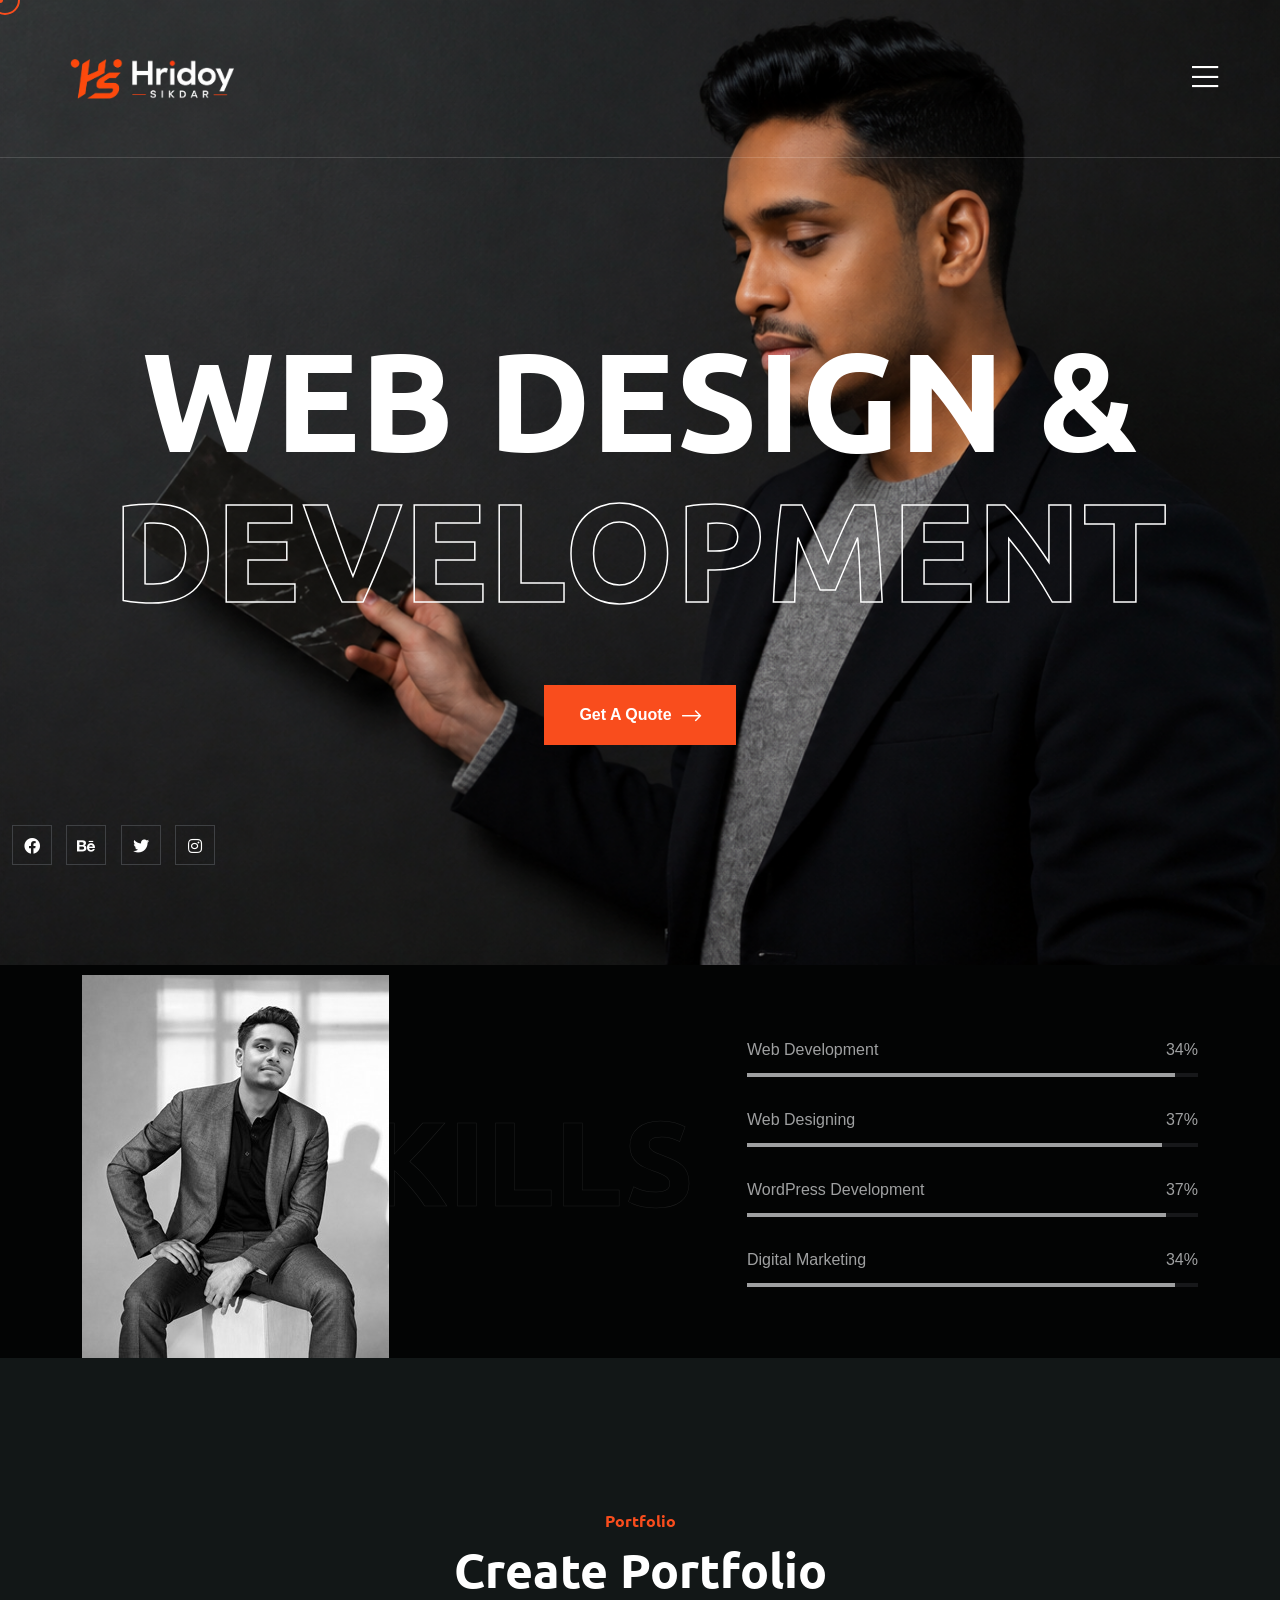
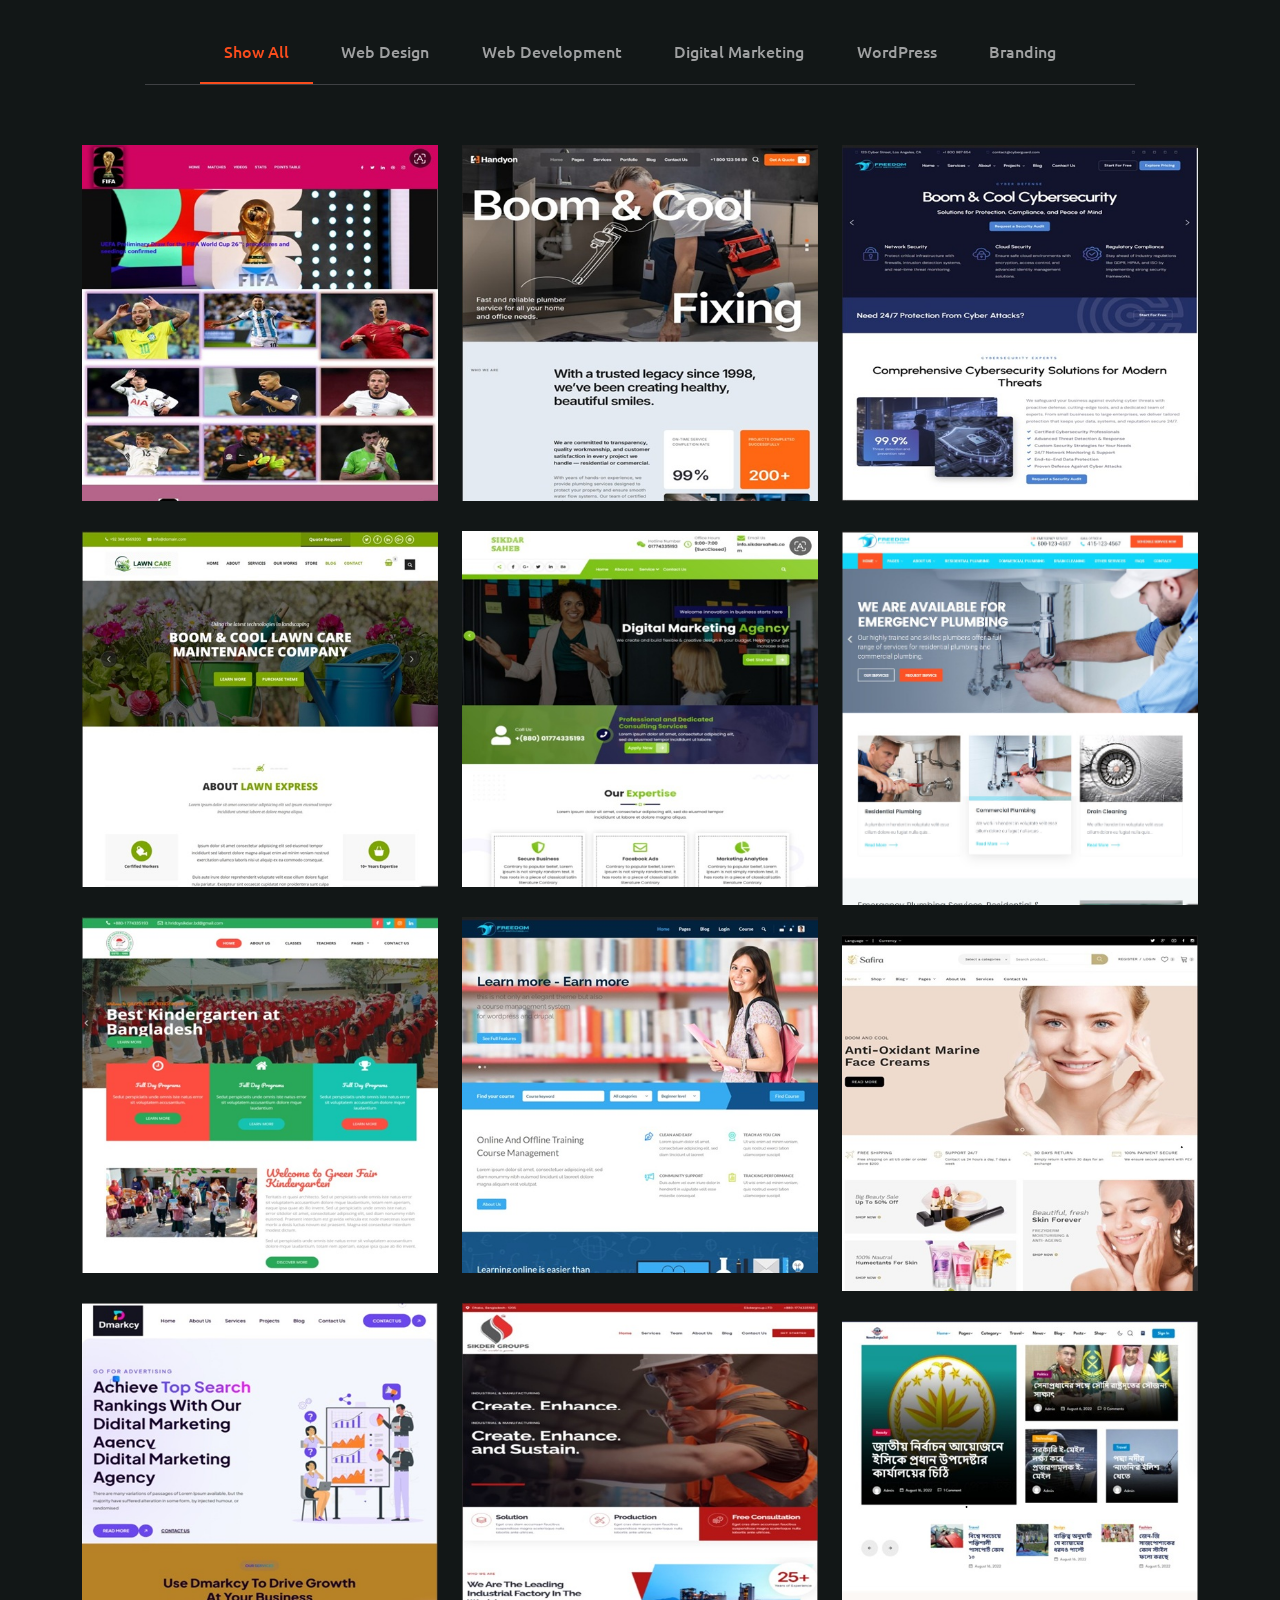
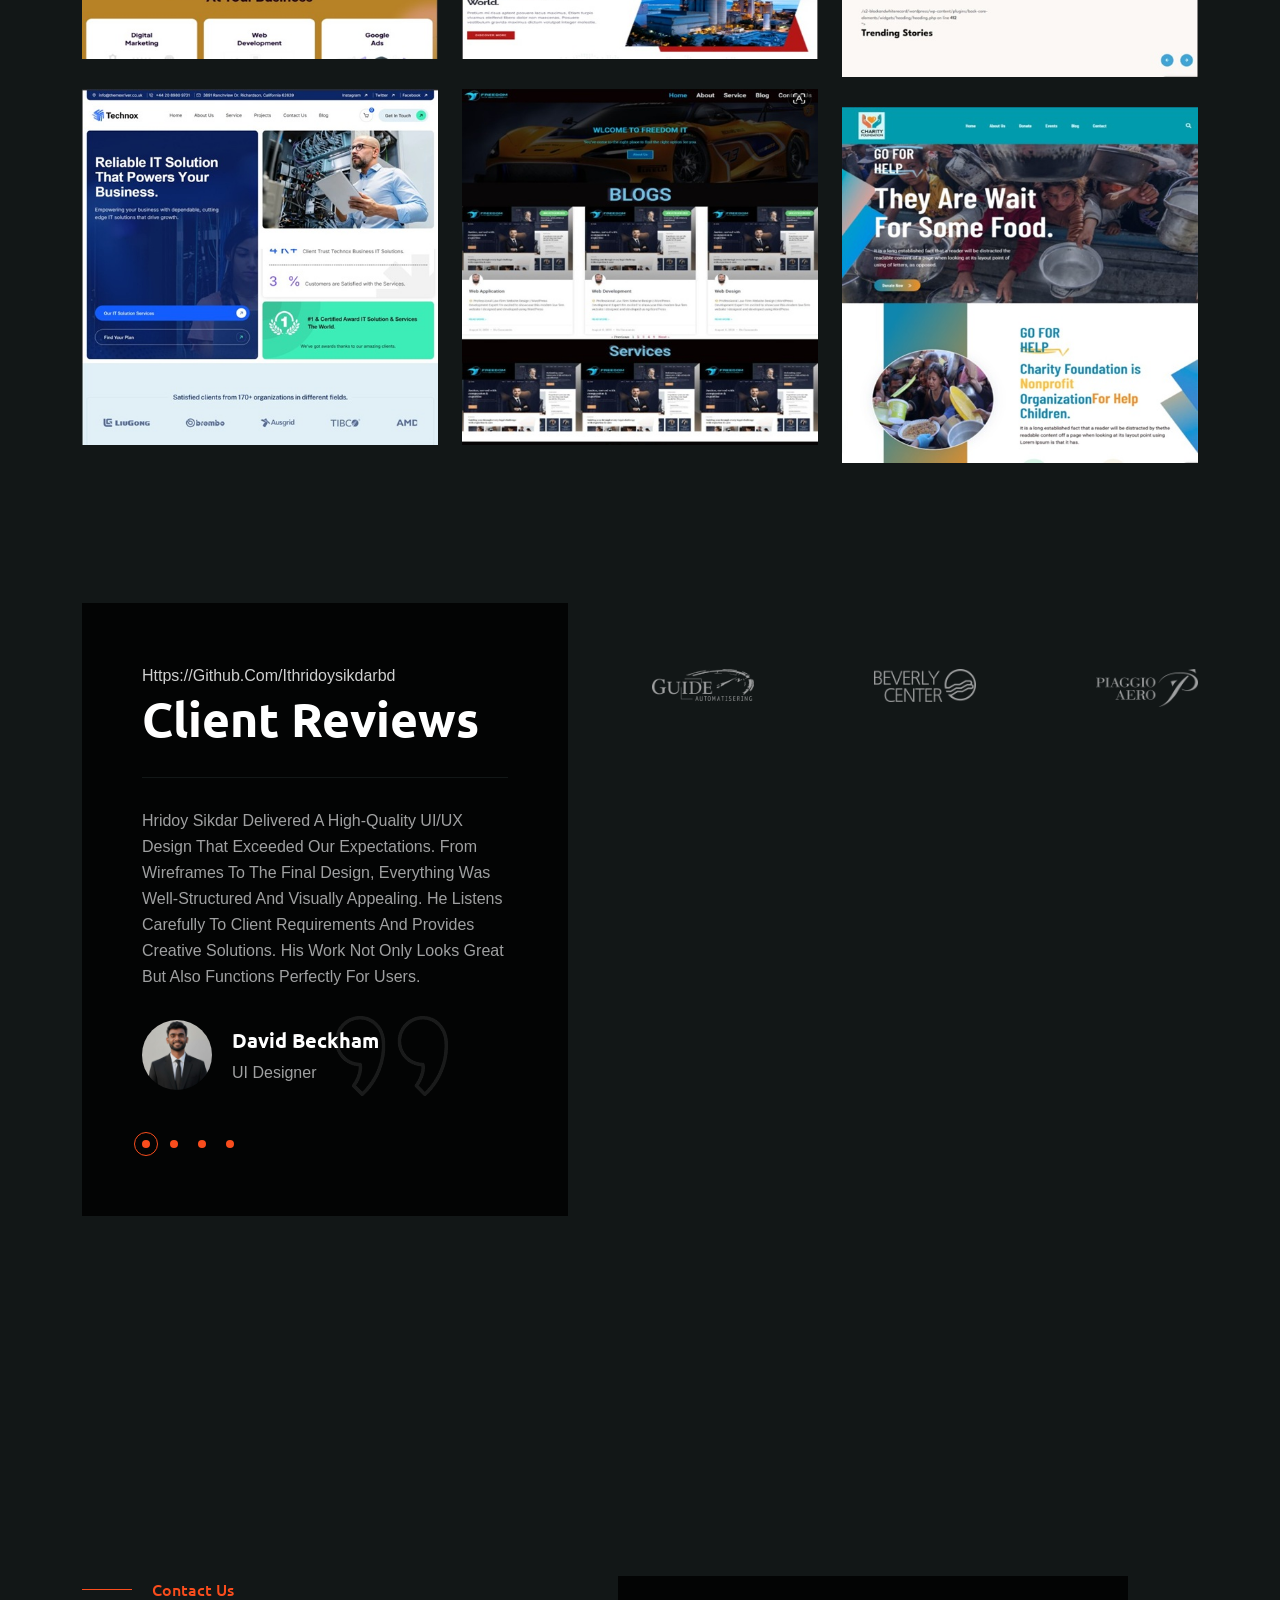
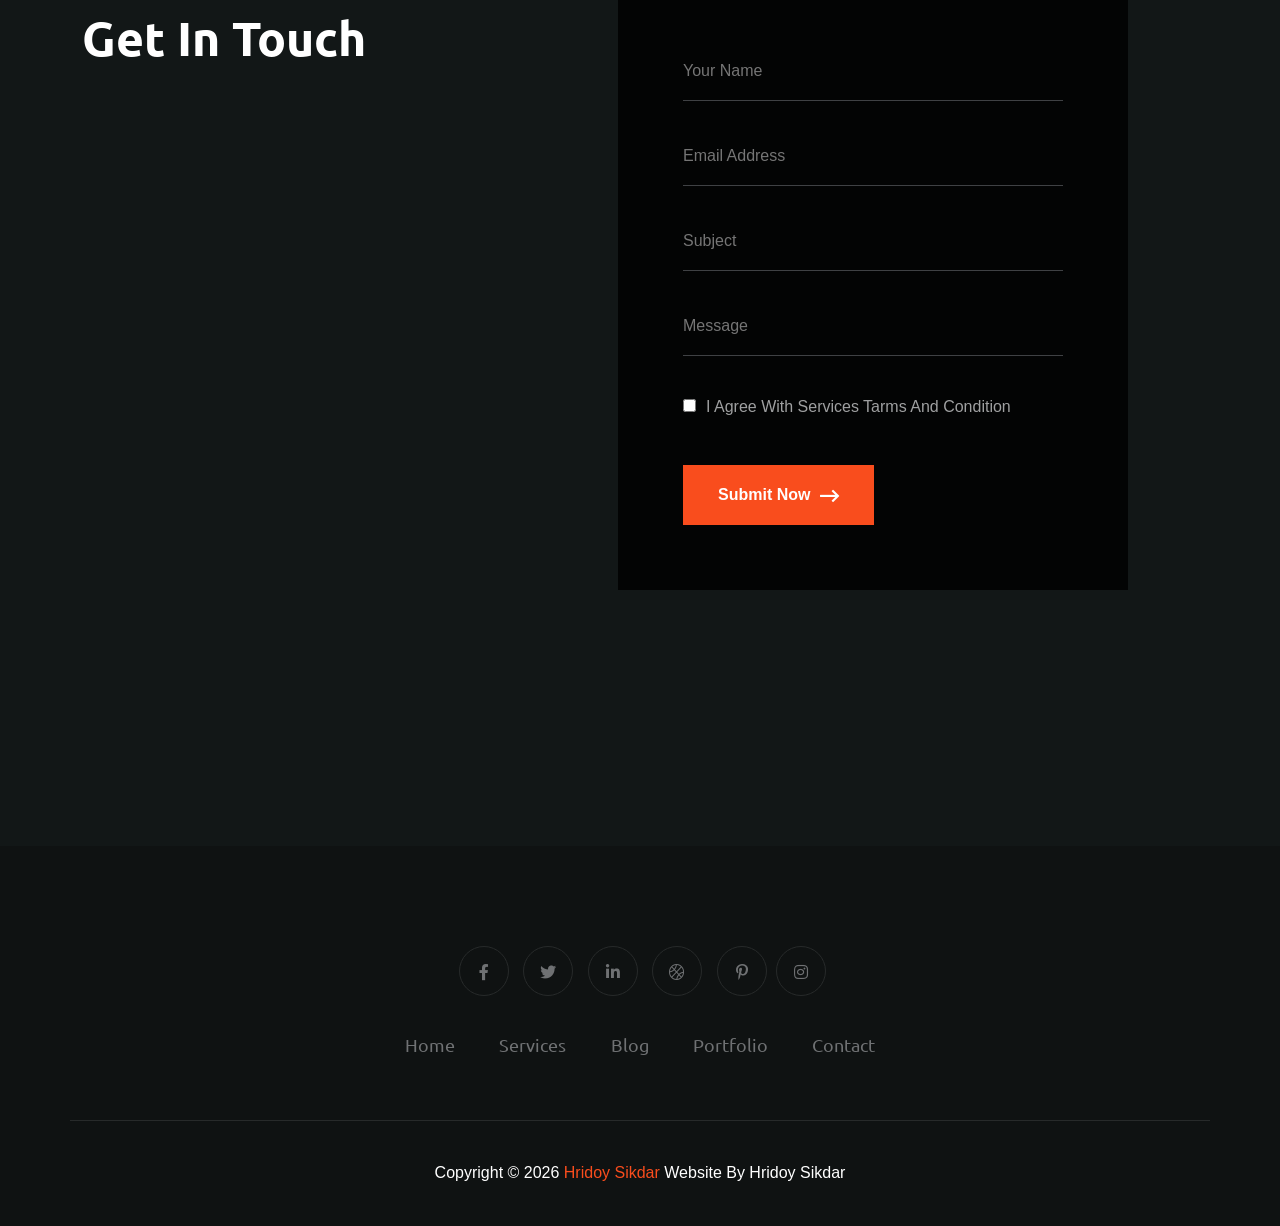
<file: index.html>
<!DOCTYPE html>
<html lang="en">
  <head>
    <!-- Start Meta -->
    <meta charset="UTF-8" />
    <meta http-equiv="X-UA-Compatible" content="IE=edge" />
    <meta name="description" content="Hridoy Sikdar" />
    <meta
      name="keywords"
      content=" Hridoy Sikdar, Web developer, Web designer, landing page, freelancer "
    />
    <meta name="author" content="ThemeOri" />
    <meta name="viewport" content="width=device-width, initial-scale=1" />
    <!-- Title of Site -->
    <title>HRIDOY SIKDAR</title>
    <!-- Favicons -->
    <link rel="icon" type="image/png" href="assets/img/favicon.png" />
    <!-- Bootstrap CSS -->
    <link rel="stylesheet" href="assets/css/bootstrap.min.css" />
    <!-- font awesome -->
    <link rel="stylesheet" href="assets/css/all.css" />
    <!-- Animate CSS -->
    <link rel="stylesheet" href="assets/css/animate.css" />
    <!-- Swiper -->
    <link rel="stylesheet" href="assets/css/swiper-bundle.min.css" />
    <!-- Magnific -->
    <link rel="stylesheet" href="assets/css/magnific-popup.css" />
    <!-- Mean menu -->
    <link rel="stylesheet" href="assets/css/meanmenu.min.css" />
    <!-- Custom CSS -->
    <link rel="stylesheet" href="assets/sass/style.css" />
  </head>

  <body class="custom__cursor">
    <div class="custom__cursor-one"></div>
    <div class="custom__cursor-two"></div>
    <!-- Preloader start -->
    <div class="theme-loader">
      <div class="spinner">
        <div class="double-bounce1"></div>
        <div class="double-bounce2"></div>
      </div>
    </div>
    <!-- Preloader end -->
    <!-- Header Area Start -->
    <div class="header__area three">
      <div class="container custom-container">
        <div class="header__area-box">
          <div class="header__area-box-logo">
            <a href="index.html">
              <img src="assets/img/logo-2.png" alt="" />
            </a>
          </div>
          <div class="header__area-box-sidebar d-block">
            <div class="header__area-box-sidebar-popup-icon">
              <a href="#"><i class="fal fa-bars"></i></a>
            </div>
          </div>
          <!-- sidebar Menu Start -->
          <div class="header__area-box-sidebar-popup">
            <div class="sidebar-close-btn">
              <a href="#"><i class="fal fa-times"></i></a>
            </div>
            <div class="header__area-box-sidebar-popup-logo">
              <a href="index.html">
                <img src="assets/img/logo-2.png" alt="" />
              </a>
            </div>
            <div class="header__area-box-sidebar-popup-menu">
              <ul>
                <li class="toggle-menu">
                  <a href="index.html">Home<!-- <i class="fal fa-angle-down change"> --></i></a>
                  <!-- <ul class="sub-menu">
                    <li><a href="index.html">Home 01</a></li>
                    <li><a href="index-2.html">Home 02</a></li>
                    <li><a href="index-3.html">Home 03</a></li>
                  </ul> -->

                </li>

                <li><a href="about.html">About</a></li>
                <li><a href="services.html">Services</a></li> 

                <!-- <li class="toggle-menu">
                  <a href="#">Page<i class="fal fa-angle-down change"></i></a>
                  <ul class="sub-menu">
                    <li><a href="about.html">About</a></li>
                    <li><a href="services.html">Services</a></li>
                    <li>
                      <a href="services-details.html">Services Details</a>
                    </li>
                    <li><a href="error.html">Error</a></li>
                  </ul>
                </li> -->

                <li><a href="portfolio.html">Portfolio</a></li>

                <!-- <li class="toggle-menu">
                  <a href="#"
                    >Portfolio<i class="fal fa-angle-down change"></i
                  ></a>
                  <ul class="sub-menu">
                    <li><a href="portfolio-1.html">Portfolio 01</a></li>
                    <li><a href="portfolio-2.html">Portfolio 02</a></li>
                    <li><a href="portfolio-3.html">Portfolio 03</a></li>
                    <li>
                      <a href="portfolio-details.html">Portfolio Details 01</a>
                    </li>
                    <li>
                      <a href="portfolio-details-2.html"
                        >Portfolio Details 02</a
                      >
                    </li>
                  </ul>
                </li> -->
                <li><a href="blog.html">Blog</a></li>

                <!-- <li class="toggle-menu">
                  <a href="#">News<i class="fal fa-angle-down change"></i></a>
                  <ul class="sub-menu">
                    <li><a href="blog-standard.html">News</a></li>
                    <li><a href="blog-details.html">News Details</a></li>
                  </ul>
                </li> -->
                <li><a href="contact.html">Contact</a></li>
              </ul>
            </div>
            <div class="contact__info">
              <h4 class="mb-25">Contact Info</h4>
              <div class="contact__info-list">
                <a href="tel:89709806789"
                  ><i class="fal fa-phone-alt"></i>897 098 067 89</a
                >
                <a href="mailto:info@webmail.com"
                  ><i class="fal fa-envelope-open-text"></i>info@webmail.com</a
                >
                <a href="#"
                  ><i class="fal fa-map-marker-alt"></i>12/A, New Boston, NYC</a
                >
              </div>
            </div>
          </div>
          <div class="sidebar-overlay"></div>
          <!-- sidebar Menu Start -->
        </div>
      </div>
    </div>
    <!-- Header Area End -->
    <!-- Banner Area Start -->
    <div class="banner__area-three" data-background="assets/img/banner-3.jpg">
      <div class="container">
        <div class="row">
          <div class="col-xl-12">
            <div class="banner__area-three-content">
              <h1>Web Design & <span>Development</span></h1>
              <a class="theme-btn-1" href="contact.html"
                >Get A Quote <i class="fal fa-long-arrow-right"></i
              ></a>
            </div>
          </div>
        </div>
      </div>
      <div class="banner__area-three-bottom">
        <div class="container custom-container">
          <div class="banner__area-three-bottom-icon">
            <ul>
              <li>
                <a href="#"><i class="fab fa-facebook"></i></a>
              </li>
              <li>
                <a href="#"><i class="fab fa-behance"></i></a>
              </li>
              <li>
                <a href="#"><i class="fab fa-twitter"></i></a>
              </li>
              <li>
                <a href="#"><i class="fab fa-instagram"></i></a>
              </li>
            </ul>
          </div>
        </div>
      </div>
    </div>
    <!-- Banner Area End -->
    <!-- Skill Area Start -->
    <div class="skill__area-two">
      <div class="container">
        <div class="row align-items-center">
          <div class="col-xl-7 col-lg-7 lg-mb-30">
            <div class="skill__area-two-left">
              <span>My Skills</span> <img src="assets/img/skills.png" alt="" />
            </div>
          </div>
          <div class="col-xl-5 col-lg-5">
            <div class="skill__area-two-right">
              <div class="skill__area-two-right-skill">
                <div class="skill__area-two-right-skill-item">
                  <div class="skill__area-two-right-skill-item-content">
                    <h6> Web Development</h6>
                    <span class="skill__area-two-right-skill-item-count">
                      <span class="counter">95</span>%</span
                    >
                  </div>
                  <div class="skill__area-two-right-skill-item-inner">
                    <div
                      class="skill__area-two-right-skill-item-bar"
                      data-width="95"
                    ></div>
                  </div>
                </div>
              </div>
              <div class="skill__area-two-right-skill mt-30">
                <div class="skill__area-two-right-skill-item">
                  <div class="skill__area-two-right-skill-item-content">
                    <h6>Web Designing</h6>
                    <span class="skill__area-two-right-skill-item-count">
                      <span class="counter">92</span>%</span
                    >
                  </div>
                  <div class="skill__area-two-right-skill-item-inner">
                    <div
                      class="skill__area-two-right-skill-item-bar"
                      data-width="92"
                    ></div>
                  </div>
                </div>
              </div>

              <div class="skill__area-two-right-skill mt-30">
                <div class="skill__area-two-right-skill-item">
                  <div class="skill__area-two-right-skill-item-content">
                    <h6>WordPress Development</h6>
                    <span class="skill__area-two-right-skill-item-count">
                      <span class="counter">93</span>%</span
                    >
                  </div>
                  <div class="skill__area-two-right-skill-item-inner">
                    <div
                      class="skill__area-two-right-skill-item-bar"
                      data-width="93"
                    ></div>
                  </div>
                </div>
              </div>




              <div class="skill__area-two-right-skill mt-30">
                <div class="skill__area-two-right-skill-item">
                  <div class="skill__area-two-right-skill-item-content">
                    <h6>Digital Marketing</h6>
                    <span class="skill__area-two-right-skill-item-count">
                      <span class="counter">95</span>%</span
                    >
                  </div>
                  <div class="skill__area-two-right-skill-item-inner">
                    <div
                      class="skill__area-two-right-skill-item-bar"
                      data-width="95"
                    ></div>
                  </div>
                </div>
              </div>
            </div>
          </div>
        </div>
      </div>
    </div>
    <!-- Skill Area End -->
    <!-- Portfolio Area Start -->
    <div class="portfolio__area-two section-padding">
      <div class="container">
        <div class="row">
          <div class="col-xl-12 mb-60">
            <div class="portfolio__area-two-title">
              <span class="subtitle-one">Portfolio</span>
              <h2>Create Portfolio</h2>
            </div>
            <div class="portfolio__area-two-btn">
              <ul>
                <li class="active" data-filter="*">Show All</li>
                <li data-filter=".design">Web Design</li>
                <li data-filter=".development">Web Development</li>
                <li data-filter=".marketing">Digital Marketing</li>
                <li data-filter=".wordpress">WordPress</li>
                <li data-filter=".branding">Branding</li>
              </ul>
            </div>
          </div>
        </div>
        <div class="row portfolio__area-two-active">
          <div class="col-xl-4 col-lg-4 col-md-6 portfolio-item mb-30">
            <div class="portfolio__area-two-item">
              <img
                class="img__full"
                src="assets/img/portfolio/portfolio-7.jpg"
                alt=""
              />
              <div class="portfolio__area-two-item-content">
                <span>Photography</span>
                <h4><a href="portfolio-details-2.html">Web Development</a></h4>
              </div>
            </div>
          </div>

          <!-- Extra development start-->

          <div class="col-xl-4 col-lg-4 col-md-6 portfolio-item mb-30">
            <div class="portfolio__area-two-item">
              <img
                class="img__full"
                src="assets/img/portfolio/portfolio-16.jpg"
                alt=""
              />
              <div class="portfolio__area-two-item-content">
                <span>Photography</span>
                <h4><a href="portfolio-details-2.html">Web Development</a></h4>
              </div>
            </div>
          </div>

          <div class="col-xl-4 col-lg-4 col-md-6 portfolio-item mb-30">
            <div class="portfolio__area-two-item">
              <img
                class="img__full"
                src="assets/img/portfolio/portfolio-18.jpg"
                alt=""
              />
              <div class="portfolio__area-two-item-content">
                <span>Photography</span>
                <h4><a href="portfolio-details-2.html">Web Development</a></h4>
              </div>
            </div>
          </div>

          <div class="col-xl-4 col-lg-4 col-md-6 portfolio-item mb-30">
            <div class="portfolio__area-two-item">
              <img
                class="img__full"
                src="assets/img/portfolio/portfolio-19.jpg"
                alt=""
              />
              <div class="portfolio__area-two-item-content">
                <span>Photography</span>
                <h4><a href="portfolio-details-2.html">Web Development</a></h4>
              </div>
            </div>
          </div>

         <!--  Extra development end -->






          <div
            class="col-xl-4 col-lg-4 col-md-6 portfolio-item marketing mb-30"
          >
            <div class="portfolio__area-two-item">
              <img
                class="img__full"
                src="assets/img/portfolio/portfolio-8.jpg"
                alt=""
              />
              <div class="portfolio__area-two-item-content">
                <span>Photography</span>
                <h4><a href="portfolio-details-2.html">Web Design</a></h4>
              </div>
            </div>
          </div>
          <div
            class="col-xl-4 col-lg-4 col-md-6 portfolio-item branding design mb-30"
          >
            <div class="portfolio__area-two-item">
              <img
                class="img__full"
                src="assets/img/portfolio/portfolio-22.jpg"
                alt=""
              />
              <div class="portfolio__area-two-item-content">
                <span>Photography</span>
                <h4><a href="portfolio-details-2.html">Web Development</a></h4>
              </div>
            </div>
          </div>

          <!-- extra add start -->

          <div
            class="col-xl-4 col-lg-4 col-md-6 portfolio-item branding design mb-30"
          >
            <div class="portfolio__area-two-item">
              <img
                class="img__full"
                src="assets/img/portfolio/portfolio-9.jpg"
                alt=""
              />
              <div class="portfolio__area-two-item-content">
                <span>Photography</span>
                <h4><a href="portfolio-details-5.html">Web Design</a></h4>
              </div>
            </div>
          </div>

          <div
            class="col-xl-4 col-lg-4 col-md-6 portfolio-item branding design mb-30"
          >
            <div class="portfolio__area-two-item">
              <img
                class="img__full"
                src="assets/img/portfolio/portfolio-6.jpg"
                alt=""
              />
              <div class="portfolio__area-two-item-content">
                <span>Photography</span>
                <h4><a href="portfolio-details-2.html">Web Design</a></h4>
              </div>
            </div>
          </div>

          <div
            class="col-xl-4 col-lg-4 col-md-6 portfolio-item branding design mb-30"
          >
            <div class="portfolio__area-two-item">
              <img
                class="img__full"
                src="assets/img/portfolio/portfolio-17.jpg"
                alt=""
              />
              <div class="portfolio__area-two-item-content">
                <span>Photography</span>
                <h4><a href="portfolio-details-2.html">Web Design</a></h4>
              </div>
            </div>
          </div>


         <!--  Extra add end -->



          <div
            class="col-xl-4 col-lg-4 col-md-6 portfolio-item development marketing mb-30"
          >
            <div class="portfolio__area-two-item">
              <img
                class="img__full"
                src="assets/img/portfolio/portfolio-10.jpg"
                alt=""
              />
              <div class="portfolio__area-two-item-content">
                <span>Photography</span>
                <h4><a href="portfolio-details-2.html">Web Development</a></h4>
              </div>
            </div>
          </div>
          <div class="col-xl-4 col-lg-4 col-md-6 portfolio-item design mb-30">
            <div class="portfolio__area-two-item">
              <img
                class="img__full"
                src="assets/img/portfolio/portfolio-11.jpg"
                alt=""
              />
              <div class="portfolio__area-two-item-content">
                <span>Photography</span>
                <h4><a href="portfolio-details-2.html">Web Design</a></h4>
              </div>
            </div>
          </div>
          <div
            class="col-xl-4 col-lg-4 col-md-6 portfolio-item development branding wordpress mb-30"
          >
            <div class="portfolio__area-two-item">
              <img
                class="img__full"
                src="assets/img/portfolio/portfolio-12.jpg"
                alt=""
              />
              <div class="portfolio__area-two-item-content">
                <span>Photography</span>
                <h4><a href="portfolio-details-2.html">Web Development</a></h4>
              </div>
            </div>
          </div>
          <div
            class="col-xl-4 col-lg-4 col-md-6 portfolio-item wordpress branding lg-mb-30"
          >
            <div class="portfolio__area-two-item">
              <img
                class="img__full"
                src="assets/img/portfolio/portfolio-13.jpg"
                alt=""
              />
              <div class="portfolio__area-two-item-content">
                <span>Photography</span>
                <h4><a href="portfolio-details-2.html">Web Design</a></h4>
              </div>
            </div>
          </div>
          <div
            class="col-xl-4 col-lg-4 col-md-6 portfolio-item design lg-mb-30"
          >
            <div class="portfolio__area-two-item">
              <img
                class="img__full"
                src="assets/img/portfolio/portfolio-14.jpg"
                alt=""
              />
              <div class="portfolio__area-two-item-content">
                <span>Photography</span>
                <h4><a href="portfolio-details-2.html">Web Design</a></h4>
              </div>
            </div>
          </div>
          <div
            class="col-xl-4 col-lg-4 col-md-6 portfolio-item wordpress development"
          >
            <div class="portfolio__area-two-item">
              <img
                class="img__full"
                src="assets/img/portfolio/portfolio-15.jpg"
                alt=""
              />
              <div class="portfolio__area-two-item-content">
                <span>Photography</span>
                <h4><a href="portfolio-details-2.html">Web Development</a></h4>
              </div>
            </div>
          </div>
        </div>
      </div>
    </div>
    <!-- Portfolio Area End -->
    <!-- Sponsors Area Start -->
    <div class="sponsors__area">
      <div class="container">
        <div class="row">
          <div class="col-xl-6"></div>
          <div class="col-xl-6">
            <div class="swiper sponsors-slider">
              <div class="swiper-wrapper">
                <div class="sponsors__area-brand swiper-slide">
                  <a href="#"><img src="assets/img/brand-1.png" alt="" /></a>
                </div>
                <div class="sponsors__area-brand swiper-slide">
                  <a href="#"><img src="assets/img/brand-2.png" alt="" /></a>
                </div>
                <div class="sponsors__area-brand swiper-slide">
                  <a href="#"><img src="assets/img/brand-3.png" alt="" /></a>
                </div>
                <div class="sponsors__area-brand swiper-slide">
                  <a href="#"><img src="assets/img/brand-4.png" alt="" /></a>
                </div>
              </div>
            </div>
          </div>
        </div>
      </div>
    </div>
    <!-- Sponsors Area End -->
    <!-- Reviews Area Start -->
    <div class="reviews__area" data-background="https://html.nextwpcook.com/metier/assets/img/reviews.jpg">
      <div class="container">
        <div class="row">
          <div class="col-xl-6 col-lg-8">
            <div class="reviews__area-left">
              <div class="reviews__area-left-title">https://github.com/ithridoysikdarbd
                <h2>Client Reviews</h2>
              </div>
              <div class="swiper reviews">
                <div class="swiper-wrapper">
                  <div class="reviews__area-left-item swiper-slide">
                    <p>
                      Hridoy Sikdar delivered a high-quality UI/UX design that exceeded our expectations. From wireframes to the final design, everything was well-structured and visually appealing. He listens carefully to client requirements and provides creative solutions. His work not only looks great but also functions perfectly for users.
                    </p>
                    <div class="reviews__area-left-item-client">
                      <div class="reviews__area-left-item-client-avatar">
                        <img src="assets/img/avatar/client.jpg" alt="" />
                      </div>
                      <div class="reviews__area-left-item-client-content">
                        <h5>David Beckham</h5>
                        <span>UI Designer</span>
                      </div>
                    </div>
                  </div>
                  <div class="reviews__area-left-item swiper-slide">
                    <p>
                      Hridoy Sikdar is a dedicated and hardworking learner with strong potential in Web design & Developer and Digital Marketer. He consistently shows creativity, attention to detail, and a willingness to improve. His ability to understand user needs and translate them into effective designs is impressive.
                    </p>
                    <div class="reviews__area-left-item-client">
                      <div class="reviews__area-left-item-client-avatar">
                        <img src="assets/img/avatar/client-1.jpg" alt="" />
                      </div>
                      <div class="reviews__area-left-item-client-content">
                        <h5>Nayim Adnan</h5>
                        <span>Marketing Doctor</span>
                      </div>
                    </div>
                  </div>
                  <div class="reviews__area-left-item swiper-slide">
                    <p>
                      Hridoy Sikdar is an excellent web developer who delivered a high-quality website for our business. He understood our requirements clearly and created a modern, responsive, and fast-loading site. His communication was smooth, and he completed the project on time. We are very satisfied with his work.
                    </p>
                    <div class="reviews__area-left-item-client">
                      <div class="reviews__area-left-item-client-avatar">
                        <img src="assets/img/avatar/client-2.jpg" alt="" />
                      </div>
                      <div class="reviews__area-left-item-client-content">
                        <h5>Janet Jackson</h5>
                        <span>Web Developer</span>
                      </div>
                    </div>
                  </div>
                  <div class="reviews__area-left-item swiper-slide">
                    <p>
                      Working with Hridoy was an excellent experience. He has a great sense of design and understands client requirements very well. Our website now looks more professional and आकर्षive, and the user experience has improved significantly.
                    </p>
                    <div class="reviews__area-left-item-client">
                      <div class="reviews__area-left-item-client-avatar">
                        <img src="assets/img/avatar/client-3.jpg" alt="" />
                      </div>
                      <div class="reviews__area-left-item-client-content">
                        <h5>Paris Jackson</h5>
                        <span>Web Designer</span>
                      </div>
                    </div>
                  </div>
                </div>
              </div>
              <div class="reviews__area-left-dots">
                <div class="reviews-pagination"></div>
              </div>
              <div class="reviews__area-left-quote">
                <img src="assets/img/icon/quote.png" alt="" />
              </div>
            </div>
          </div>
        </div>
      </div>
    </div>
    <!-- Reviews Area End -->
    <!-- Contact Area Start -->
    <div class="contact__area section-padding">
      <div class="container">
        <div class="row mb-60">
          <div class="col-xl-12">
            <div class="contact__area-title lg-t-center">
              <span class="subtitle">Contact Us</span>
              <h2>Get in Touch</h2>
            </div>
          </div>
        </div>
        <div class="row">
          <div class="col-xl-12">
            <div class="contact__area-bottom">
              <div class="contact__area-bottom-form">
                <form
                  id="contact-form"
                  action="assets/form/mail.php"
                  method="POST"
                >
                  <div class="row">
                    <div class="col-sm-12 mb-25">
                      <div class="contact__area-bottom-form-item">
                        <input
                          type="text"
                          name="name"
                          placeholder="Your Name"
                          required="required"
                        />
                      </div>
                    </div>
                    <div class="col-sm-12 mb-25">
                      <div class="contact__area-bottom-form-item">
                        <input
                          type="text"
                          name="email"
                          placeholder="Email Address"
                          required="required"
                        />
                      </div>
                    </div>
                    <div class="col-sm-12 mb-25">
                      <div class="contact__area-bottom-form-item">
                        <input
                          type="text"
                          name="subject"
                          placeholder="Subject"
                          required="required"
                        />
                      </div>
                    </div>
                    <div class="col-sm-12 mb-30">
                      <div class="contact__area-bottom-form-item">
                        <textarea
                          name="message"
                          rows="5"
                          placeholder="Message"
                        ></textarea>
                      </div>
                    </div>
                    <div class="col-sm-12 mb-45">
                      <div class="contact__area-bottom-form-item">
                        <label>
                          <input class="mr-10" type="checkbox" />I agree with
                          services tarms and condition</label
                        >
                      </div>
                    </div>
                    <div class="col-sm-12">
                      <div class="contact__area-bottom-form-item">
                        <button class="theme-btn-1" type="submit">
                          Submit Now<i class="far fa-long-arrow-right"></i>
                        </button>
                      </div>
                    </div>
                  </div>
                </form>
              </div>
              <div class="contact__area-bottom-map">
                <iframe src="https://www.google.com/maps/embed?pb=!1m14!1m12!1m3!1d724.733058335566!2d90.3847264084903!3d23.73219458839142!2m3!1f0!2f0!3f0!3m2!1i1024!2i768!4f13.1!5e0!3m2!1sen!2sbd!4v1783249458768!5m2!1sen!2sbd" width="600" height="450" style="border:0;" allowfullscreen="" loading="lazy" referrerpolicy="strict-origin-when-cross-origin"></iframe>
              </div>
            </div>
          </div>
        </div>
      </div>
    </div>
    <!-- Contact Area End -->
    <!-- Footer Area Start -->
    <div class="footer__area pt-60 pb-60">
      <div class="container">
        <div class="row align-items-center">
          <div class="col-xl-12">
            <div class="footer__area-widget t-center">
              <div class="footer__area-widget-about">
                <div class="footer__area-widget-about-social three">
                  <ul>
                    <li>
                      <a href="https://www.facebook.com/ithridoysikdar.bd"><i class="fab fa-facebook-f"></i></a>
                    </li>
                    <li>
                      <a href="https://x.com/HridoySikdar181"><i class="fab fa-twitter"></i></a>
                    </li>
                    <!-- <li>
                      <a href="#"><i class="fab fa-behance"></i></a>
                    </li> -->
                    <li>
                      <a href="https://www.linkedin.com/in/hridoysikdar181/"><i class="fab fa-linkedin-in"></i></a>
                    </li>
                    <li>
                      <a href="index.html"><i class="fal fa-basketball-ball"></i></a>
                    </li>
                    <li>
                      <a href="#"><i class="fab fa-pinterest-p"></i></a>
                    </li>
                    <li>
                      <a href="https://www.instagram.com/hridoysikdar181/"><i class="fab fa-instagram"></i></a>
                    </li>
                  </ul>
                </div>
                <div class="footer__area-widget-about-menu three">
                  <ul>
                    <li><a href="index.html">Home</a></li>
                    <li><a href="services.html">Services</a></li>
                    <li><a href="blog-standard.html">Blog</a></li>
                    <li><a href="portfolio-1.html">Portfolio</a></li>
                    <li><a href="contact.html">Contact</a></li>
                  </ul>
                </div>
              </div>
            </div>
          </div>
        </div>
      </div>
    </div>
    <!-- Footer Area End -->
    <!-- Copyright Area Start -->
    <div class="copyright__area">
      <div class="container">
        <div class="row align-items-center copyright__area-border">
          <div class="col-xl-12">
            <div class="copyright__area-left t-center">
              <p>
                Copyright © 2026<a href="index.html"> Hridoy Sikdar</a> Website by
                Hridoy Sikdar
              </p>
            </div>
          </div>
        </div>
      </div>
    </div>
    <!-- Copyright Area End -->
    <!-- Scroll Btn Start -->
    <div class="scroll-up">
      <svg
        class="scroll-circle svg-content"
        width="100%"
        height="100%"
        viewBox="-1 -1 102 102"
      >
        <path d="M50,1 a49,49 0 0,1 0,98 a49,49 0 0,1 0,-98" />
      </svg>
    </div>
    <!-- Scroll Btn End -->
    <!-- Main JS -->
    <script src="assets/js/jquery-3.6.0.min.js"></script>
    <!-- Bootstrap JS -->
    <script src="assets/js/bootstrap.min.js"></script>
    <!-- Counter up -->
    <script src="assets/js/jquery.counterup.min.js"></script>
    <!-- Popper JS -->
    <script src="assets/js/popper.min.js"></script>
    <!-- Progressbar JS -->
    <script src="assets/js/progressbar.min.js"></script>
    <!-- Magnific JS -->
    <script src="assets/js/jquery.magnific-popup.min.js"></script>
    <!-- Swiper JS -->
    <script src="assets/js/swiper-bundle.min.js"></script>
    <!-- Waypoints JS -->
    <script src="assets/js/jquery.waypoints.min.js"></script>
    <!-- Isotope JS -->
    <script src="assets/js/isotope.pkgd.min.js"></script>
    <!-- Mean menu -->
    <script src="assets/js/jquery.meanmenu.min.js"></script>
    <!-- Custom JS -->
    <script src="assets/js/custom.js"></script>
  </body>
</html>
</file>
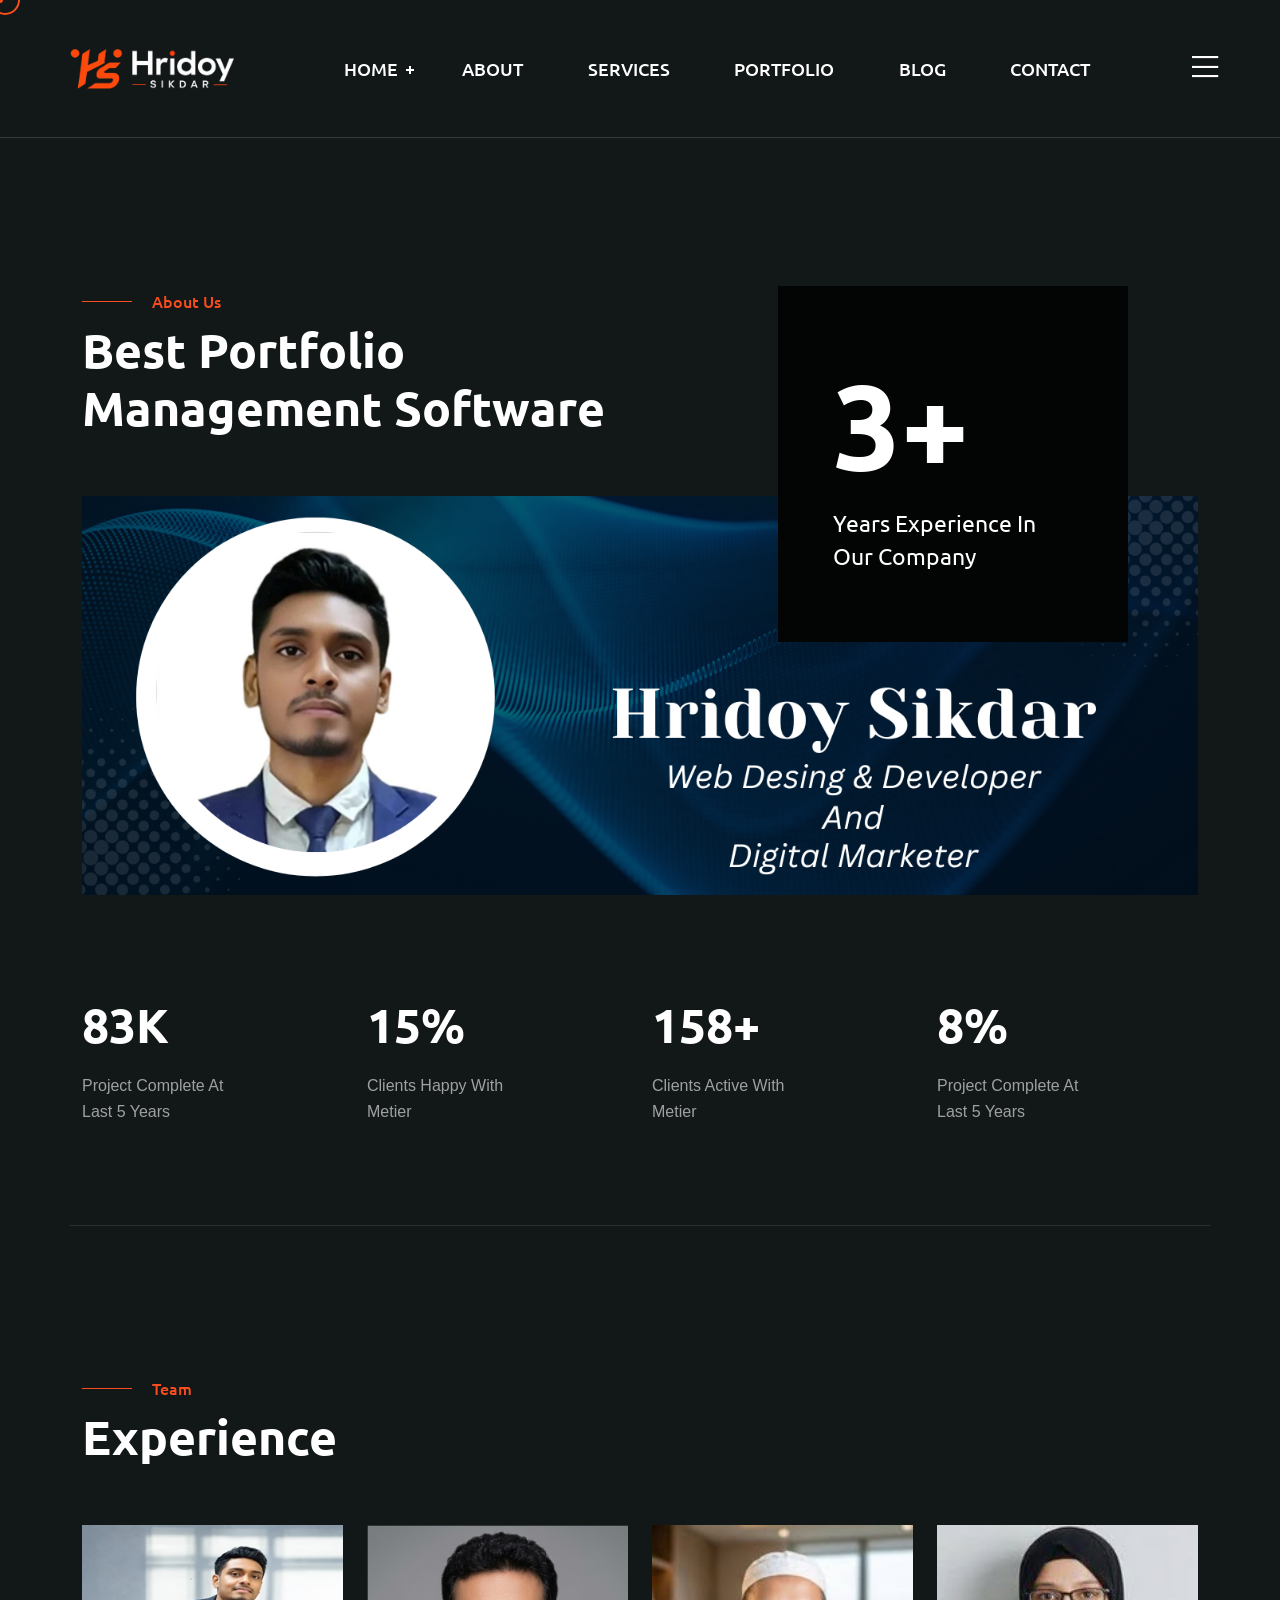
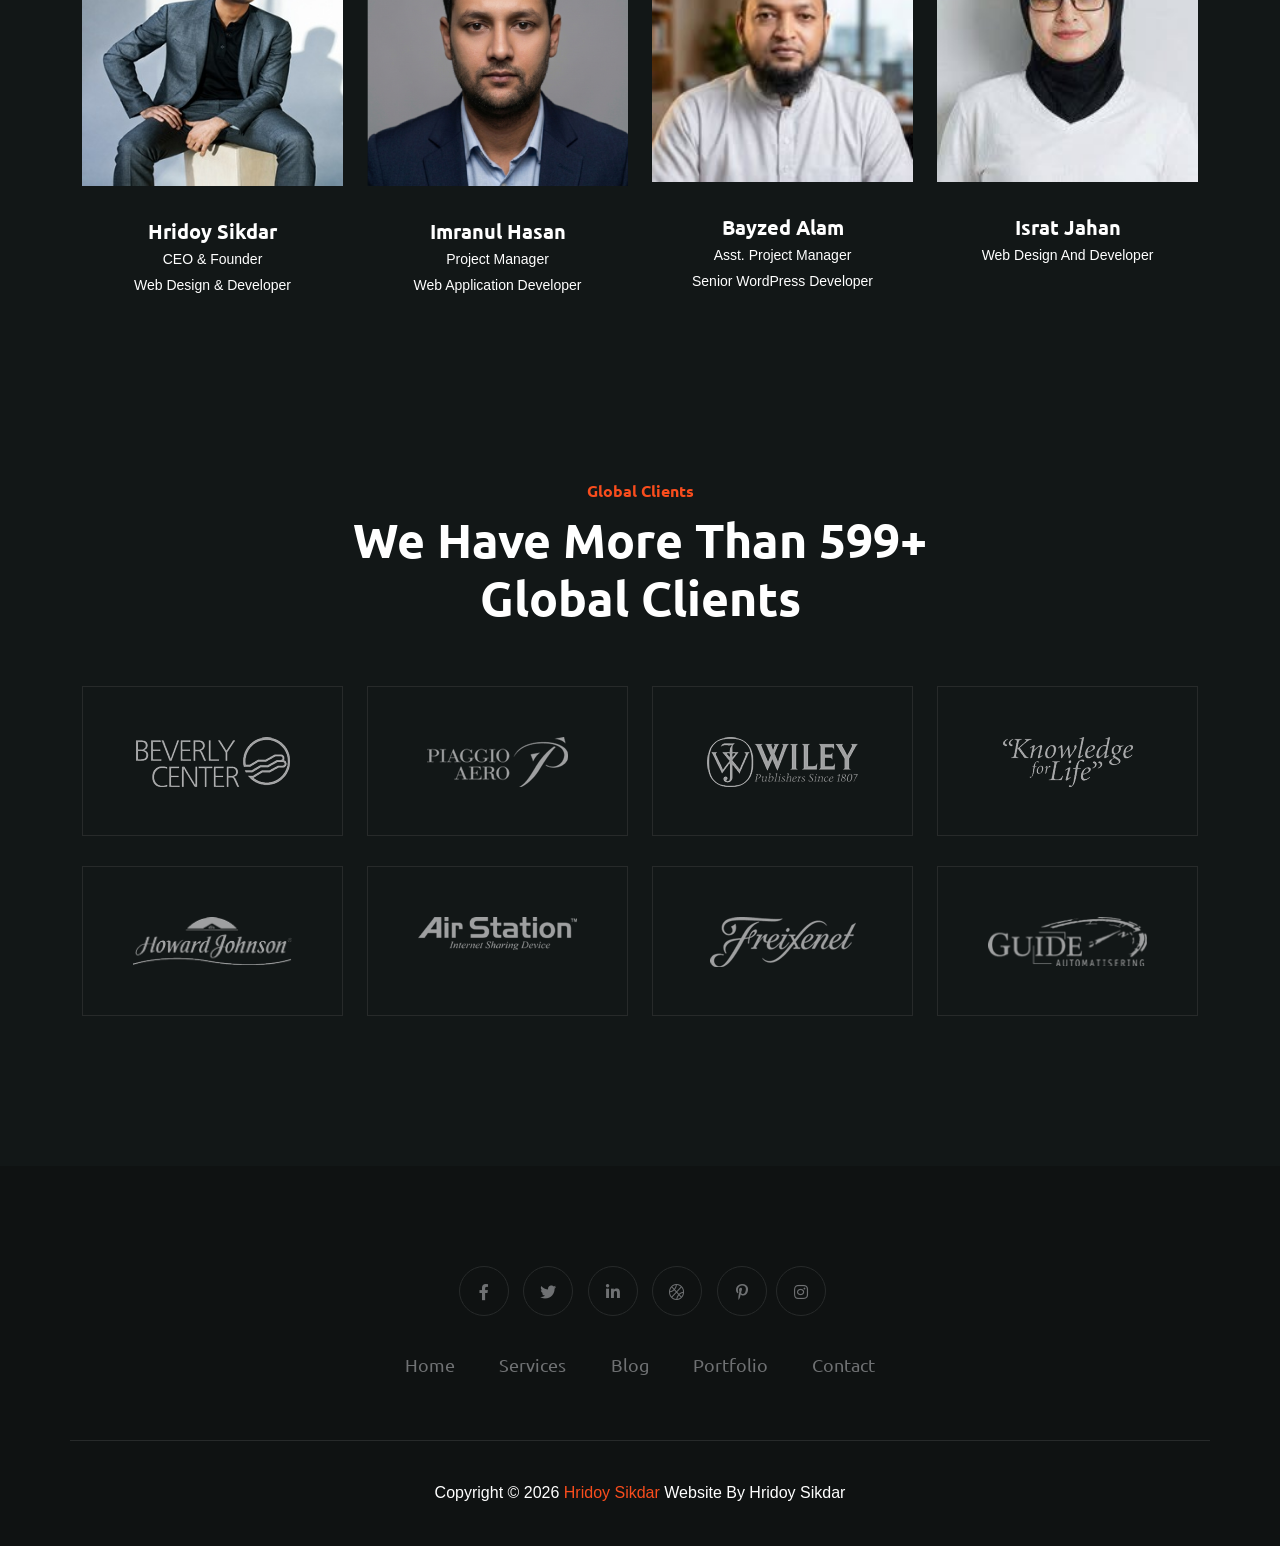
<file: about.html>
<!DOCTYPE html>
<html lang="en">
  <head>
    <!-- Start Meta -->
    <meta charset="UTF-8" />
    <meta http-equiv="X-UA-Compatible" content="IE=edge" />
    <meta name="description" content="Metier  - Portfolio HTML5 Template" />
    <meta
      name="keywords"
      content="Creative, Digital, multipage, landing, freelancer template"
    />
    <meta name="author" content="ThemeOri" />
    <meta name="viewport" content="width=device-width, initial-scale=1" />
    <!-- Title of Site -->
    <title>Hridoy Sikdar</title>
    <!-- Favicons -->
    <link rel="icon" type="image/png" href="assets/img/favicon.png" />
    <!-- Bootstrap CSS -->
    <link rel="stylesheet" href="assets/css/bootstrap.min.css" />
    <!-- font awesome -->
    <link rel="stylesheet" href="assets/css/all.css" />
    <!-- Animate CSS -->
    <link rel="stylesheet" href="assets/css/animate.css" />
    <!-- Swiper -->
    <link rel="stylesheet" href="assets/css/swiper-bundle.min.css" />
    <!-- Magnific -->
    <link rel="stylesheet" href="assets/css/magnific-popup.css" />
    <!-- Mean menu -->
    <link rel="stylesheet" href="assets/css/meanmenu.min.css" />
    <!-- Custom CSS -->
    <link rel="stylesheet" href="assets/sass/style.css" />
  </head>

  <body class="custom__cursor">
    <div class="custom__cursor-one"></div>
    <div class="custom__cursor-two"></div>
    <!-- Preloader start -->
    <div class="theme-loader">
      <div class="spinner">
        <div class="double-bounce1"></div>
        <div class="double-bounce2"></div>
      </div>
    </div>
    <!-- Preloader end -->
    <!-- Header Area Start -->
    <div class="header__area all-page">
      <div class="container custom-container">
        <div class="header__area-box">
          <div class="header__area-box-logo two">
            <a href="index.html">
              <img src="assets/img/logo-2.png" alt="" />
            </a>
            <div class="responsive-menu"></div>
          </div>
          <div class="header__area-box-main-menu meanmenu-responsive">
            <ul id="mobilemenu">
              <li class="menu-item-has-children">
                <a href="index.html">Home</a>


                <!-- <ul class="sub-menu">
                  <li><a href="index.html">Home 01</a></li>
                  <li><a href="index-2.html">Home 02</a></li>
                  <li><a href="index-3.html">Home 03</a></li>
                </ul> -->
              </li>
              <li><a href="about.html">About</a></li>
              <li><a href="services.html">Services</a></li>
              <li><a href="portfolio.html">Portfolio</a></li>
              <li><a href="blog.html">Blog</a></li>

              <!-- <li class="menu-item-has-children">
                <a href="#">Page</a>
                <ul class="sub-menu">
                  <li><a href="about.html">About</a></li>
                  <li><a href="services.html">Services</a></li>
                  <li><a href="services-details.html">Services Details</a></li>
                  <li><a href="error.html">Error</a></li>
                </ul>
              </li> -->
              <!-- <li class="menu-item-has-children">
                <a href="#">Portfolio</a>
                <ul class="sub-menu">
                  <li><a href="portfolio-1.html">Portfolio 01</a></li>
                  <li><a href="portfolio-2.html">Portfolio 02</a></li>
                  <li><a href="portfolio-3.html">Portfolio 03</a></li>
                  <li>
                    <a href="portfolio-details.html">Portfolio Details 01</a>
                  </li>
                  <li>
                    <a href="portfolio-details-2.html">Portfolio Details 02</a>
                  </li>
                </ul>
              </li> -->
              <!-- <li class="menu-item-has-children">
                <a href="#">News</a>
                <ul class="sub-menu">
                  <li><a href="blog-standard.html">News</a></li>
                  <li><a href="blog-details.html">News Details</a></li>
                </ul>
              </li> -->
              <li><a href="contact.html">Contact</a></li>
            </ul>
          </div>
          <div class="header__area-box-sidebar">
            <div class="header__area-box-sidebar-popup-icon">
              <a href="#"><i class="fal fa-bars"></i></a>
            </div>
          </div>
          <!-- sidebar Menu Start -->
          <div class="header__area-box-sidebar-popup">
            <div class="sidebar-close-btn">
              <a href="#"><i class="fal fa-times"></i></a>
            </div>
            <div class="header__area-box-sidebar-popup-logo">
              <a href="index.html">
                <img src="assets/img/logo-2.png" alt="" />
              </a>
            </div>
            <p>
              Aliquam nibh tortor, faucibus quis ligula eget, faucibus auctor
              sapien. Fusce vulputate magna in magna pellentesque in mauris
              dignissim, imperdiet risus ac, congue nunc.
            </p>
            <div class="header__area-box-sidebar-popup-contact">
              <h4 class="mb-25">Contact Us</h4>
              <form action="#">
                <div class="row">
                  <div class="col-sm-12 mb-30">
                    <div
                      class="header__area-box-sidebar-popup-contact-form-item two"
                    >
                      <i class="far fa-user"></i>
                      <input
                        type="text"
                        name="name"
                        placeholder="Your Name"
                        required="required"
                      />
                    </div>
                  </div>
                  <div class="col-sm-12 mb-30">
                    <div
                      class="header__area-box-sidebar-popup-contact-form-item two"
                    >
                      <i class="far fa-envelope-open"></i>
                      <input
                        type="text"
                        name="email"
                        placeholder="Email Address"
                        required="required"
                      />
                    </div>
                  </div>
                  <div class="col-sm-12 mb-30">
                    <div
                      class="header__area-box-sidebar-popup-contact-form-item two"
                    >
                      <i class="fal fa-pen"></i>
                      <textarea
                        name="message"
                        rows="5"
                        placeholder="Message"
                      ></textarea>
                    </div>
                  </div>
                  <div class="col-sm-12">
                    <div
                      class="header__area-box-sidebar-popup-contact-form-item"
                    >
                      <button class="theme-btn-1" type="submit">
                        Submit Now<i class="fal fa-long-arrow-right"></i>
                      </button>
                    </div>
                  </div>
                </div>
              </form>
            </div>
            <div class="header__area-box-sidebar-popup-follow-us">
              <h4 class="mb-25">Follow Us</h4>
              <div class="header__area-box-sidebar-popup-follow-us-social two">
                <ul>
                  <li>
                    <a href="#"><i class="fab fa-facebook-f"></i></a>
                  </li>
                  <li>
                    <a href="#"><i class="fab fa-twitter"></i></a>
                  </li>
                  <li>
                    <a href="#"><i class="fab fa-instagram"></i></a>
                  </li>
                  <li>
                    <a href="#"><i class="fab fa-linkedin-in"></i></a>
                  </li>
                </ul>
              </div>
            </div>
          </div>
          <div class="sidebar-overlay"></div>
          <!-- sidebar Menu Start -->
        </div>
      </div>
    </div>
    <!-- Header Area End -->
    <!-- About Area Start -->
    <div class="about__page section-padding pb-100">
      <div class="container">
        <div class="row mb-60">
          <div class="col-xl-6 col-lg-8">
            <div class="about__page-title">
              <span class="subtitle">About Us</span>
              <h2>Best Portfolio Management Software</h2>
            </div>
          </div>
        </div>
        <div class="row mb-100">
          <div class="col-xl-12">
            <div class="about__page-area">
              <div class="about__page-area-experience">
                <h3><span class="counter">7</span>+</h3>
                <p>Years Experience In Our Company</p>
              </div>
              <img src="assets/img/about.jpg" alt="" />
            </div>
          </div>
        </div>
        <div class="row">
          <div class="col-xl-3 col-lg-3 col-md-4 col-sm-6 lg-mb-30">
            <div class="about__page-area-item">
              <h2><span class="counter">520</span>K</h2>
              <p>project complete at last 5 years</p>
            </div>
          </div>
          <div class="col-xl-3 col-lg-3 col-md-4 col-sm-6 sm-mb-30">
            <div class="about__page-area-item">
              <h2><span class="counter">95</span>%</h2>
              <p>Clients Happy with metier</p>
            </div>
          </div>
          <div class="col-xl-3 col-lg-3 col-md-4 col-sm-6 sm-mb-30">
            <div class="about__page-area-item">
              <h2><span class="counter">987</span>+</h2>
              <p>Clients Active With Metier</p>
            </div>
          </div>
          <div class="col-xl-3 col-lg-3 col-md-4 col-sm-6">
            <div class="about__page-area-item">
              <h2><span class="counter">50</span>%</h2>
              <p>project complete at last 5 years</p>
            </div>
          </div>
        </div>
      </div>
    </div>
    <!-- About Area End -->
    <!-- Team Area Start -->
    <div class="team__area">
      <div class="container">
        <div class="row mb-60 team__area-border">
          <div class="col-xl-12">
            <div class="team__area-title lg-t-center">
              <span class="subtitle">Team</span>
              <h2>Experience</h2>
            </div>
          </div>
        </div>
        <div class="row">
          <div class="col-xl-3 col-lg-4 col-md-6 xl-mb-30">
            <div class="team__area-item">
              <div class="team__area-item-image">
                <img src="assets/img/team/team-1.jpg" alt="" />
                <div class="team__area-item-image-social">
                  <ul>
                    <li>
                      <a href="https://www.facebook.com/ithridoysikdar.bd"><i class="fab fa-facebook"></i></a>
                    </li>
                    <li>
                      <a href="https://www.linkedin.com/in/hridoysikdar181/"><i class="fab fa-linkedin-in"></i></a>
                    </li>
                    <li>
                      <a href="https://www.instagram.com/hridoysikdar181/"><i class="fab fa-instagram"></i></a>
                    </li>
                  </ul>
                </div>
              </div>
              <div class="team__area-item-content">
                <h5>Hridoy Sikdar</h5>
                <span>CEO & Founder</span><br>
                <span>Web Design & Developer</span>
              </div>
            </div>
          </div>
          <div class="col-xl-3 col-lg-4 col-md-6 md-mb-30">
            <div class="team__area-item">
              <div class="team__area-item-image">
                <img src="assets/img/team/team-2.jpg" alt="" />
                <div class="team__area-item-image-social">
                  <ul>
                    <li>
                      <a href="#"><i class="fab fa-twitter"></i></a>
                    </li>
                    <li>
                      <a href="#"><i class="fab fa-behance"></i></a>
                    </li>
                    <li>
                      <a href="#"><i class="fal fa-basketball-ball"></i></a>
                    </li>
                  </ul>
                </div>
              </div>
              <div class="team__area-item-content">
                <h5>Imranul Hasan</h5>
                <span>Project Manager</span><br>
                <span>Web Application Developer</span>
              </div>
            </div>
          </div>
          <div class="col-xl-3 col-lg-4 col-md-6 md-mb-30">
            <div class="team__area-item">
              <div class="team__area-item-image">
                <img src="assets/img/team/team-3.jpg" alt="" />
                <div class="team__area-item-image-social">
                  <ul>
                    <li>
                      <a href="#"><i class="fab fa-twitter"></i></a>
                    </li>
                    <li>
                      <a href="#"><i class="fab fa-behance"></i></a>
                    </li>
                    <li>
                      <a href="#"><i class="fal fa-basketball-ball"></i></a>
                    </li>
                  </ul>
                </div>
              </div>
              <div class="team__area-item-content">
                <h5>Bayzed Alam</h5>
                <span>Asst. Project Manager</span> <br>
                <span>Senior WordPress Developer</span>
              </div>
            </div>
          </div>
          <div class="col-xl-3 col-lg-4 col-md-6">
            <div class="team__area-item">
              <div class="team__area-item-image">
                <img src="assets/img/team/team-4.jpg" alt="" />
                <div class="team__area-item-image-social">
                  <ul>
                    <li>
                      <a href="#"><i class="fab fa-twitter"></i></a>
                    </li>
                    <li>
                      <a href="#"><i class="fab fa-behance"></i></a>
                    </li>
                    <li>
                      <a href="#"><i class="fal fa-basketball-ball"></i></a>
                    </li>
                  </ul>
                </div>
              </div>
              <div class="team__area-item-content">
                <h5>Israt Jahan</h5>
                <span>Web Design And Developer</span>
              </div>
            </div>
          </div>
        </div>
      </div>
    </div>
    <!-- Team Area End -->
    <!-- Client Area Start -->
    <div class="client__area">
      <div class="container">
        <div class="row mb-60">
          <div class="col-xl-12">
            <div class="client__area-title">
              <span class="subtitle-one">Global Clients</span>
              <h2>We have more than 599+ global clients</h2>
            </div>
          </div>
        </div>
        <div class="row">
          <div class="col-xl-3 col-lg-3 col-md-6 col-sm-6 mb-30">
            <div class="client__area-item">
              <img src="assets/img/brand/brand-1.png" alt="" />
            </div>
          </div>
          <div class="col-xl-3 col-lg-3 col-md-6 col-sm-6 sm-mb-30">
            <div class="client__area-item">
              <img src="assets/img/brand/brand-2.png" alt="" />
            </div>
          </div>
          <div class="col-xl-3 col-lg-3 col-md-6 col-sm-6 lg-mb-30">
            <div class="client__area-item">
              <img src="assets/img/brand/brand-3.png" alt="" />
            </div>
          </div>
          <div class="col-xl-3 col-lg-3 col-md-6 col-sm-6 sm-mb-30">
            <div class="client__area-item">
              <img src="assets/img/brand/brand-4.png" alt="" />
            </div>
          </div>
          <div class="col-xl-3 col-lg-3 col-md-6 col-sm-6 lg-mb-30">
            <div class="client__area-item">
              <img src="assets/img/brand/brand-5.png" alt="" />
            </div>
          </div>
          <div class="col-xl-3 col-lg-3 col-md-6 col-sm-6 sm-mb-30">
            <div class="client__area-item">
              <img src="assets/img/brand/brand-6.png" alt="" />
            </div>
          </div>
          <div class="col-xl-3 col-lg-3 col-md-6 col-sm-6 sm-mb-30">
            <div class="client__area-item">
              <img src="assets/img/brand/brand-7.png" alt="" />
            </div>
          </div>
          <div class="col-xl-3 col-lg-3 col-md-6 col-sm-6">
            <div class="client__area-item">
              <img src="assets/img/brand/brand-8.png" alt="" />
            </div>
          </div>
        </div>
      </div>
    </div>
    <!-- Client Area End -->
    <!-- Footer Area Start -->
    <div class="footer__area pt-60 pb-60">
      <div class="container">
        <div class="row align-items-center">
          <div class="col-xl-12">
            <div class="footer__area-widget t-center">
              <div class="footer__area-widget-about m-0">
                <div class="footer__area-widget-about-social three">
                  <ul>
                    <li>
                      <a href="https://www.facebook.com/ithridoysikdar.bd"><i class="fab fa-facebook-f"></i></a>
                    </li>
                    <li>
                      <a href="https://x.com/HridoySikdar181"><i class="fab fa-twitter"></i></a>
                    </li>
                    <!-- <li>
                      <a href="#"><i class="fab fa-behance"></i></a>
                    </li> -->
                    <li>
                      <a href="https://www.linkedin.com/in/hridoysikdar181/"><i class="fab fa-linkedin-in"></i></a>
                    </li>
                    <li>
                      <a href="index.html"><i class="fal fa-basketball-ball"></i></a>
                    </li>
                    <li>
                      <a href="#"><i class="fab fa-pinterest-p"></i></a>
                    </li>
                    <li>
                      <a href="https://www.instagram.com/hridoysikdar181/"><i class="fab fa-instagram"></i></a>
                    </li>
                  </ul>
                </div>
                <div class="footer__area-widget-about-menu three">
                  <ul>
                    <li><a href="index.html">Home</a></li>
                    <li><a href="services.html">Services</a></li>
                    <li><a href="blog-standard.html">Blog</a></li>
                    <li><a href="portfolio-1.html">Portfolio</a></li>
                    <li><a href="contact.html">Contact</a></li>
                  </ul>
                </div>
              </div>
            </div>
          </div>
        </div>
      </div>
    </div>
    <!-- Footer Area End -->
    <!-- Copyright Area Start -->
    <div class="copyright__area">
      <div class="container">
        <div class="row align-items-center copyright__area-border">
          <div class="col-xl-12">
            <div class="copyright__area-left t-center">
              <p>
                Copyright © 2026<a href="index.html"> Hridoy Sikdar</a> Website by
                Hridoy Sikdar
              </p>
            </div>
          </div>
        </div>
      </div>
    </div>
    <!-- Copyright Area End -->
    <!-- Scroll Btn Start -->
    <div class="scroll-up">
      <svg
        class="scroll-circle svg-content"
        width="100%"
        height="100%"
        viewBox="-1 -1 102 102"
      >
        <path d="M50,1 a49,49 0 0,1 0,98 a49,49 0 0,1 0,-98" />
      </svg>
    </div>
    <!-- Scroll Btn End -->
    <!-- Main JS -->
    <script src="assets/js/jquery-3.6.0.min.js"></script>
    <!-- Bootstrap JS -->
    <script src="assets/js/bootstrap.min.js"></script>
    <!-- Counter up -->
    <script src="assets/js/jquery.counterup.min.js"></script>
    <!-- Popper JS -->
    <script src="assets/js/popper.min.js"></script>
    <!-- Progressbar JS -->
    <script src="assets/js/progressbar.min.js"></script>
    <!-- Magnific JS -->
    <script src="assets/js/jquery.magnific-popup.min.js"></script>
    <!-- Swiper JS -->
    <script src="assets/js/swiper-bundle.min.js"></script>
    <!-- Waypoints JS -->
    <script src="assets/js/jquery.waypoints.min.js"></script>
    <!-- Isotope JS -->
    <script src="assets/js/isotope.pkgd.min.js"></script>
    <!-- Mean menu -->
    <script src="assets/js/jquery.meanmenu.min.js"></script>
    <!-- Custom JS -->
    <script src="assets/js/custom.js"></script>
  </body>
</html>
</file>
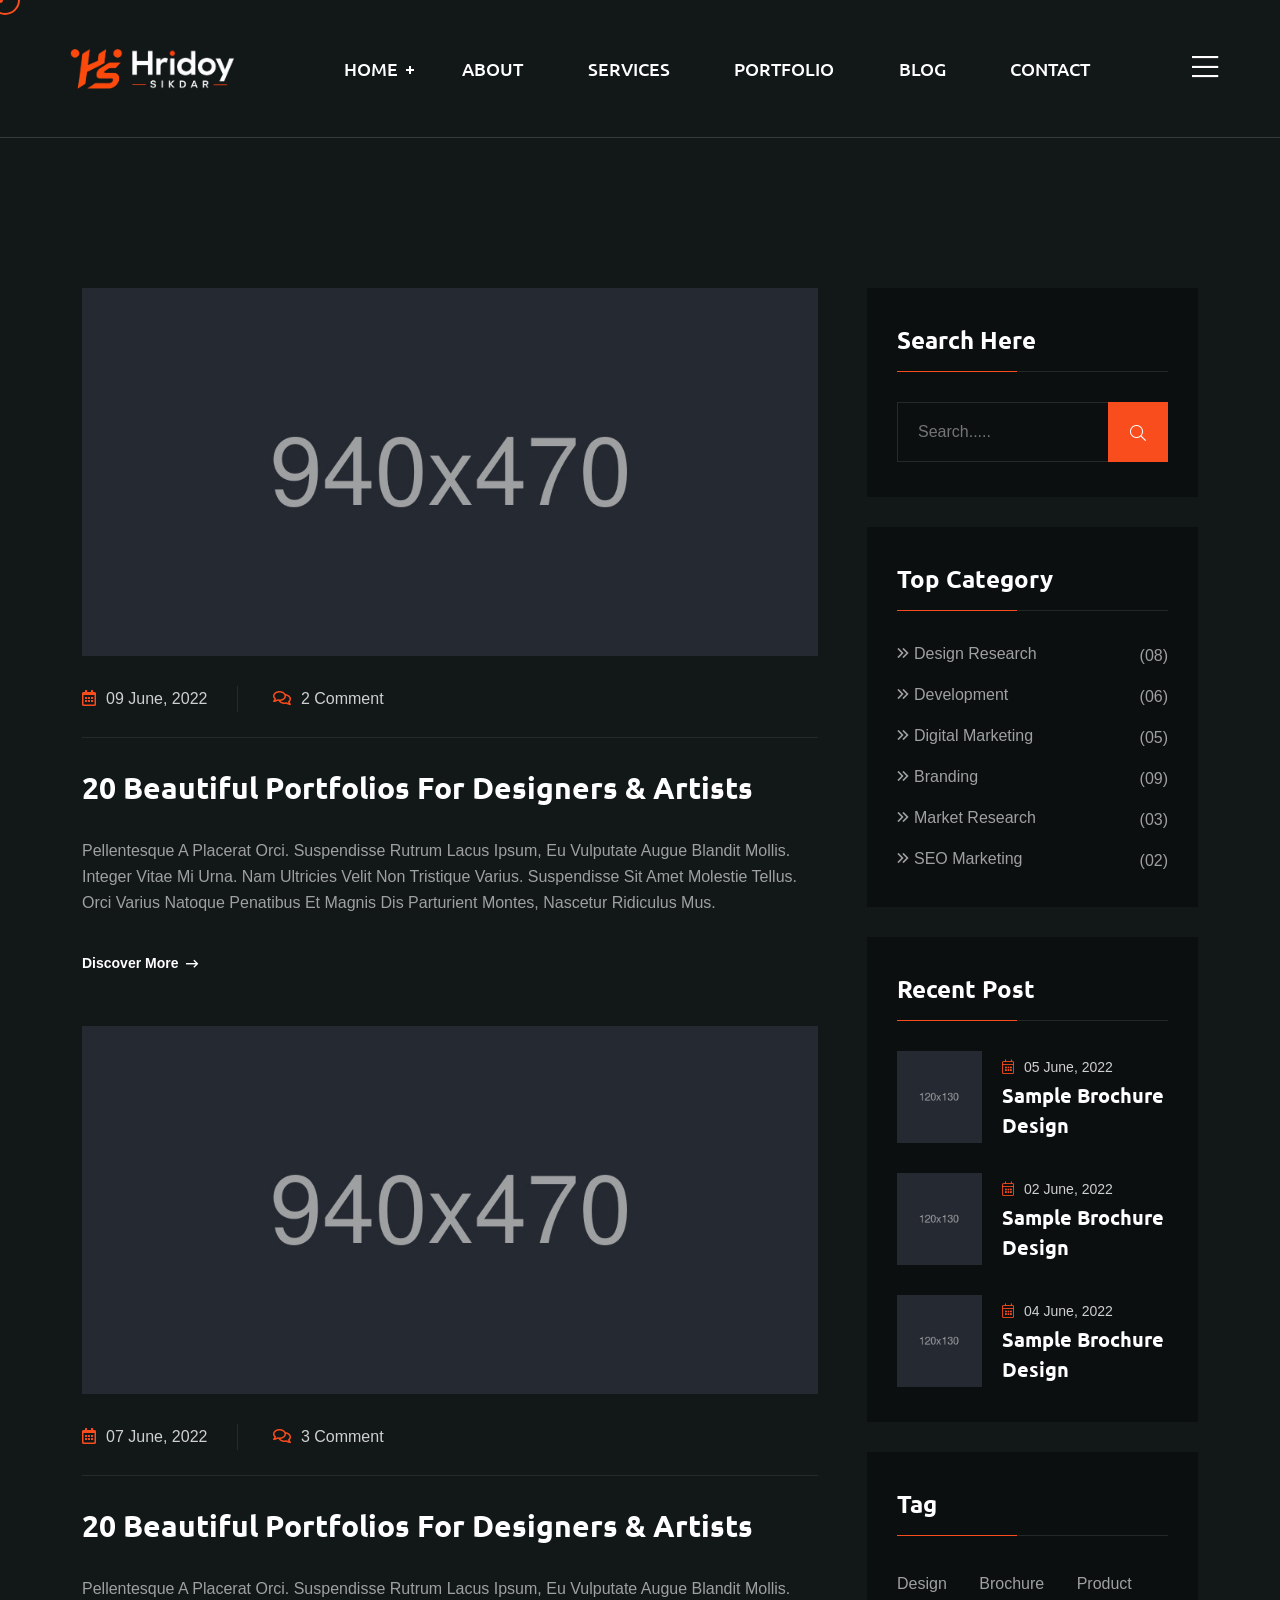
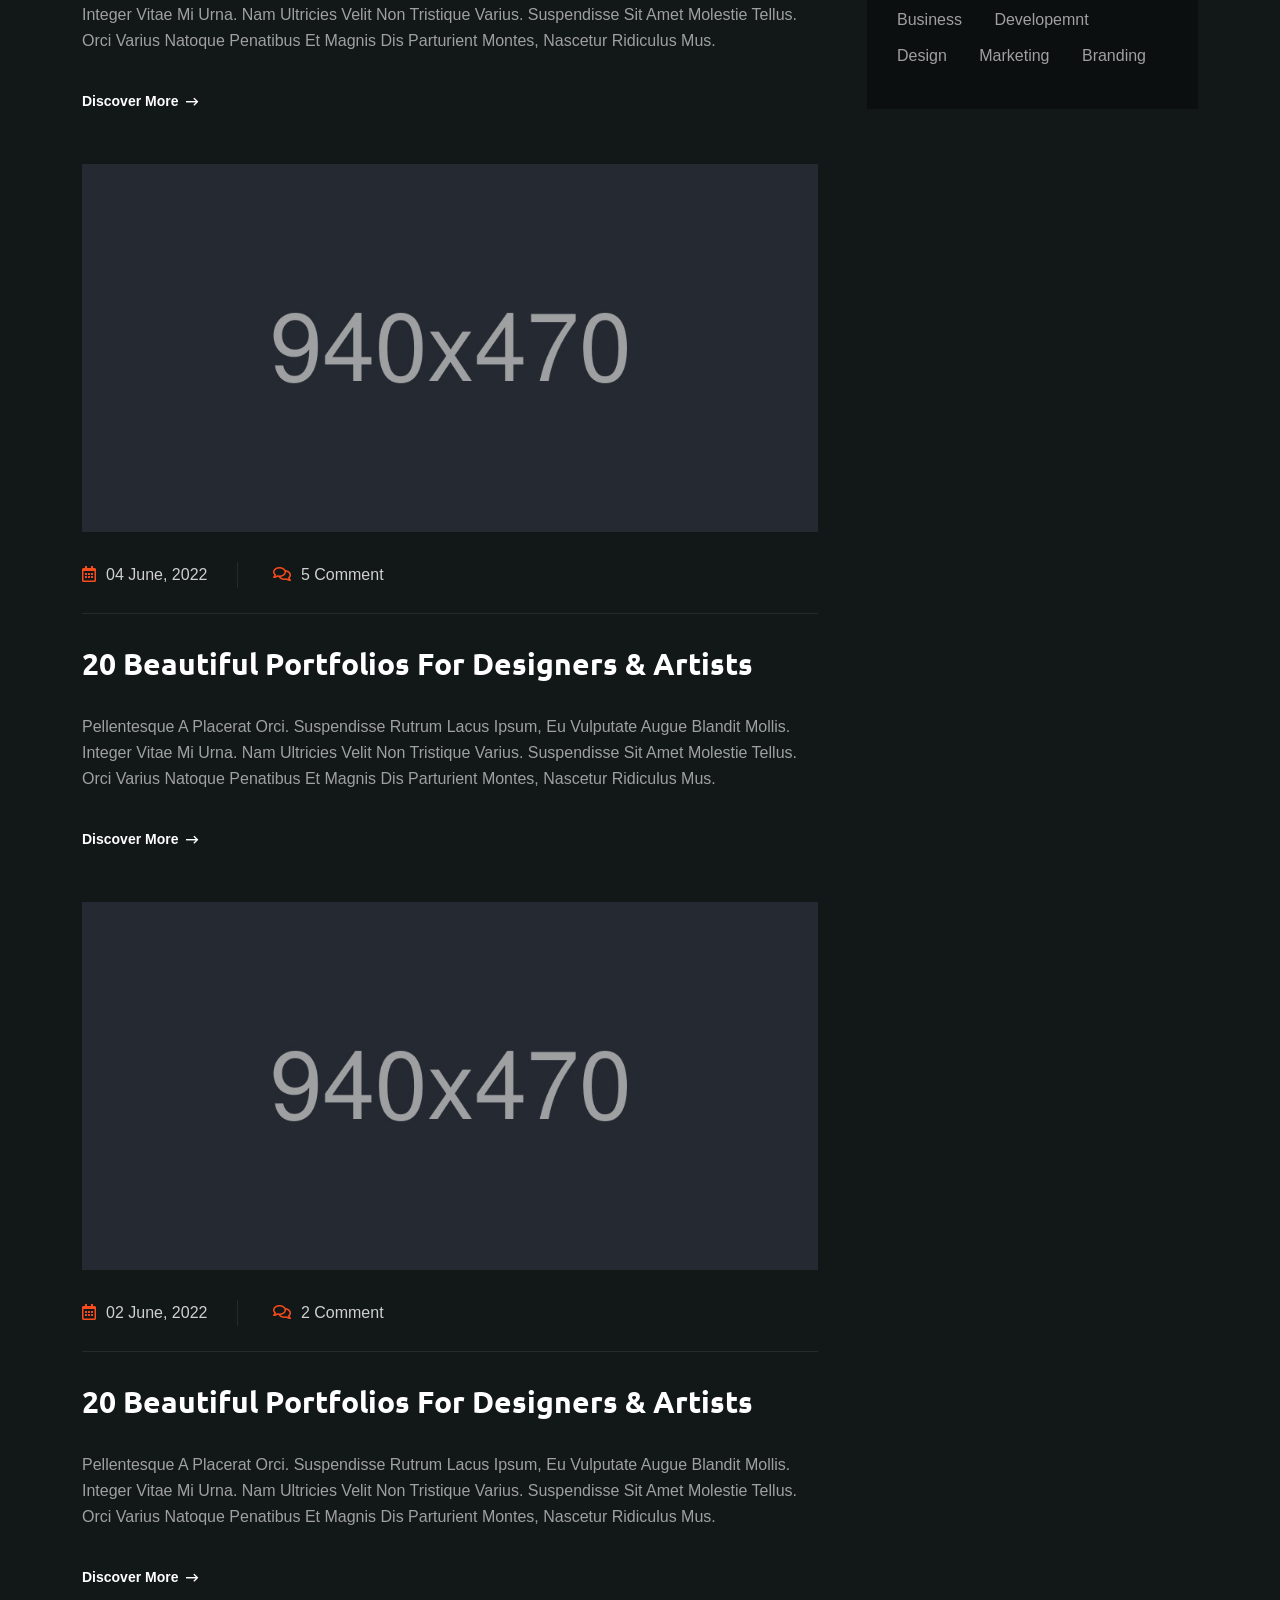
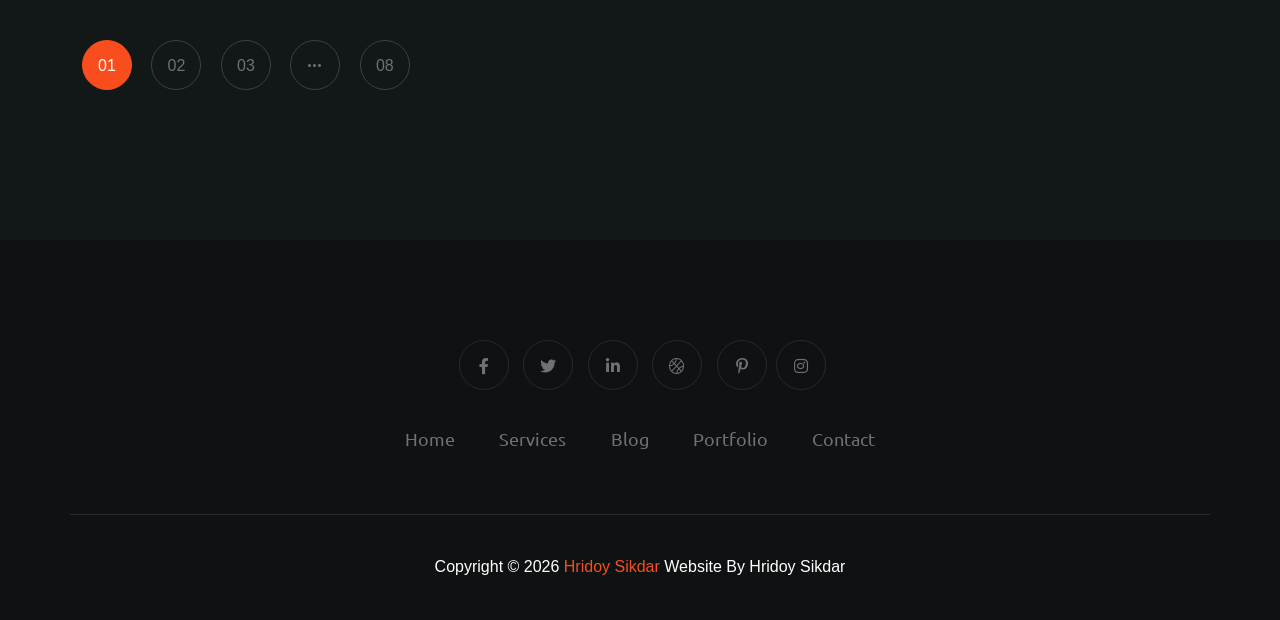
<file: blog.html>
<!DOCTYPE html>
<html lang="en">
  <head>
    <!-- Start Meta -->
    <meta charset="UTF-8" />
    <meta http-equiv="X-UA-Compatible" content="IE=edge" />
    <meta name="description" content="Metier  - Portfolio HTML5 Template" />
    <meta
      name="keywords"
      content="Creative, Digital, multipage, landing, freelancer template"
    />
    <meta name="author" content="ThemeOri" />
    <meta name="viewport" content="width=device-width, initial-scale=1" />
    <!-- Title of Site -->
    <title>Hridoy Sikdar</title>
    <!-- Favicons -->
    <link rel="icon" type="image/png" href="assets/img/favicon.png" />
    <!-- Bootstrap CSS -->
    <link rel="stylesheet" href="assets/css/bootstrap.min.css" />
    <!-- font awesome -->
    <link rel="stylesheet" href="assets/css/all.css" />
    <!-- Animate CSS -->
    <link rel="stylesheet" href="assets/css/animate.css" />
    <!-- Swiper -->
    <link rel="stylesheet" href="assets/css/swiper-bundle.min.css" />
    <!-- Magnific -->
    <link rel="stylesheet" href="assets/css/magnific-popup.css" />
    <!-- Mean menu -->
    <link rel="stylesheet" href="assets/css/meanmenu.min.css" />
    <!-- Custom CSS -->
    <link rel="stylesheet" href="assets/sass/style.css" />
  </head>

  <body class="custom__cursor">
    <div class="custom__cursor-one"></div>
    <div class="custom__cursor-two"></div>
    <!-- Preloader start -->
    <div class="theme-loader">
      <div class="spinner">
        <div class="double-bounce1"></div>
        <div class="double-bounce2"></div>
      </div>
    </div>
    <!-- Preloader end -->
    <!-- Header Area Start -->
    <!-- <div class="header__area all-page">
      <div class="container custom-container">
        <div class="header__area-box">
          <div class="header__area-box-logo two">
            <a href="index.html">
              <img src="assets/img/logo-2.png" alt="" />
            </a>
            <div class="responsive-menu"></div>
          </div>
          <div class="header__area-box-main-menu meanmenu-responsive">
            <ul id="mobilemenu">
              <li class="menu-item-has-children">
                <a href="#">Home</a>
                <ul class="sub-menu">
                  <li><a href="index.html">Home 01</a></li>
                  <li><a href="index-2.html">Home 02</a></li>
                  <li><a href="index-3.html">Home 03</a></li>
                </ul>
              </li>
              <li class="menu-item-has-children">
                <a href="#">Page</a>
                <ul class="sub-menu">
                  <li><a href="about.html">About</a></li>
                  <li><a href="services.html">Services</a></li>
                  <li><a href="services-details.html">Services Details</a></li>
                  <li><a href="error.html">Error</a></li>
                </ul>
              </li>
              <li class="menu-item-has-children">
                <a href="#">Portfolio</a>
                <ul class="sub-menu">
                  <li><a href="portfolio-1.html">Portfolio 01</a></li>
                  <li><a href="portfolio-2.html">Portfolio 02</a></li>
                  <li><a href="portfolio-3.html">Portfolio 03</a></li>
                  <li>
                    <a href="portfolio-details.html">Portfolio Details 01</a>
                  </li>
                  <li>
                    <a href="portfolio-details-2.html">Portfolio Details 02</a>
                  </li>
                </ul>
              </li>
              <li class="menu-item-has-children">
                <a href="#">News</a>
                <ul class="sub-menu">
                  <li><a href="blog-standard.html">News</a></li>
                  <li><a href="blog-details.html">News Details</a></li>
                </ul>
              </li>
              <li><a href="contact.html">Contact</a></li>
            </ul>
          </div>
          <div class="header__area-box-sidebar">
            <div class="header__area-box-sidebar-popup-icon">
              <a href="#"><i class="fal fa-bars"></i></a>
            </div>
          </div>
          <!-- sidebar Menu Start -->
          <div class="header__area-box-sidebar-popup">
            <div class="sidebar-close-btn">
              <a href="#"><i class="fal fa-times"></i></a>
            </div>
            <div class="header__area-box-sidebar-popup-logo">
              <a href="index.html">
                <img src="assets/img/logo-2.png" alt="" />
              </a>
            </div>
            <p>
              Aliquam nibh tortor, faucibus quis ligula eget, faucibus auctor
              sapien. Fusce vulputate magna in magna pellentesque in mauris
              dignissim, imperdiet risus ac, congue nunc.
            </p>
            <div class="header__area-box-sidebar-popup-contact">
              <h4 class="mb-25">Contact Us</h4>
              <form action="#">
                <div class="row">
                  <div class="col-sm-12 mb-30">
                    <div
                      class="header__area-box-sidebar-popup-contact-form-item two"
                    >
                      <i class="far fa-user"></i>
                      <input
                        type="text"
                        name="name"
                        placeholder="Your Name"
                        required="required"
                      />
                    </div>
                  </div>
                  <div class="col-sm-12 mb-30">
                    <div
                      class="header__area-box-sidebar-popup-contact-form-item two"
                    >
                      <i class="far fa-envelope-open"></i>
                      <input
                        type="text"
                        name="email"
                        placeholder="Email Address"
                        required="required"
                      />
                    </div>
                  </div>
                  <div class="col-sm-12 mb-30">
                    <div
                      class="header__area-box-sidebar-popup-contact-form-item two"
                    >
                      <i class="fal fa-pen"></i>
                      <textarea
                        name="message"
                        rows="5"
                        placeholder="Message"
                      ></textarea>
                    </div>
                  </div>
                  <div class="col-sm-12">
                    <div
                      class="header__area-box-sidebar-popup-contact-form-item"
                    >
                      <button class="theme-btn-1" type="submit">
                        Submit Now<i class="fal fa-long-arrow-right"></i>
                      </button>
                    </div>
                  </div>
                </div>
              </form>
            </div>
            <div class="header__area-box-sidebar-popup-follow-us">
              <h4 class="mb-25">Follow Us</h4>
              <div class="header__area-box-sidebar-popup-follow-us-social two">
                <ul>
                  <li>
                    <a href="#"><i class="fab fa-facebook-f"></i></a>
                  </li>
                  <li>
                    <a href="#"><i class="fab fa-twitter"></i></a>
                  </li>
                  <li>
                    <a href="#"><i class="fab fa-instagram"></i></a>
                  </li>
                  <li>
                    <a href="#"><i class="fab fa-linkedin-in"></i></a>
                  </li>
                </ul>
              </div>
            </div>
          </div>
          <div class="sidebar-overlay"></div>
          <!-- sidebar Menu Start -->
        </div>
      </div>
    </div> 

    <div class="header__area all-page">
      <div class="container custom-container">
        <div class="header__area-box">
          <div class="header__area-box-logo two">
            <a href="index.html">
              <img src="assets/img/logo-2.png" alt="" />
            </a>
            <div class="responsive-menu"></div>
          </div>
          <div class="header__area-box-main-menu meanmenu-responsive">
            <ul id="mobilemenu">
              <li class="menu-item-has-children">
                <a href="index.html">Home</a>


                <!-- <ul class="sub-menu">
                  <li><a href="index.html">Home 01</a></li>
                  <li><a href="index-2.html">Home 02</a></li>
                  <li><a href="index-3.html">Home 03</a></li>
                </ul> -->
              </li>
              <li><a href="about.html">About</a></li>
              <li><a href="services.html">Services</a></li>
              <li><a href="portfolio.html">Portfolio</a></li>
              <li><a href="blog.html">Blog</a></li>

              <!-- <li class="menu-item-has-children">
                <a href="#">Page</a>
                <ul class="sub-menu">
                  <li><a href="about.html">About</a></li>
                  <li><a href="services.html">Services</a></li>
                  <li><a href="services-details.html">Services Details</a></li>
                  <li><a href="error.html">Error</a></li>
                </ul>
              </li> -->
              <!-- <li class="menu-item-has-children">
                <a href="#">Portfolio</a>
                <ul class="sub-menu">
                  <li><a href="portfolio-1.html">Portfolio 01</a></li>
                  <li><a href="portfolio-2.html">Portfolio 02</a></li>
                  <li><a href="portfolio-3.html">Portfolio 03</a></li>
                  <li>
                    <a href="portfolio-details.html">Portfolio Details 01</a>
                  </li>
                  <li>
                    <a href="portfolio-details-2.html">Portfolio Details 02</a>
                  </li>
                </ul>
              </li> -->
              <!-- <li class="menu-item-has-children">
                <a href="#">News</a>
                <ul class="sub-menu">
                  <li><a href="blog-standard.html">News</a></li>
                  <li><a href="blog-details.html">News Details</a></li>
                </ul>
              </li> -->
              <li><a href="contact.html">Contact</a></li>
            </ul>
          </div>
          <div class="header__area-box-sidebar">
            <div class="header__area-box-sidebar-popup-icon">
              <a href="#"><i class="fal fa-bars"></i></a>
            </div>
          </div>
          <!-- sidebar Menu Start -->
          <div class="header__area-box-sidebar-popup">
            <div class="sidebar-close-btn">
              <a href="#"><i class="fal fa-times"></i></a>
            </div>
            <div class="header__area-box-sidebar-popup-logo">
              <a href="index.html">
                <img src="assets/img/logo-2.png" alt="" />
              </a>
            </div>
            <p>
              Aliquam nibh tortor, faucibus quis ligula eget, faucibus auctor
              sapien. Fusce vulputate magna in magna pellentesque in mauris
              dignissim, imperdiet risus ac, congue nunc.
            </p>
            <div class="header__area-box-sidebar-popup-contact">
              <h4 class="mb-25">Contact Us</h4>
              <form action="#">
                <div class="row">
                  <div class="col-sm-12 mb-30">
                    <div
                      class="header__area-box-sidebar-popup-contact-form-item two"
                    >
                      <i class="far fa-user"></i>
                      <input
                        type="text"
                        name="name"
                        placeholder="Your Name"
                        required="required"
                      />
                    </div>
                  </div>
                  <div class="col-sm-12 mb-30">
                    <div
                      class="header__area-box-sidebar-popup-contact-form-item two"
                    >
                      <i class="far fa-envelope-open"></i>
                      <input
                        type="text"
                        name="email"
                        placeholder="Email Address"
                        required="required"
                      />
                    </div>
                  </div>
                  <div class="col-sm-12 mb-30">
                    <div
                      class="header__area-box-sidebar-popup-contact-form-item two"
                    >
                      <i class="fal fa-pen"></i>
                      <textarea
                        name="message"
                        rows="5"
                        placeholder="Message"
                      ></textarea>
                    </div>
                  </div>
                  <div class="col-sm-12">
                    <div
                      class="header__area-box-sidebar-popup-contact-form-item"
                    >
                      <button class="theme-btn-1" type="submit">
                        Submit Now<i class="fal fa-long-arrow-right"></i>
                      </button>
                    </div>
                  </div>
                </div>
              </form>
            </div>
            <div class="header__area-box-sidebar-popup-follow-us">
              <h4 class="mb-25">Follow Us</h4>
              <div class="header__area-box-sidebar-popup-follow-us-social two">
                <ul>
                  <li>
                    <a href="#"><i class="fab fa-facebook-f"></i></a>
                  </li>
                  <li>
                    <a href="#"><i class="fab fa-twitter"></i></a>
                  </li>
                  <li>
                    <a href="#"><i class="fab fa-instagram"></i></a>
                  </li>
                  <li>
                    <a href="#"><i class="fab fa-linkedin-in"></i></a>
                  </li>
                </ul>
              </div>
            </div>
          </div>
          <div class="sidebar-overlay"></div>
          <!-- sidebar Menu Start -->
        </div>
      </div>
    </div>


    <!-- Header Area End -->
    <!-- Blog Standard Start -->
    <div class="blog__standard section-padding">
      <div class="container">
        <div class="row">
          <div class="col-xl-8 col-lg-8 lg-mb-30">
            <div class="blog__standard-item">
              <div class="blog__standard-item-image">
                <a href="blog-details.html"
                  ><img src="assets/img/blog-4.jpg" alt=""
                /></a>
              </div>
              <div class="blog__standard-item-meta">
                <ul>
                  <li>
                    <a href="#"
                      ><i class="far fa-calendar-alt"></i>09 June, 2022</a
                    >
                  </li>
                  <li>
                    <a href="#"><i class="far fa-comments"></i>2 Comment</a>
                  </li>
                </ul>
              </div>
              <div class="blog__standard-item-content">
                <h3>
                  <a href="blog-details.html"
                    >20 Beautiful Portfolios For Designers & Artists</a
                  >
                </h3>
                <p>
                  Pellentesque a placerat orci. Suspendisse rutrum lacus ipsum,
                  eu vulputate augue blandit mollis. Integer vitae mi urna. Nam
                  ultricies velit non tristique varius. Suspendisse sit amet
                  molestie tellus. Orci varius natoque penatibus et magnis dis
                  parturient montes, nascetur ridiculus mus.
                </p>
                <a class="simple-btn mt-35" href="blog-details.html"
                  >Discover More<i class="far fa-long-arrow-right"></i
                ></a>
              </div>
            </div>
            <div class="blog__standard-item">
              <div class="blog__standard-item-image">
                <a href="blog-details.html"
                  ><img src="assets/img/blog-5.jpg" alt=""
                /></a>
              </div>
              <div class="blog__standard-item-meta">
                <ul>
                  <li>
                    <a href="#"
                      ><i class="far fa-calendar-alt"></i>07 June, 2022</a
                    >
                  </li>
                  <li>
                    <a href="#"><i class="far fa-comments"></i>3 Comment</a>
                  </li>
                </ul>
              </div>
              <div class="blog__standard-item-content">
                <h3>
                  <a href="blog-details.html"
                    >20 Beautiful Portfolios For Designers & Artists</a
                  >
                </h3>
                <p>
                  Pellentesque a placerat orci. Suspendisse rutrum lacus ipsum,
                  eu vulputate augue blandit mollis. Integer vitae mi urna. Nam
                  ultricies velit non tristique varius. Suspendisse sit amet
                  molestie tellus. Orci varius natoque penatibus et magnis dis
                  parturient montes, nascetur ridiculus mus.
                </p>
                <a class="simple-btn mt-35" href="blog-details.html"
                  >Discover More<i class="far fa-long-arrow-right"></i
                ></a>
              </div>
            </div>
            <div class="blog__standard-item">
              <div class="blog__standard-item-image">
                <a href="blog-details.html"
                  ><img src="assets/img/blog-6.jpg" alt=""
                /></a>
              </div>
              <div class="blog__standard-item-meta">
                <ul>
                  <li>
                    <a href="#"
                      ><i class="far fa-calendar-alt"></i>04 June, 2022</a
                    >
                  </li>
                  <li>
                    <a href="#"><i class="far fa-comments"></i>5 Comment</a>
                  </li>
                </ul>
              </div>
              <div class="blog__standard-item-content">
                <h3>
                  <a href="blog-details.html"
                    >20 Beautiful Portfolios For Designers & Artists</a
                  >
                </h3>
                <p>
                  Pellentesque a placerat orci. Suspendisse rutrum lacus ipsum,
                  eu vulputate augue blandit mollis. Integer vitae mi urna. Nam
                  ultricies velit non tristique varius. Suspendisse sit amet
                  molestie tellus. Orci varius natoque penatibus et magnis dis
                  parturient montes, nascetur ridiculus mus.
                </p>
                <a class="simple-btn mt-35" href="blog-details.html"
                  >Discover More<i class="far fa-long-arrow-right"></i
                ></a>
              </div>
            </div>
            <div class="blog__standard-item">
              <div class="blog__standard-item-image">
                <a href="blog-details.html"
                  ><img src="assets/img/blog-7.jpg" alt=""
                /></a>
              </div>
              <div class="blog__standard-item-meta">
                <ul>
                  <li>
                    <a href="#"
                      ><i class="far fa-calendar-alt"></i>02 June, 2022</a
                    >
                  </li>
                  <li>
                    <a href="#"><i class="far fa-comments"></i>2 Comment</a>
                  </li>
                </ul>
              </div>
              <div class="blog__standard-item-content">
                <h3>
                  <a href="blog-details.html"
                    >20 Beautiful Portfolios For Designers & Artists</a
                  >
                </h3>
                <p>
                  Pellentesque a placerat orci. Suspendisse rutrum lacus ipsum,
                  eu vulputate augue blandit mollis. Integer vitae mi urna. Nam
                  ultricies velit non tristique varius. Suspendisse sit amet
                  molestie tellus. Orci varius natoque penatibus et magnis dis
                  parturient montes, nascetur ridiculus mus.
                </p>
                <a class="simple-btn mt-35" href="blog-details.html"
                  >Discover More<i class="far fa-long-arrow-right"></i
                ></a>
              </div>
            </div>
            <div class="pagination mt-50">
              <ul>
                <li><a class="active" href="#">01</a></li>
                <li><a href="#">02</a></li>
                <li><a href="#">03</a></li>
                <li>
                  <a href="#"><i class="far fa-ellipsis-h"></i></a>
                </li>
                <li><a href="#">08</a></li>
              </ul>
            </div>
          </div>
          <div class="col-xl-4 col-lg-4">
            <div class="all__sidebar ml-25 xl-ml-0">
              <div class="all__sidebar-item">
                <h4>Search Here</h4>
                <div class="all__sidebar-item-search">
                  <form action="#">
                    <input type="text" placeholder="Search....." />
                    <button type="submit"><i class="fal fa-search"></i></button>
                  </form>
                </div>
              </div>
              <div class="all__sidebar-item">
                <h4>Top Category</h4>
                <div class="all__sidebar-item-category">
                  <ul>
                    <li>
                      <a href="blog-standard.html"
                        ><i class="far fa-angle-double-right"></i>Design
                        Research<span>(08)</span></a
                      >
                    </li>
                    <li>
                      <a href="blog-standard.html"
                        ><i class="far fa-angle-double-right"></i
                        >Development<span>(06)</span></a
                      >
                    </li>
                    <li>
                      <a href="blog-standard.html"
                        ><i class="far fa-angle-double-right"></i>Digital
                        Marketing<span>(05)</span></a
                      >
                    </li>
                    <li>
                      <a href="blog-standard.html"
                        ><i class="far fa-angle-double-right"></i>Branding<span
                          >(09)</span
                        ></a
                      >
                    </li>
                    <li>
                      <a href="blog-standard.html"
                        ><i class="far fa-angle-double-right"></i>Market
                        Research<span>(03)</span></a
                      >
                    </li>
                    <li>
                      <a href="blog-standard.html"
                        ><i class="far fa-angle-double-right"></i>SEO
                        marketing<span>(02)</span></a
                      >
                    </li>
                  </ul>
                </div>
              </div>
              <div class="all__sidebar-item">
                <h4>Recent Post</h4>
                <div class="all__sidebar-item-post">
                  <div class="all__sidebar-item-post-item">
                    <div class="all__sidebar-item-post-item-image">
                      <a href="blog-details.html"
                        ><img src="assets/img/post-1.jpg" alt=""
                      /></a>
                    </div>
                    <div class="all__sidebar-item-post-item-content">
                      <span
                        ><i class="fal fa-calendar-alt"></i>05 June, 2022</span
                      >
                      <h5>
                        <a href="blog-details.html">Sample Brochure Design</a>
                      </h5>
                    </div>
                  </div>
                  <div class="all__sidebar-item-post-item">
                    <div class="all__sidebar-item-post-item-image">
                      <a href="blog-details.html"
                        ><img src="assets/img/post-2.jpg" alt=""
                      /></a>
                    </div>
                    <div class="all__sidebar-item-post-item-content">
                      <span
                        ><i class="fal fa-calendar-alt"></i>02 June, 2022</span
                      >
                      <h5>
                        <a href="blog-details.html">Sample Brochure Design</a>
                      </h5>
                    </div>
                  </div>
                  <div class="all__sidebar-item-post-item">
                    <div class="all__sidebar-item-post-item-image">
                      <a href="blog-details.html"
                        ><img src="assets/img/post-3.jpg" alt=""
                      /></a>
                    </div>
                    <div class="all__sidebar-item-post-item-content">
                      <span
                        ><i class="fal fa-calendar-alt"></i>04 June, 2022</span
                      >
                      <h5>
                        <a href="blog-details.html">Sample Brochure Design</a>
                      </h5>
                    </div>
                  </div>
                </div>
              </div>
              <div class="all__sidebar-item">
                <h4>Tag</h4>
                <div class="all__sidebar-item-tag">
                  <ul>
                    <li><a href="blog-standard.html">Design</a></li>
                    <li><a href="blog-standard.html">Brochure</a></li>
                    <li><a href="blog-standard.html">Product</a></li>
                    <li><a href="blog-standard.html">Business</a></li>
                    <li><a href="blog-standard.html">Developemnt</a></li>
                    <li><a href="blog-standard.html">Design</a></li>
                    <li><a href="blog-standard.html">Marketing</a></li>
                    <li><a href="blog-standard.html">Branding</a></li>
                  </ul>
                </div>
              </div>
            </div>
          </div>
        </div>
      </div>
    </div>
    <!-- Blog Standard End -->
    <!-- Footer Area Start -->
    <div class="footer__area pt-60 pb-60">
      <div class="container">
        <div class="row align-items-center">
          <div class="col-xl-12">
            <div class="footer__area-widget t-center">
              <div class="footer__area-widget-about m-0">
                <div class="footer__area-widget-about-social three">
                  <ul>
                    <li>
                      <a href="https://www.facebook.com/ithridoysikdar.bd"><i class="fab fa-facebook-f"></i></a>
                    </li>
                    <li>
                      <a href="https://x.com/HridoySikdar181"><i class="fab fa-twitter"></i></a>
                    </li>
                    <!-- <li>
                      <a href="#"><i class="fab fa-behance"></i></a>
                    </li> -->
                    <li>
                      <a href="https://www.linkedin.com/in/hridoysikdar181/"><i class="fab fa-linkedin-in"></i></a>
                    </li>
                    <li>
                      <a href="index.html"><i class="fal fa-basketball-ball"></i></a>
                    </li>
                    <li>
                      <a href="#"><i class="fab fa-pinterest-p"></i></a>
                    </li>
                    <li>
                      <a href="https://www.instagram.com/hridoysikdar181/"><i class="fab fa-instagram"></i></a>
                    </li>
                  </ul>
                </div>
                <div class="footer__area-widget-about-menu three">
                  <ul>
                    <li><a href="index.html">Home</a></li>
                    <li><a href="services.html">Services</a></li>
                    <li><a href="blog-standard.html">Blog</a></li>
                    <li><a href="portfolio-1.html">Portfolio</a></li>
                    <li><a href="contact.html">Contact</a></li>
                  </ul>
                </div>
              </div>
            </div>
          </div>
        </div>
      </div>
    </div>
    <!-- Footer Area End -->
    <!-- Copyright Area Start -->
    <div class="copyright__area">
      <div class="container">
        <div class="row align-items-center copyright__area-border">
          <div class="col-xl-12">
            <div class="copyright__area-left t-center">
              <p>
                Copyright © 2026<a href="index.html"> Hridoy Sikdar</a> Website by
                Hridoy Sikdar
              </p>
            </div>
          </div>
        </div>
      </div>
    </div>
    <!-- Copyright Area End -->
    <!-- Scroll Btn Start -->
    <div class="scroll-up">
      <svg
        class="scroll-circle svg-content"
        width="100%"
        height="100%"
        viewBox="-1 -1 102 102"
      >
        <path d="M50,1 a49,49 0 0,1 0,98 a49,49 0 0,1 0,-98" />
      </svg>
    </div>
    <!-- Scroll Btn End -->
    <!-- Main JS -->
    <script src="assets/js/jquery-3.6.0.min.js"></script>
    <!-- Bootstrap JS -->
    <script src="assets/js/bootstrap.min.js"></script>
    <!-- Counter up -->
    <script src="assets/js/jquery.counterup.min.js"></script>
    <!-- Popper JS -->
    <script src="assets/js/popper.min.js"></script>
    <!-- Progressbar JS -->
    <script src="assets/js/progressbar.min.js"></script>
    <!-- Magnific JS -->
    <script src="assets/js/jquery.magnific-popup.min.js"></script>
    <!-- Swiper JS -->
    <script src="assets/js/swiper-bundle.min.js"></script>
    <!-- Waypoints JS -->
    <script src="assets/js/jquery.waypoints.min.js"></script>
    <!-- Isotope JS -->
    <script src="assets/js/isotope.pkgd.min.js"></script>
    <!-- Mean menu -->
    <script src="assets/js/jquery.meanmenu.min.js"></script>
    <!-- Custom JS -->
    <script src="assets/js/custom.js"></script>
  </body>
</html>
</file>
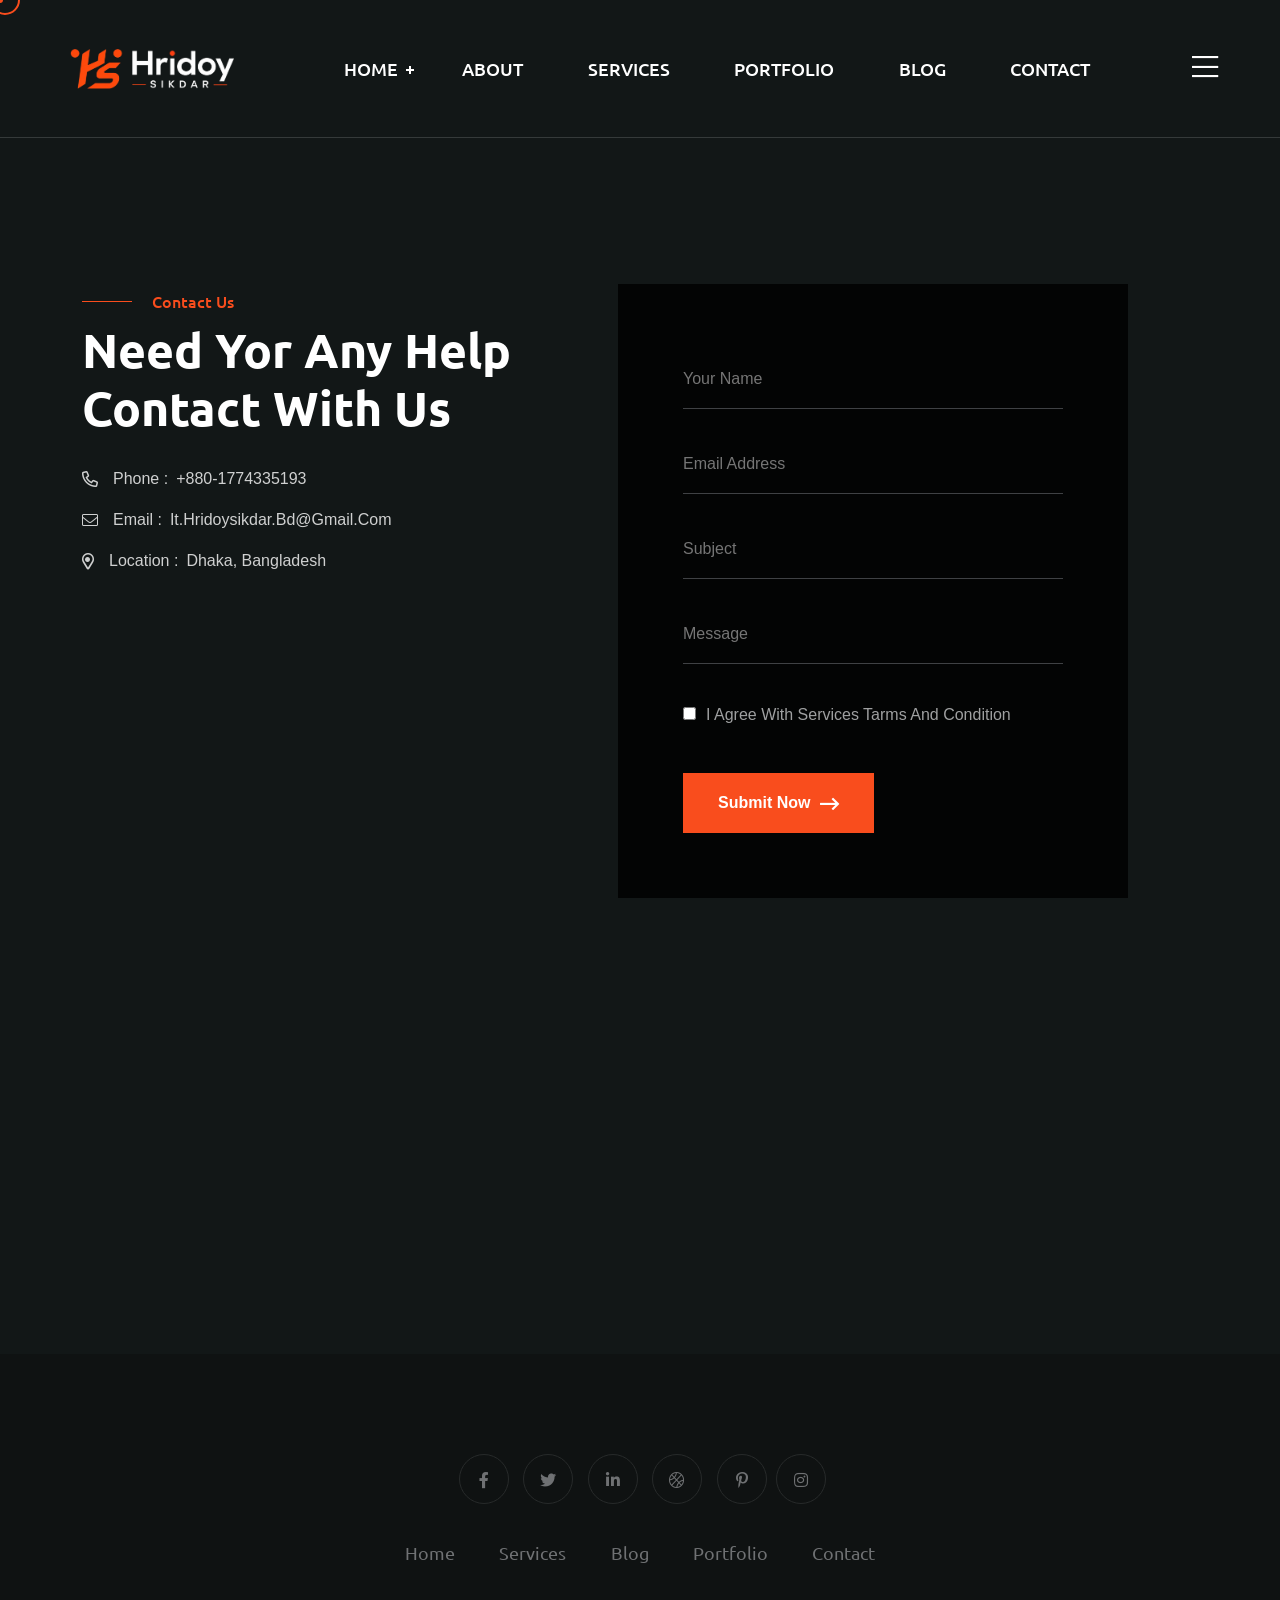
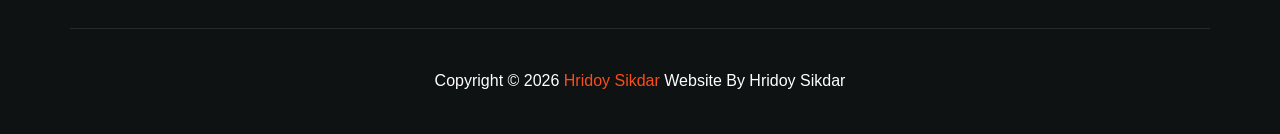
<file: contact.html>
<!DOCTYPE html>
<html lang="en">
  <head>
    <!-- Start Meta -->
    <meta charset="UTF-8" />
    <meta http-equiv="X-UA-Compatible" content="IE=edge" />
    <meta name="description" content="Metier  - Portfolio HTML5 Template" />
    <meta
      name="keywords"
      content="Creative, Digital, multipage, landing, freelancer template"
    />
    <meta name="author" content="ThemeOri" />
    <meta name="viewport" content="width=device-width, initial-scale=1" />
    <!-- Title of Site -->
    <title>Hridoy Sikdar</title>
    <!-- Favicons -->
    <link rel="icon" type="image/png" href="assets/img/favicon.png" />
    <!-- Bootstrap CSS -->
    <link rel="stylesheet" href="assets/css/bootstrap.min.css" />
    <!-- font awesome -->
    <link rel="stylesheet" href="assets/css/all.css" />
    <!-- Animate CSS -->
    <link rel="stylesheet" href="assets/css/animate.css" />
    <!-- Swiper -->
    <link rel="stylesheet" href="assets/css/swiper-bundle.min.css" />
    <!-- Magnific -->
    <link rel="stylesheet" href="assets/css/magnific-popup.css" />
    <!-- Mean menu -->
    <link rel="stylesheet" href="assets/css/meanmenu.min.css" />
    <!-- Custom CSS -->
    <link rel="stylesheet" href="assets/sass/style.css" />
  </head>

  <body class="custom__cursor">
    <div class="custom__cursor-one"></div>
    <div class="custom__cursor-two"></div>
    <!-- Preloader start -->
    <div class="theme-loader">
      <div class="spinner">
        <div class="double-bounce1"></div>
        <div class="double-bounce2"></div>
      </div>
    </div>
    <!-- Preloader end -->
    <!-- Header Area Start -->
    <!-- <div class="header__area all-page">
      <div class="container custom-container">
        <div class="header__area-box">
          <div class="header__area-box-logo two">
            <a href="index.html">
              <img src="assets/img/logo-2.png" alt="" />
            </a>
            <div class="responsive-menu"></div>
          </div>
          <div class="header__area-box-main-menu meanmenu-responsive">
            <ul id="mobilemenu">
              <li class="menu-item-has-children">
                <a href="#">Home</a>
                <ul class="sub-menu">
                  <li><a href="index.html">Home 01</a></li>
                  <li><a href="index-2.html">Home 02</a></li>
                  <li><a href="index-3.html">Home 03</a></li>
                </ul>
              </li>
              <li class="menu-item-has-children">
                <a href="#">Page</a>
                <ul class="sub-menu">
                  <li><a href="about.html">About</a></li>
                  <li><a href="services.html">Services</a></li>
                  <li><a href="services-details.html">Services Details</a></li>
                  <li><a href="error.html">Error</a></li>
                </ul>
              </li>
              <li class="menu-item-has-children">
                <a href="#">Portfolio</a>
                <ul class="sub-menu">
                  <li><a href="portfolio-1.html">Portfolio 01</a></li>
                  <li><a href="portfolio-2.html">Portfolio 02</a></li>
                  <li><a href="portfolio-3.html">Portfolio 03</a></li>
                  <li>
                    <a href="portfolio-details.html">Portfolio Details 01</a>
                  </li>
                  <li>
                    <a href="portfolio-details-2.html">Portfolio Details 02</a>
                  </li>
                </ul>
              </li>
              <li class="menu-item-has-children">
                <a href="#">News</a>
                <ul class="sub-menu">
                  <li><a href="blog-standard.html">News</a></li>
                  <li><a href="blog-details.html">News Details</a></li>
                </ul>
              </li>
              <li><a href="contact.html">Contact</a></li>
            </ul>
          </div>
          <div class="header__area-box-sidebar">
            <div class="header__area-box-sidebar-popup-icon">
              <a href="#"><i class="fal fa-bars"></i></a>
            </div>
          </div>
          <!-- sidebar Menu Start -->
          <div class="header__area-box-sidebar-popup">
            <div class="sidebar-close-btn">
              <a href="#"><i class="fal fa-times"></i></a>
            </div>
            <div class="header__area-box-sidebar-popup-logo">
              <a href="index.html">
                <img src="assets/img/logo-2.png" alt="" />
              </a>
            </div>
            <p>
              Aliquam nibh tortor, faucibus quis ligula eget, faucibus auctor
              sapien. Fusce vulputate magna in magna pellentesque in mauris
              dignissim, imperdiet risus ac, congue nunc.
            </p>
            <div class="header__area-box-sidebar-popup-contact">
              <h4 class="mb-25">Contact Us</h4>
              <form action="#">
                <div class="row">
                  <div class="col-sm-12 mb-30">
                    <div
                      class="header__area-box-sidebar-popup-contact-form-item two"
                    >
                      <i class="far fa-user"></i>
                      <input
                        type="text"
                        name="name"
                        placeholder="Your Name"
                        required="required"
                      />
                    </div>
                  </div>
                  <div class="col-sm-12 mb-30">
                    <div
                      class="header__area-box-sidebar-popup-contact-form-item two"
                    >
                      <i class="far fa-envelope-open"></i>
                      <input
                        type="text"
                        name="email"
                        placeholder="Email Address"
                        required="required"
                      />
                    </div>
                  </div>
                  <div class="col-sm-12 mb-30">
                    <div
                      class="header__area-box-sidebar-popup-contact-form-item two"
                    >
                      <i class="fal fa-pen"></i>
                      <textarea
                        name="message"
                        rows="5"
                        placeholder="Message"
                      ></textarea>
                    </div>
                  </div>
                  <div class="col-sm-12">
                    <div
                      class="header__area-box-sidebar-popup-contact-form-item"
                    >
                      <button class="theme-btn-1" type="submit">
                        Submit Now<i class="fal fa-long-arrow-right"></i>
                      </button>
                    </div>
                  </div>
                </div>
              </form>
            </div>
            <div class="header__area-box-sidebar-popup-follow-us">
              <h4 class="mb-25">Follow Us</h4>
              <div class="header__area-box-sidebar-popup-follow-us-social two">
                <ul>
                  <li>
                    <a href="#"><i class="fab fa-facebook-f"></i></a>
                  </li>
                  <li>
                    <a href="#"><i class="fab fa-twitter"></i></a>
                  </li>
                  <li>
                    <a href="#"><i class="fab fa-instagram"></i></a>
                  </li>
                  <li>
                    <a href="#"><i class="fab fa-linkedin-in"></i></a>
                  </li>
                </ul>
              </div>
            </div>
          </div>
          <div class="sidebar-overlay"></div>
          <!-- sidebar Menu Start -->
        </div>
      </div>
    </div> 

    <div class="header__area all-page">
      <div class="container custom-container">
        <div class="header__area-box">
          <div class="header__area-box-logo two">
            <a href="index.html">
              <img src="assets/img/logo-2.png" alt="" />
            </a>
            <div class="responsive-menu"></div>
          </div>
          <div class="header__area-box-main-menu meanmenu-responsive">
            <ul id="mobilemenu">
              <li class="menu-item-has-children">
                <a href="index.html">Home</a>


                <!-- <ul class="sub-menu">
                  <li><a href="index.html">Home 01</a></li>
                  <li><a href="index-2.html">Home 02</a></li>
                  <li><a href="index-3.html">Home 03</a></li>
                </ul> -->
              </li>
              <li><a href="about.html">About</a></li>
              <li><a href="services.html">Services</a></li>
              <li><a href="portfolio.html">Portfolio</a></li>
              <li><a href="blog.html">Blog</a></li>

              <!-- <li class="menu-item-has-children">
                <a href="#">Page</a>
                <ul class="sub-menu">
                  <li><a href="about.html">About</a></li>
                  <li><a href="services.html">Services</a></li>
                  <li><a href="services-details.html">Services Details</a></li>
                  <li><a href="error.html">Error</a></li>
                </ul>
              </li> -->
              <!-- <li class="menu-item-has-children">
                <a href="#">Portfolio</a>
                <ul class="sub-menu">
                  <li><a href="portfolio-1.html">Portfolio 01</a></li>
                  <li><a href="portfolio-2.html">Portfolio 02</a></li>
                  <li><a href="portfolio-3.html">Portfolio 03</a></li>
                  <li>
                    <a href="portfolio-details.html">Portfolio Details 01</a>
                  </li>
                  <li>
                    <a href="portfolio-details-2.html">Portfolio Details 02</a>
                  </li>
                </ul>
              </li> -->
              <!-- <li class="menu-item-has-children">
                <a href="#">News</a>
                <ul class="sub-menu">
                  <li><a href="blog-standard.html">News</a></li>
                  <li><a href="blog-details.html">News Details</a></li>
                </ul>
              </li> -->
              <li><a href="contact.html">Contact</a></li>
            </ul>
          </div>
          <div class="header__area-box-sidebar">
            <div class="header__area-box-sidebar-popup-icon">
              <a href="#"><i class="fal fa-bars"></i></a>
            </div>
          </div>
          <!-- sidebar Menu Start -->
          <div class="header__area-box-sidebar-popup">
            <div class="sidebar-close-btn">
              <a href="#"><i class="fal fa-times"></i></a>
            </div>
            <div class="header__area-box-sidebar-popup-logo">
              <a href="index.html">
                <img src="assets/img/logo-2.png" alt="" />
              </a>
            </div>
            <p>
              Aliquam nibh tortor, faucibus quis ligula eget, faucibus auctor
              sapien. Fusce vulputate magna in magna pellentesque in mauris
              dignissim, imperdiet risus ac, congue nunc.
            </p>
            <div class="header__area-box-sidebar-popup-contact">
              <h4 class="mb-25">Contact Us</h4>
              <form action="#">
                <div class="row">
                  <div class="col-sm-12 mb-30">
                    <div
                      class="header__area-box-sidebar-popup-contact-form-item two"
                    >
                      <i class="far fa-user"></i>
                      <input
                        type="text"
                        name="name"
                        placeholder="Your Name"
                        required="required"
                      />
                    </div>
                  </div>
                  <div class="col-sm-12 mb-30">
                    <div
                      class="header__area-box-sidebar-popup-contact-form-item two"
                    >
                      <i class="far fa-envelope-open"></i>
                      <input
                        type="text"
                        name="email"
                        placeholder="Email Address"
                        required="required"
                      />
                    </div>
                  </div>
                  <div class="col-sm-12 mb-30">
                    <div
                      class="header__area-box-sidebar-popup-contact-form-item two"
                    >
                      <i class="fal fa-pen"></i>
                      <textarea
                        name="message"
                        rows="5"
                        placeholder="Message"
                      ></textarea>
                    </div>
                  </div>
                  <div class="col-sm-12">
                    <div
                      class="header__area-box-sidebar-popup-contact-form-item"
                    >
                      <button class="theme-btn-1" type="submit">
                        Submit Now<i class="fal fa-long-arrow-right"></i>
                      </button>
                    </div>
                  </div>
                </div>
              </form>
            </div>
            <div class="header__area-box-sidebar-popup-follow-us">
              <h4 class="mb-25">Follow Us</h4>
              <div class="header__area-box-sidebar-popup-follow-us-social two">
                <ul>
                  <li>
                    <a href="#"><i class="fab fa-facebook-f"></i></a>
                  </li>
                  <li>
                    <a href="#"><i class="fab fa-twitter"></i></a>
                  </li>
                  <li>
                    <a href="#"><i class="fab fa-instagram"></i></a>
                  </li>
                  <li>
                    <a href="#"><i class="fab fa-linkedin-in"></i></a>
                  </li>
                </ul>
              </div>
            </div>
          </div>
          <div class="sidebar-overlay"></div>
          <!-- sidebar Menu Start -->
        </div>
      </div>
    </div>


    <!-- Header Area End -->
    <!-- Contact Area Start -->
    <div class="contact__area section-padding">
      <div class="container">
        <div class="row mb-60">
          <div class="col-xl-5 col-lg-6">
            <div class="contact__area-title">
              <span class="subtitle">Contact Us</span>
              <h2>Need Yor any help Contact with Us</h2>
            </div>
            <div class="contact__area-info">
              <div class="contact__area-info-item">
                <div class="contact__area-info-item-icon">
                  <i class="far fa-phone-alt"></i>
                  <span>Phone :</span>
                </div>
                <div class="contact__area-info-item-content">
                  <a href="tel:+880-1774335193">+880-1774335193</a>
                </div>
              </div>
              <div class="contact__area-info-item">
                <div class="contact__area-info-item-icon">
                  <i class="fal fa-envelope"></i>
                  <span>Email :</span>
                </div>
                <div class="contact__area-info-item-content">
                  <a href="mailto:it.hridoysikdar.bd@gmail.com">it.hridoysikdar.bd@gmail.com</a>
                </div>
              </div>
              <div class="contact__area-info-item">
                <div class="contact__area-info-item-icon">
                  <i class="far fa-map-marker-alt"></i>
                  <span>Location :</span>
                </div>
                <div class="contact__area-info-item-content">
                  <a href="https://maps.app.goo.gl/DxyaEdHwXHfxmvCj7">Dhaka, Bangladesh</a>
                </div>
              </div>
            </div>
          </div>
        </div>
        <div class="row">
          <div class="col-xl-12">
            <div class="contact__area-bottom">
              <div class="contact__area-bottom-form page">
                <form
                  id="contact-form"
                  action="assets/form/mail.php"
                  method="POST"
                >
                  <div class="row">
                    <div class="col-sm-12 mb-25">
                      <div class="contact__area-bottom-form-item">
                        <input
                          type="text"
                          name="name"
                          placeholder="Your Name"
                          required="required"
                        />
                      </div>
                    </div>
                    <div class="col-sm-12 mb-25">
                      <div class="contact__area-bottom-form-item">
                        <input
                          type="text"
                          name="email"
                          placeholder="Email Address"
                          required="required"
                        />
                      </div>
                    </div>
                    <div class="col-sm-12 mb-25">
                      <div class="contact__area-bottom-form-item">
                        <input
                          type="text"
                          name="subject"
                          placeholder="Subject"
                          required="required"
                        />
                      </div>
                    </div>
                    <div class="col-sm-12 mb-30">
                      <div class="contact__area-bottom-form-item">
                        <textarea
                          name="message"
                          rows="5"
                          placeholder="Message"
                        ></textarea>
                      </div>
                    </div>
                    <div class="col-sm-12 mb-45">
                      <div class="contact__area-bottom-form-item">
                        <label>
                          <input class="mr-10" type="checkbox" />I agree with
                          services tarms and condition</label
                        >
                      </div>
                    </div>
                    <div class="col-sm-12">
                      <div class="contact__area-bottom-form-item">
                        <button class="theme-btn-1" type="submit">
                          Submit Now<i class="far fa-long-arrow-right"></i>
                        </button>
                      </div>
                    </div>
                  </div>
                </form>
              </div>
              <div class="contact__area-bottom-map">
                <iframe src="https://www.google.com/maps/embed?pb=!1m18!1m12!1m3!1d7497572.590102614!2d85.04382075304575!3d23.427108204139987!2m3!1f0!2f0!3f0!3m2!1i1024!2i768!4f13.1!3m3!1m2!1s0x30adaaed80e18ba7%3A0xf2d28e0c4e1fc6b!2sBangladesh!5e0!3m2!1sen!2sbd!4v1783951967644!5m2!1sen!2sbd" width="600" height="450" style="border:0;" allowfullscreen="" loading="lazy" referrerpolicy="strict-origin-when-cross-origin"></iframe>
              </div>
            </div>
          </div>
        </div>
      </div>
    </div>
    <!-- Contact Area End -->
    <!-- Footer Area Start -->
    <div class="footer__area pt-60 pb-60">
      <div class="container">
        <div class="row align-items-center">
          <div class="col-xl-12">
            <div class="footer__area-widget t-center">
              <div class="footer__area-widget-about m-0">
                <div class="footer__area-widget-about-social three">
                  <ul>
                    <li>
                      <a href="https://www.facebook.com/ithridoysikdar.bd"><i class="fab fa-facebook-f"></i></a>
                    </li>
                    <li>
                      <a href="https://x.com/HridoySikdar181"><i class="fab fa-twitter"></i></a>
                    </li>
                    <!-- <li>
                      <a href="#"><i class="fab fa-behance"></i></a>
                    </li> -->
                    <li>
                      <a href="https://www.linkedin.com/in/hridoysikdar181/"><i class="fab fa-linkedin-in"></i></a>
                    </li>
                    <li>
                      <a href="index.html"><i class="fal fa-basketball-ball"></i></a>
                    </li>
                    <li>
                      <a href="#"><i class="fab fa-pinterest-p"></i></a>
                    </li>
                    <li>
                      <a href="https://www.instagram.com/hridoysikdar181/"><i class="fab fa-instagram"></i></a>
                    </li>
                  </ul>
                </div>
                <div class="footer__area-widget-about-menu three">
                  <ul>
                    <li><a href="index.html">Home</a></li>
                    <li><a href="services.html">Services</a></li>
                    <li><a href="blog-standard.html">Blog</a></li>
                    <li><a href="portfolio-1.html">Portfolio</a></li>
                    <li><a href="contact.html">Contact</a></li>
                  </ul>
                </div>
              </div>
            </div>
          </div>
        </div>
      </div>
    </div>
    <!-- Footer Area End -->
    <!-- Copyright Area Start -->
    <div class="copyright__area">
      <div class="container">
        <div class="row align-items-center copyright__area-border">
          <div class="col-xl-12">
            <div class="copyright__area-left t-center">
              <p>
                Copyright © 2026<a href="index.html"> Hridoy Sikdar</a> Website by
                Hridoy Sikdar
              </p>
            </div>
          </div>
        </div>
      </div>
    </div>
    <!-- Copyright Area End -->
    <!-- Scroll Btn Start -->
    <div class="scroll-up">
      <svg
        class="scroll-circle svg-content"
        width="100%"
        height="100%"
        viewBox="-1 -1 102 102"
      >
        <path d="M50,1 a49,49 0 0,1 0,98 a49,49 0 0,1 0,-98" />
      </svg>
    </div>
    <!-- Scroll Btn End -->
    <!-- Main JS -->
    <script src="assets/js/jquery-3.6.0.min.js"></script>
    <!-- Bootstrap JS -->
    <script src="assets/js/bootstrap.min.js"></script>
    <!-- Counter up -->
    <script src="assets/js/jquery.counterup.min.js"></script>
    <!-- Popper JS -->
    <script src="assets/js/popper.min.js"></script>
    <!-- Progressbar JS -->
    <script src="assets/js/progressbar.min.js"></script>
    <!-- Magnific JS -->
    <script src="assets/js/jquery.magnific-popup.min.js"></script>
    <!-- Swiper JS -->
    <script src="assets/js/swiper-bundle.min.js"></script>
    <!-- Waypoints JS -->
    <script src="assets/js/jquery.waypoints.min.js"></script>
    <!-- Isotope JS -->
    <script src="assets/js/isotope.pkgd.min.js"></script>
    <!-- Mean menu -->
    <script src="assets/js/jquery.meanmenu.min.js"></script>
    <!-- Custom JS -->
    <script src="assets/js/custom.js"></script>
  </body>
</html>
</file>
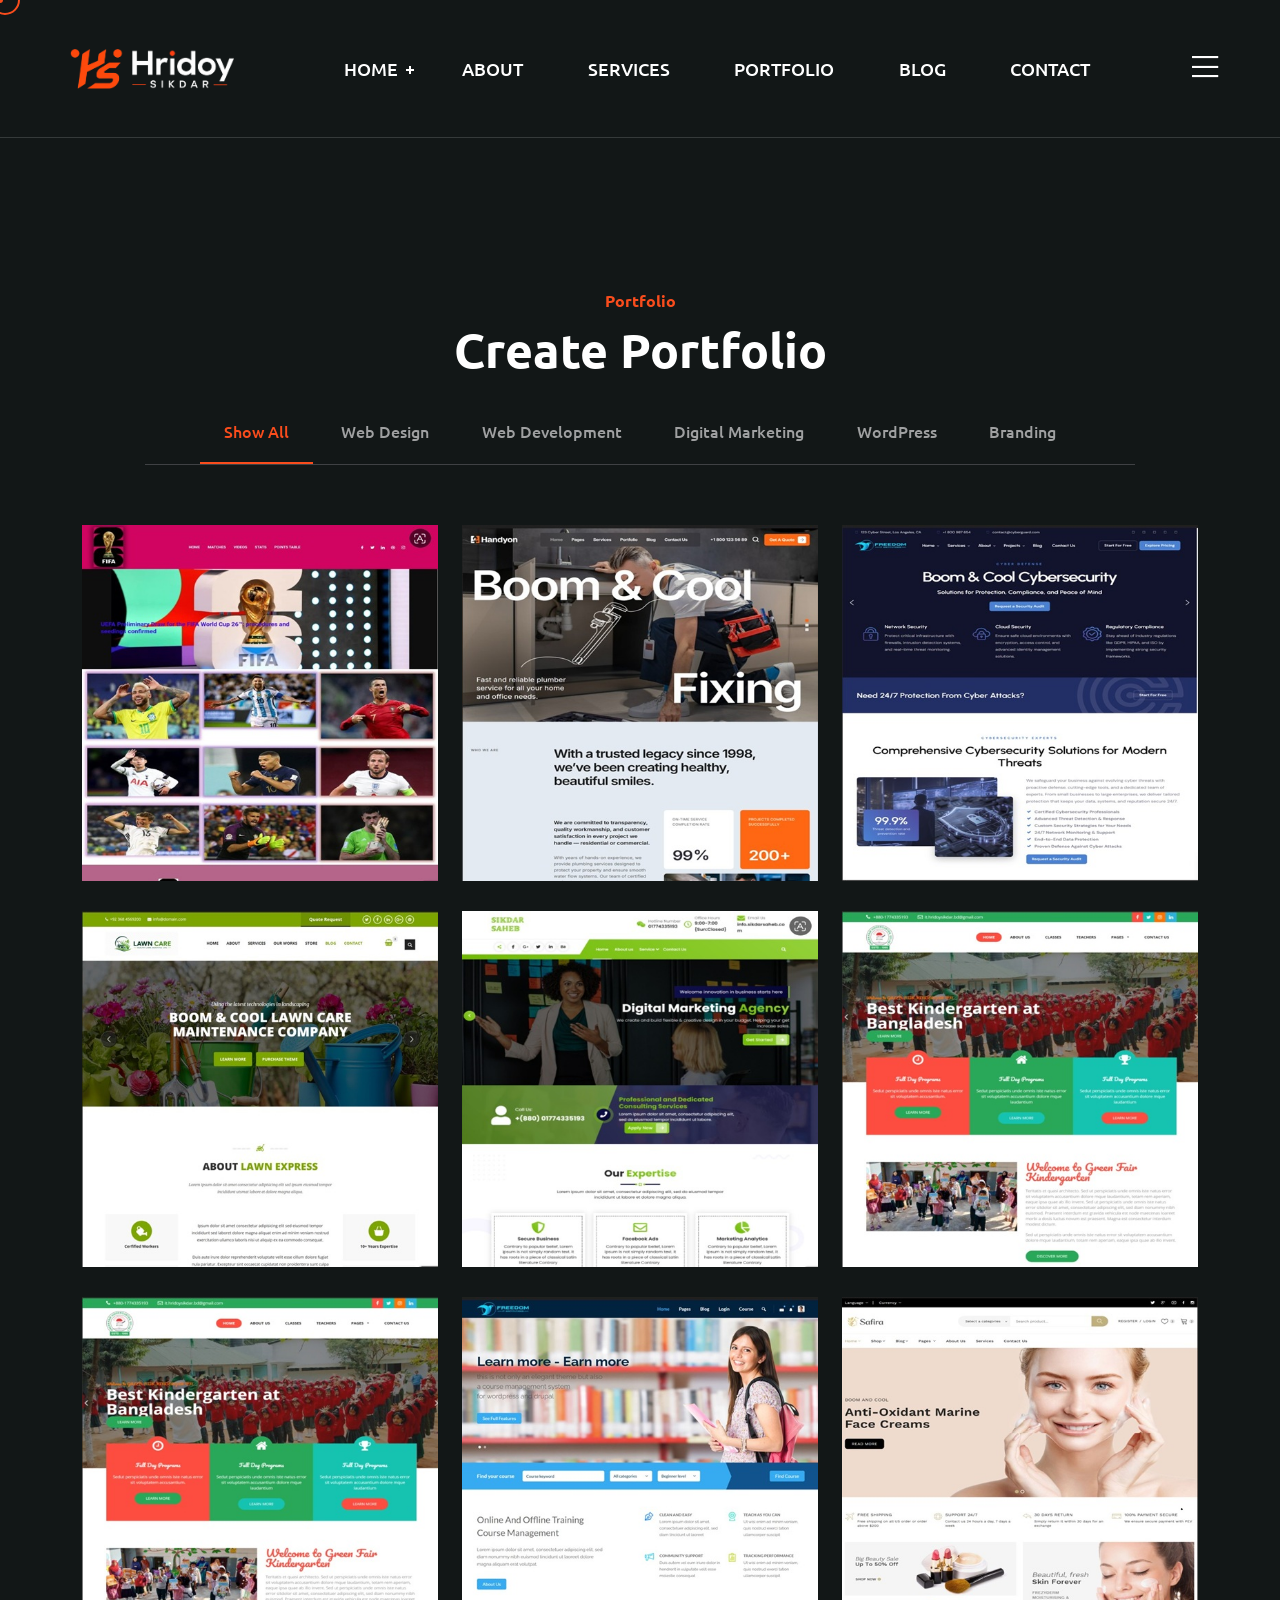
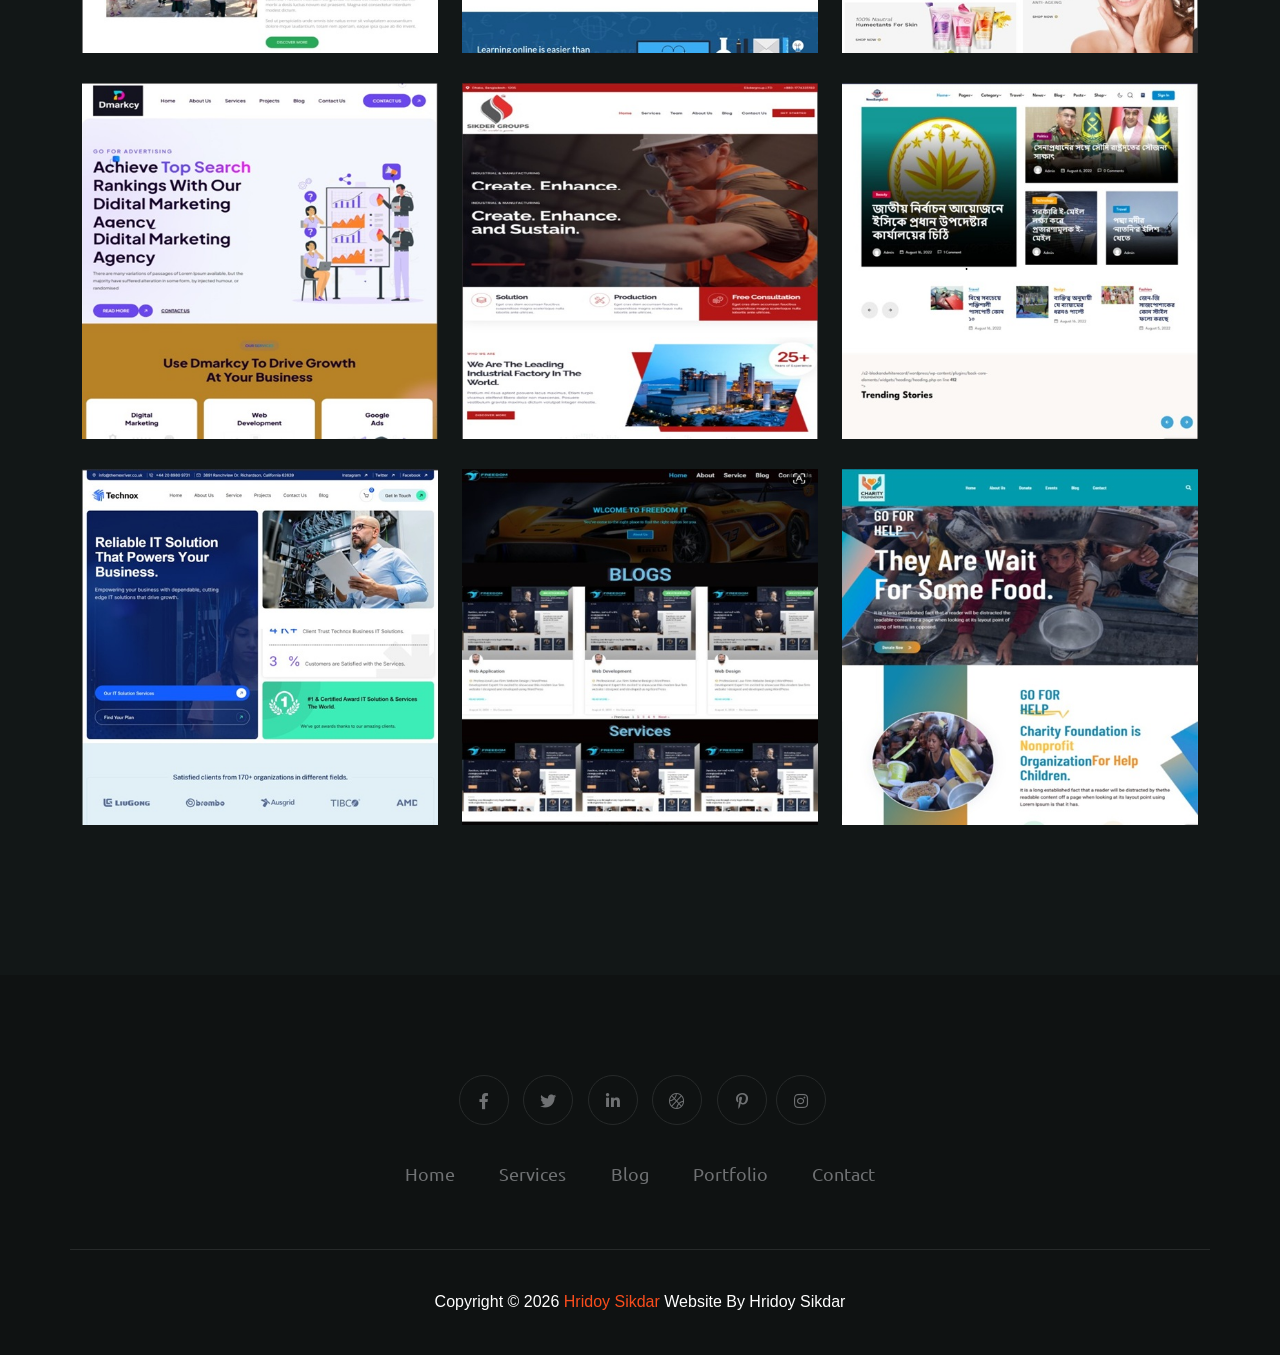
<file: portfolio.html>
<!DOCTYPE html>
<html lang="en">
  <head>
    <!-- Start Meta -->
    <meta charset="UTF-8" />
    <meta http-equiv="X-UA-Compatible" content="IE=edge" />
    <meta name="description" content="Metier  - Portfolio HTML5 Template" />
    <meta
      name="keywords"
      content="Creative, Digital, multipage, landing, freelancer template"
    />
    <meta name="author" content="ThemeOri" />
    <meta name="viewport" content="width=device-width, initial-scale=1" />
    <!-- Title of Site -->
    <title>Hridoy Sikdar</title>
    <!-- Favicons -->
    <link rel="icon" type="image/png" href="assets/img/favicon.png" />
    <!-- Bootstrap CSS -->
    <link rel="stylesheet" href="assets/css/bootstrap.min.css" />
    <!-- font awesome -->
    <link rel="stylesheet" href="assets/css/all.css" />
    <!-- Animate CSS -->
    <link rel="stylesheet" href="assets/css/animate.css" />
    <!-- Swiper -->
    <link rel="stylesheet" href="assets/css/swiper-bundle.min.css" />
    <!-- Magnific -->
    <link rel="stylesheet" href="assets/css/magnific-popup.css" />
    <!-- Mean menu -->
    <link rel="stylesheet" href="assets/css/meanmenu.min.css" />
    <!-- Custom CSS -->
    <link rel="stylesheet" href="assets/sass/style.css" />
  </head>

  <body class="custom__cursor">
    <div class="custom__cursor-one"></div>
    <div class="custom__cursor-two"></div>
    <!-- Preloader start -->
    <div class="theme-loader">
      <div class="spinner">
        <div class="double-bounce1"></div>
        <div class="double-bounce2"></div>
      </div>
    </div>
    <!-- Preloader end -->
    <!-- Header Area Start -->
    <!-- <div class="header__area all-page">
      <div class="container custom-container">
        <div class="header__area-box">
          <div class="header__area-box-logo two">
            <a href="index.html">
              <img src="assets/img/logo-2.png" alt="" />
            </a>
            <div class="responsive-menu"></div>
          </div>
          <div class="header__area-box-main-menu meanmenu-responsive">
            <ul id="mobilemenu">
              <li class="menu-item-has-children">
                <a href="#">Home</a>
                <ul class="sub-menu">
                  <li><a href="index.html">Home 01</a></li>
                  <li><a href="index-2.html">Home 02</a></li>
                  <li><a href="index-3.html">Home 03</a></li>
                </ul>
              </li>
              <li class="menu-item-has-children">
                <a href="#">Page</a>
                <ul class="sub-menu">
                  <li><a href="about.html">About</a></li>
                  <li><a href="services.html">Services</a></li>
                  <li><a href="services-details.html">Services Details</a></li>
                  <li><a href="error.html">Error</a></li>
                </ul>
              </li>
              <li class="menu-item-has-children">
                <a href="#">Portfolio</a>
                <ul class="sub-menu">
                  <li><a href="portfolio-1.html">Portfolio 01</a></li>
                  <li><a href="portfolio-2.html">Portfolio 02</a></li>
                  <li><a href="portfolio-3.html">Portfolio 03</a></li>
                  <li>
                    <a href="portfolio-details.html">Portfolio Details 01</a>
                  </li>
                  <li>
                    <a href="portfolio-details-2.html">Portfolio Details 02</a>
                  </li>
                </ul>
              </li>
              <li class="menu-item-has-children">
                <a href="#">News</a>
                <ul class="sub-menu">
                  <li><a href="blog-standard.html">News</a></li>
                  <li><a href="blog-details.html">News Details</a></li>
                </ul>
              </li>
              <li><a href="contact.html">Contact</a></li>
            </ul>
          </div>
          <div class="header__area-box-sidebar">
            <div class="header__area-box-sidebar-popup-icon">
              <a href="#"><i class="fal fa-bars"></i></a>
            </div>
          </div>
          <!-- sidebar Menu Start -->
          <div class="header__area-box-sidebar-popup">
            <div class="sidebar-close-btn">
              <a href="#"><i class="fal fa-times"></i></a>
            </div>
            <div class="header__area-box-sidebar-popup-logo">
              <a href="index.html">
                <img src="assets/img/logo-2.png" alt="" />
              </a>
            </div>
            <p>
              Aliquam nibh tortor, faucibus quis ligula eget, faucibus auctor
              sapien. Fusce vulputate magna in magna pellentesque in mauris
              dignissim, imperdiet risus ac, congue nunc.
            </p>
            <div class="header__area-box-sidebar-popup-contact">
              <h4 class="mb-25">Contact Us</h4>
              <form action="#">
                <div class="row">
                  <div class="col-sm-12 mb-30">
                    <div
                      class="header__area-box-sidebar-popup-contact-form-item two"
                    >
                      <i class="far fa-user"></i>
                      <input
                        type="text"
                        name="name"
                        placeholder="Your Name"
                        required="required"
                      />
                    </div>
                  </div>
                  <div class="col-sm-12 mb-30">
                    <div
                      class="header__area-box-sidebar-popup-contact-form-item two"
                    >
                      <i class="far fa-envelope-open"></i>
                      <input
                        type="text"
                        name="email"
                        placeholder="Email Address"
                        required="required"
                      />
                    </div>
                  </div>
                  <div class="col-sm-12 mb-30">
                    <div
                      class="header__area-box-sidebar-popup-contact-form-item two"
                    >
                      <i class="fal fa-pen"></i>
                      <textarea
                        name="message"
                        rows="5"
                        placeholder="Message"
                      ></textarea>
                    </div>
                  </div>
                  <div class="col-sm-12">
                    <div
                      class="header__area-box-sidebar-popup-contact-form-item"
                    >
                      <button class="theme-btn-1" type="submit">
                        Submit Now<i class="fal fa-long-arrow-right"></i>
                      </button>
                    </div>
                  </div>
                </div>
              </form>
            </div>
            <div class="header__area-box-sidebar-popup-follow-us">
              <h4 class="mb-25">Follow Us</h4>
              <div class="header__area-box-sidebar-popup-follow-us-social two">
                <ul>
                  <li>
                    <a href="#"><i class="fab fa-facebook-f"></i></a>
                  </li>
                  <li>
                    <a href="#"><i class="fab fa-twitter"></i></a>
                  </li>
                  <li>
                    <a href="#"><i class="fab fa-instagram"></i></a>
                  </li>
                  <li>
                    <a href="#"><i class="fab fa-linkedin-in"></i></a>
                  </li>
                </ul>
              </div>
            </div>
          </div>
          <div class="sidebar-overlay"></div>
          <!-- sidebar Menu Start -->
        </div>
      </div>
    </div> 

    <div class="header__area all-page">
      <div class="container custom-container">
        <div class="header__area-box">
          <div class="header__area-box-logo two">
            <a href="index.html">
              <img src="assets/img/logo-2.png" alt="" />
            </a>
            <div class="responsive-menu"></div>
          </div>
          <div class="header__area-box-main-menu meanmenu-responsive">
            <ul id="mobilemenu">
              <li class="menu-item-has-children">
                <a href="index.html">Home</a>


                <!-- <ul class="sub-menu">
                  <li><a href="index.html">Home 01</a></li>
                  <li><a href="index-2.html">Home 02</a></li>
                  <li><a href="index-3.html">Home 03</a></li>
                </ul> -->
              </li>
              <li><a href="about.html">About</a></li>
              <li><a href="services.html">Services</a></li>
              <li><a href="portfolio.html">Portfolio</a></li>
              <li><a href="blog.html">Blog</a></li>

              <!-- <li class="menu-item-has-children">
                <a href="#">Page</a>
                <ul class="sub-menu">
                  <li><a href="about.html">About</a></li>
                  <li><a href="services.html">Services</a></li>
                  <li><a href="services-details.html">Services Details</a></li>
                  <li><a href="error.html">Error</a></li>
                </ul>
              </li> -->
              <!-- <li class="menu-item-has-children">
                <a href="#">Portfolio</a>
                <ul class="sub-menu">
                  <li><a href="portfolio-1.html">Portfolio 01</a></li>
                  <li><a href="portfolio-2.html">Portfolio 02</a></li>
                  <li><a href="portfolio-3.html">Portfolio 03</a></li>
                  <li>
                    <a href="portfolio-details.html">Portfolio Details 01</a>
                  </li>
                  <li>
                    <a href="portfolio-details-2.html">Portfolio Details 02</a>
                  </li>
                </ul>
              </li> -->
              <!-- <li class="menu-item-has-children">
                <a href="#">News</a>
                <ul class="sub-menu">
                  <li><a href="blog-standard.html">News</a></li>
                  <li><a href="blog-details.html">News Details</a></li>
                </ul>
              </li> -->
              <li><a href="contact.html">Contact</a></li>
            </ul>
          </div>
          <div class="header__area-box-sidebar">
            <div class="header__area-box-sidebar-popup-icon">
              <a href="#"><i class="fal fa-bars"></i></a>
            </div>
          </div>
          <!-- sidebar Menu Start -->
          <div class="header__area-box-sidebar-popup">
            <div class="sidebar-close-btn">
              <a href="#"><i class="fal fa-times"></i></a>
            </div>
            <div class="header__area-box-sidebar-popup-logo">
              <a href="index.html">
                <img src="assets/img/logo-2.png" alt="" />
              </a>
            </div>
            <p>
              Aliquam nibh tortor, faucibus quis ligula eget, faucibus auctor
              sapien. Fusce vulputate magna in magna pellentesque in mauris
              dignissim, imperdiet risus ac, congue nunc.
            </p>
            <div class="header__area-box-sidebar-popup-contact">
              <h4 class="mb-25">Contact Us</h4>
              <form action="#">
                <div class="row">
                  <div class="col-sm-12 mb-30">
                    <div
                      class="header__area-box-sidebar-popup-contact-form-item two"
                    >
                      <i class="far fa-user"></i>
                      <input
                        type="text"
                        name="name"
                        placeholder="Your Name"
                        required="required"
                      />
                    </div>
                  </div>
                  <div class="col-sm-12 mb-30">
                    <div
                      class="header__area-box-sidebar-popup-contact-form-item two"
                    >
                      <i class="far fa-envelope-open"></i>
                      <input
                        type="text"
                        name="email"
                        placeholder="Email Address"
                        required="required"
                      />
                    </div>
                  </div>
                  <div class="col-sm-12 mb-30">
                    <div
                      class="header__area-box-sidebar-popup-contact-form-item two"
                    >
                      <i class="fal fa-pen"></i>
                      <textarea
                        name="message"
                        rows="5"
                        placeholder="Message"
                      ></textarea>
                    </div>
                  </div>
                  <div class="col-sm-12">
                    <div
                      class="header__area-box-sidebar-popup-contact-form-item"
                    >
                      <button class="theme-btn-1" type="submit">
                        Submit Now<i class="fal fa-long-arrow-right"></i>
                      </button>
                    </div>
                  </div>
                </div>
              </form>
            </div>
            <div class="header__area-box-sidebar-popup-follow-us">
              <h4 class="mb-25">Follow Us</h4>
              <div class="header__area-box-sidebar-popup-follow-us-social two">
                <ul>
                  <li>
                    <a href="#"><i class="fab fa-facebook-f"></i></a>
                  </li>
                  <li>
                    <a href="#"><i class="fab fa-twitter"></i></a>
                  </li>
                  <li>
                    <a href="#"><i class="fab fa-instagram"></i></a>
                  </li>
                  <li>
                    <a href="#"><i class="fab fa-linkedin-in"></i></a>
                  </li>
                </ul>
              </div>
            </div>
          </div>
          <div class="sidebar-overlay"></div>
          <!-- sidebar Menu Start -->
        </div>
      </div>
    </div>

    <!-- Header Area End -->
    <!-- Portfolio Area Start -->
    <!-- <div class="portfolio__area-two section-padding">
      <div class="container">
        <div class="row">
          <div class="col-xl-12 mb-60">
            <div class="portfolio__area-two-title">
              <span class="subtitle-one">Portfolio</span>
              <h2>Create Portfolio</h2>
            </div>
            <div class="portfolio__area-two-btn">
              <ul>
                <li class="active" data-filter="*">Show All</li>
                <li data-filter=".design">Design</li>
                <li data-filter=".development">Development</li>
                <li data-filter=".marketing">Marketing</li>
                <li data-filter=".wordpress">wordPress</li>
                <li data-filter=".branding">Branding</li>
              </ul>
            </div>
          </div>
        </div>
        <div class="row portfolio__area-two-active">
          <div class="col-xl-4 col-lg-4 col-md-6 portfolio-item mb-30">
            <div class="portfolio__area-two-item">
              <img
                class="img__full"
                src="assets/img/portfolio/portfolio-7.jpg"
                alt=""
              />
              <div class="portfolio__area-two-item-content">
                <span>Photography</span>
                <h4><a href="portfolio-details.html">Photography</a></h4>
              </div>
            </div>
          </div>
          <div
            class="col-xl-4 col-lg-4 col-md-6 portfolio-item marketing mb-30"
          >
            <div class="portfolio__area-two-item">
              <img
                class="img__full"
                src="assets/img/portfolio/portfolio-8.jpg"
                alt=""
              />
              <div class="portfolio__area-two-item-content">
                <span>Photography</span>
                <h4><a href="portfolio-details.html">Photography</a></h4>
              </div>
            </div>
          </div>
          <div
            class="col-xl-4 col-lg-4 col-md-6 portfolio-item branding design mb-30"
          >
            <div class="portfolio__area-two-item">
              <img
                class="img__full"
                src="assets/img/portfolio/portfolio-9.jpg"
                alt=""
              />
              <div class="portfolio__area-two-item-content">
                <span>Photography</span>
                <h4><a href="portfolio-details.html">Photography</a></h4>
              </div>
            </div>
          </div>
          <div
            class="col-xl-4 col-lg-4 col-md-6 portfolio-item development marketing mb-30"
          >
            <div class="portfolio__area-two-item">
              <img
                class="img__full"
                src="assets/img/portfolio/portfolio-10.jpg"
                alt=""
              />
              <div class="portfolio__area-two-item-content">
                <span>Photography</span>
                <h4><a href="portfolio-details.html">Photography</a></h4>
              </div>
            </div>
          </div>
          <div class="col-xl-4 col-lg-4 col-md-6 portfolio-item design mb-30">
            <div class="portfolio__area-two-item">
              <img
                class="img__full"
                src="assets/img/portfolio/portfolio-11.jpg"
                alt=""
              />
              <div class="portfolio__area-two-item-content">
                <span>Photography</span>
                <h4><a href="portfolio-details.html">Photography</a></h4>
              </div>
            </div>
          </div>
          <div
            class="col-xl-4 col-lg-4 col-md-6 portfolio-item development branding wordpress mb-30"
          >
            <div class="portfolio__area-two-item">
              <img
                class="img__full"
                src="assets/img/portfolio/portfolio-12.jpg"
                alt=""
              />
              <div class="portfolio__area-two-item-content">
                <span>Photography</span>
                <h4><a href="portfolio-details.html">Photography</a></h4>
              </div>
            </div>
          </div>
          <div
            class="col-xl-4 col-lg-4 col-md-6 portfolio-item wordpress branding lg-mb-30"
          >
            <div class="portfolio__area-two-item">
              <img
                class="img__full"
                src="assets/img/portfolio/portfolio-13.jpg"
                alt=""
              />
              <div class="portfolio__area-two-item-content">
                <span>Photography</span>
                <h4><a href="portfolio-details.html">Photography</a></h4>
              </div>
            </div>
          </div>
          <div
            class="col-xl-4 col-lg-4 col-md-6 portfolio-item design lg-mb-30"
          >
            <div class="portfolio__area-two-item">
              <img
                class="img__full"
                src="assets/img/portfolio/portfolio-14.jpg"
                alt=""
              />
              <div class="portfolio__area-two-item-content">
                <span>Photography</span>
                <h4><a href="portfolio-details.html">Photography</a></h4>
              </div>
            </div>
          </div>
          <div
            class="col-xl-4 col-lg-4 col-md-6 portfolio-item wordpress development"
          >
            <div class="portfolio__area-two-item">
              <img
                class="img__full"
                src="assets/img/portfolio/portfolio-15.jpg"
                alt=""
              />
              <div class="portfolio__area-two-item-content">
                <span>Photography</span>
                <h4><a href="portfolio-details.html">Photography</a></h4>
              </div>
            </div>
          </div>
        </div>
      </div>
    </div> -->


    <div class="portfolio__area-two section-padding">
      <div class="container">
        <div class="row">
          <div class="col-xl-12 mb-60">
            <div class="portfolio__area-two-title">
              <span class="subtitle-one">Portfolio</span>
              <h2>Create Portfolio</h2>
            </div>
            <div class="portfolio__area-two-btn">
              <ul>
                <li class="active" data-filter="*">Show All</li>
                <li data-filter=".design">Web Design</li>
                <li data-filter=".development">Web Development</li>
                <li data-filter=".marketing">Digital Marketing</li>
                <li data-filter=".wordpress">WordPress</li>
                <li data-filter=".branding">Branding</li>
              </ul>
            </div>
          </div>
        </div>
        <div class="row portfolio__area-two-active">
          <div class="col-xl-4 col-lg-4 col-md-6 portfolio-item mb-30">
            <div class="portfolio__area-two-item">
              <img
                class="img__full"
                src="assets/img/portfolio/portfolio-7.jpg"
                alt=""
              />
              <div class="portfolio__area-two-item-content">
                <span>Photography</span>
                <h4><a href="portfolio-details-2.html">Web Development</a></h4>
              </div>
            </div>
          </div>

          <!-- Extra development start-->

          <div class="col-xl-4 col-lg-4 col-md-6 portfolio-item mb-30">
            <div class="portfolio__area-two-item">
              <img
                class="img__full"
                src="assets/img/portfolio/portfolio-16.jpg"
                alt=""
              />
              <div class="portfolio__area-two-item-content">
                <span>Photography</span>
                <h4><a href="portfolio-details-2.html">Web Development</a></h4>
              </div>
            </div>
          </div>

          <div class="col-xl-4 col-lg-4 col-md-6 portfolio-item mb-30">
            <div class="portfolio__area-two-item">
              <img
                class="img__full"
                src="assets/img/portfolio/portfolio-18.jpg"
                alt=""
              />
              <div class="portfolio__area-two-item-content">
                <span>Photography</span>
                <h4><a href="portfolio-details-2.html">Web Development</a></h4>
              </div>
            </div>
          </div>

          <div class="col-xl-4 col-lg-4 col-md-6 portfolio-item mb-30">
            <div class="portfolio__area-two-item">
              <img
                class="img__full"
                src="assets/img/portfolio/portfolio-19.jpg"
                alt=""
              />
              <div class="portfolio__area-two-item-content">
                <span>Photography</span>
                <h4><a href="portfolio-details-2.html">Web Development</a></h4>
              </div>
            </div>
          </div>

         <!--  Extra development end -->






          <div
            class="col-xl-4 col-lg-4 col-md-6 portfolio-item marketing mb-30"
          >
            <div class="portfolio__area-two-item">
              <img
                class="img__full"
                src="assets/img/portfolio/portfolio-8.jpg"
                alt=""
              />
              <div class="portfolio__area-two-item-content">
                <span>Photography</span>
                <h4><a href="portfolio-details-2.html">Web Design</a></h4>
              </div>
            </div>
          </div>
          <div
            class="col-xl-4 col-lg-4 col-md-6 portfolio-item branding design mb-30"
          >
            <div class="portfolio__area-two-item">
              <img
                class="img__full"
                src="assets/img/portfolio/portfolio-9.jpg"
                alt=""
              />
              <div class="portfolio__area-two-item-content">
                <span>Photography</span>
                <h4><a href="portfolio-details-2.html">Digital Marketing</a></h4>
              </div>
            </div>
          </div>

          <!-- extra add start -->

          <div
            class="col-xl-4 col-lg-4 col-md-6 portfolio-item branding design mb-30"
          >
            <div class="portfolio__area-two-item">
              <img
                class="img__full"
                src="assets/img/portfolio/portfolio-9.jpg"
                alt=""
              />
              <div class="portfolio__area-two-item-content">
                <span>Photography</span>
                <h4><a href="portfolio-details-5.html">Web Design</a></h4>
              </div>
            </div>
          </div>

          <div
            class="col-xl-4 col-lg-4 col-md-6 portfolio-item branding design mb-30"
          >
            <div class="portfolio__area-two-item">
              <img
                class="img__full"
                src="assets/img/portfolio/portfolio-6.jpg"
                alt=""
              />
              <div class="portfolio__area-two-item-content">
                <span>Photography</span>
                <h4><a href="portfolio-details-2.html">Web Design</a></h4>
              </div>
            </div>
          </div>

          <div
            class="col-xl-4 col-lg-4 col-md-6 portfolio-item branding design mb-30"
          >
            <div class="portfolio__area-two-item">
              <img
                class="img__full"
                src="assets/img/portfolio/portfolio-17.jpg"
                alt=""
              />
              <div class="portfolio__area-two-item-content">
                <span>Photography</span>
                <h4><a href="portfolio-details-2.html">Web Design</a></h4>
              </div>
            </div>
          </div>


         <!--  Extra add end -->



          <div
            class="col-xl-4 col-lg-4 col-md-6 portfolio-item development marketing mb-30"
          >
            <div class="portfolio__area-two-item">
              <img
                class="img__full"
                src="assets/img/portfolio/portfolio-10.jpg"
                alt=""
              />
              <div class="portfolio__area-two-item-content">
                <span>Photography</span>
                <h4><a href="portfolio-details-2.html">Web Development</a></h4>
              </div>
            </div>
          </div>
          <div class="col-xl-4 col-lg-4 col-md-6 portfolio-item design mb-30">
            <div class="portfolio__area-two-item">
              <img
                class="img__full"
                src="assets/img/portfolio/portfolio-11.jpg"
                alt=""
              />
              <div class="portfolio__area-two-item-content">
                <span>Photography</span>
                <h4><a href="portfolio-details-2.html">Web Design</a></h4>
              </div>
            </div>
          </div>
          <div
            class="col-xl-4 col-lg-4 col-md-6 portfolio-item development branding wordpress mb-30"
          >
            <div class="portfolio__area-two-item">
              <img
                class="img__full"
                src="assets/img/portfolio/portfolio-12.jpg"
                alt=""
              />
              <div class="portfolio__area-two-item-content">
                <span>Photography</span>
                <h4><a href="portfolio-details-2.html">Web Development</a></h4>
              </div>
            </div>
          </div>
          <div
            class="col-xl-4 col-lg-4 col-md-6 portfolio-item wordpress branding lg-mb-30"
          >
            <div class="portfolio__area-two-item">
              <img
                class="img__full"
                src="assets/img/portfolio/portfolio-13.jpg"
                alt=""
              />
              <div class="portfolio__area-two-item-content">
                <span>Photography</span>
                <h4><a href="portfolio-details-2.html">Web Design</a></h4>
              </div>
            </div>
          </div>
          <div
            class="col-xl-4 col-lg-4 col-md-6 portfolio-item design lg-mb-30"
          >
            <div class="portfolio__area-two-item">
              <img
                class="img__full"
                src="assets/img/portfolio/portfolio-14.jpg"
                alt=""
              />
              <div class="portfolio__area-two-item-content">
                <span>Photography</span>
                <h4><a href="portfolio-details-2.html">Web Design</a></h4>
              </div>
            </div>
          </div>
          <div
            class="col-xl-4 col-lg-4 col-md-6 portfolio-item wordpress development"
          >
            <div class="portfolio__area-two-item">
              <img
                class="img__full"
                src="assets/img/portfolio/portfolio-15.jpg"
                alt=""
              />
              <div class="portfolio__area-two-item-content">
                <span>Photography</span>
                <h4><a href="portfolio-details-2.html">Web Development</a></h4>
              </div>
            </div>
          </div>
        </div>
      </div>
    </div>



    
    <!-- Portfolio Area End -->
    <!-- Footer Area Start -->
    <div class="footer__area pt-60 pb-60">
      <div class="container">
        <div class="row align-items-center">
          <div class="col-xl-12">
            <div class="footer__area-widget t-center">
              <div class="footer__area-widget-about m-0">
                <div class="footer__area-widget-about-social three">
                  <ul>
                    <li>
                      <a href="https://www.facebook.com/ithridoysikdar.bd"><i class="fab fa-facebook-f"></i></a>
                    </li>
                    <li>
                      <a href="https://x.com/HridoySikdar181"><i class="fab fa-twitter"></i></a>
                    </li>
                    <!-- <li>
                      <a href="#"><i class="fab fa-behance"></i></a>
                    </li> -->
                    <li>
                      <a href="https://www.linkedin.com/in/hridoysikdar181/"><i class="fab fa-linkedin-in"></i></a>
                    </li>
                    <li>
                      <a href="index.html"><i class="fal fa-basketball-ball"></i></a>
                    </li>
                    <li>
                      <a href="#"><i class="fab fa-pinterest-p"></i></a>
                    </li>
                    <li>
                      <a href="https://www.instagram.com/hridoysikdar181/"><i class="fab fa-instagram"></i></a>
                    </li>
                  </ul>
                </div>
                <div class="footer__area-widget-about-menu three">
                  <ul>
                    <li><a href="index.html">Home</a></li>
                    <li><a href="services.html">Services</a></li>
                    <li><a href="blog-standard.html">Blog</a></li>
                    <li><a href="portfolio-1.html">Portfolio</a></li>
                    <li><a href="contact.html">Contact</a></li>
                  </ul>
                </div>
              </div>
            </div>
          </div>
        </div>
      </div>
    </div>
    <!-- Footer Area End -->
    <!-- Copyright Area Start -->
    <div class="copyright__area">
      <div class="container">
        <div class="row align-items-center copyright__area-border">
          <div class="col-xl-12">
            <div class="copyright__area-left t-center">
              <p>
                Copyright © 2026<a href="index.html"> Hridoy Sikdar</a> Website by
                Hridoy Sikdar
              </p>
            </div>
          </div>
        </div>
      </div>
    </div>
    <!-- Copyright Area End -->
    <!-- Scroll Btn Start -->
    <div class="scroll-up">
      <svg
        class="scroll-circle svg-content"
        width="100%"
        height="100%"
        viewBox="-1 -1 102 102"
      >
        <path d="M50,1 a49,49 0 0,1 0,98 a49,49 0 0,1 0,-98" />
      </svg>
    </div>
    <!-- Scroll Btn End -->
    <!-- Main JS -->
    <script src="assets/js/jquery-3.6.0.min.js"></script>
    <!-- Bootstrap JS -->
    <script src="assets/js/bootstrap.min.js"></script>
    <!-- Counter up -->
    <script src="assets/js/jquery.counterup.min.js"></script>
    <!-- Popper JS -->
    <script src="assets/js/popper.min.js"></script>
    <!-- Progressbar JS -->
    <script src="assets/js/progressbar.min.js"></script>
    <!-- Magnific JS -->
    <script src="assets/js/jquery.magnific-popup.min.js"></script>
    <!-- Swiper JS -->
    <script src="assets/js/swiper-bundle.min.js"></script>
    <!-- Waypoints JS -->
    <script src="assets/js/jquery.waypoints.min.js"></script>
    <!-- Isotope JS -->
    <script src="assets/js/isotope.pkgd.min.js"></script>
    <!-- Mean menu -->
    <script src="assets/js/jquery.meanmenu.min.js"></script>
    <!-- Custom JS -->
    <script src="assets/js/custom.js"></script>
  </body>
</html>
</file>
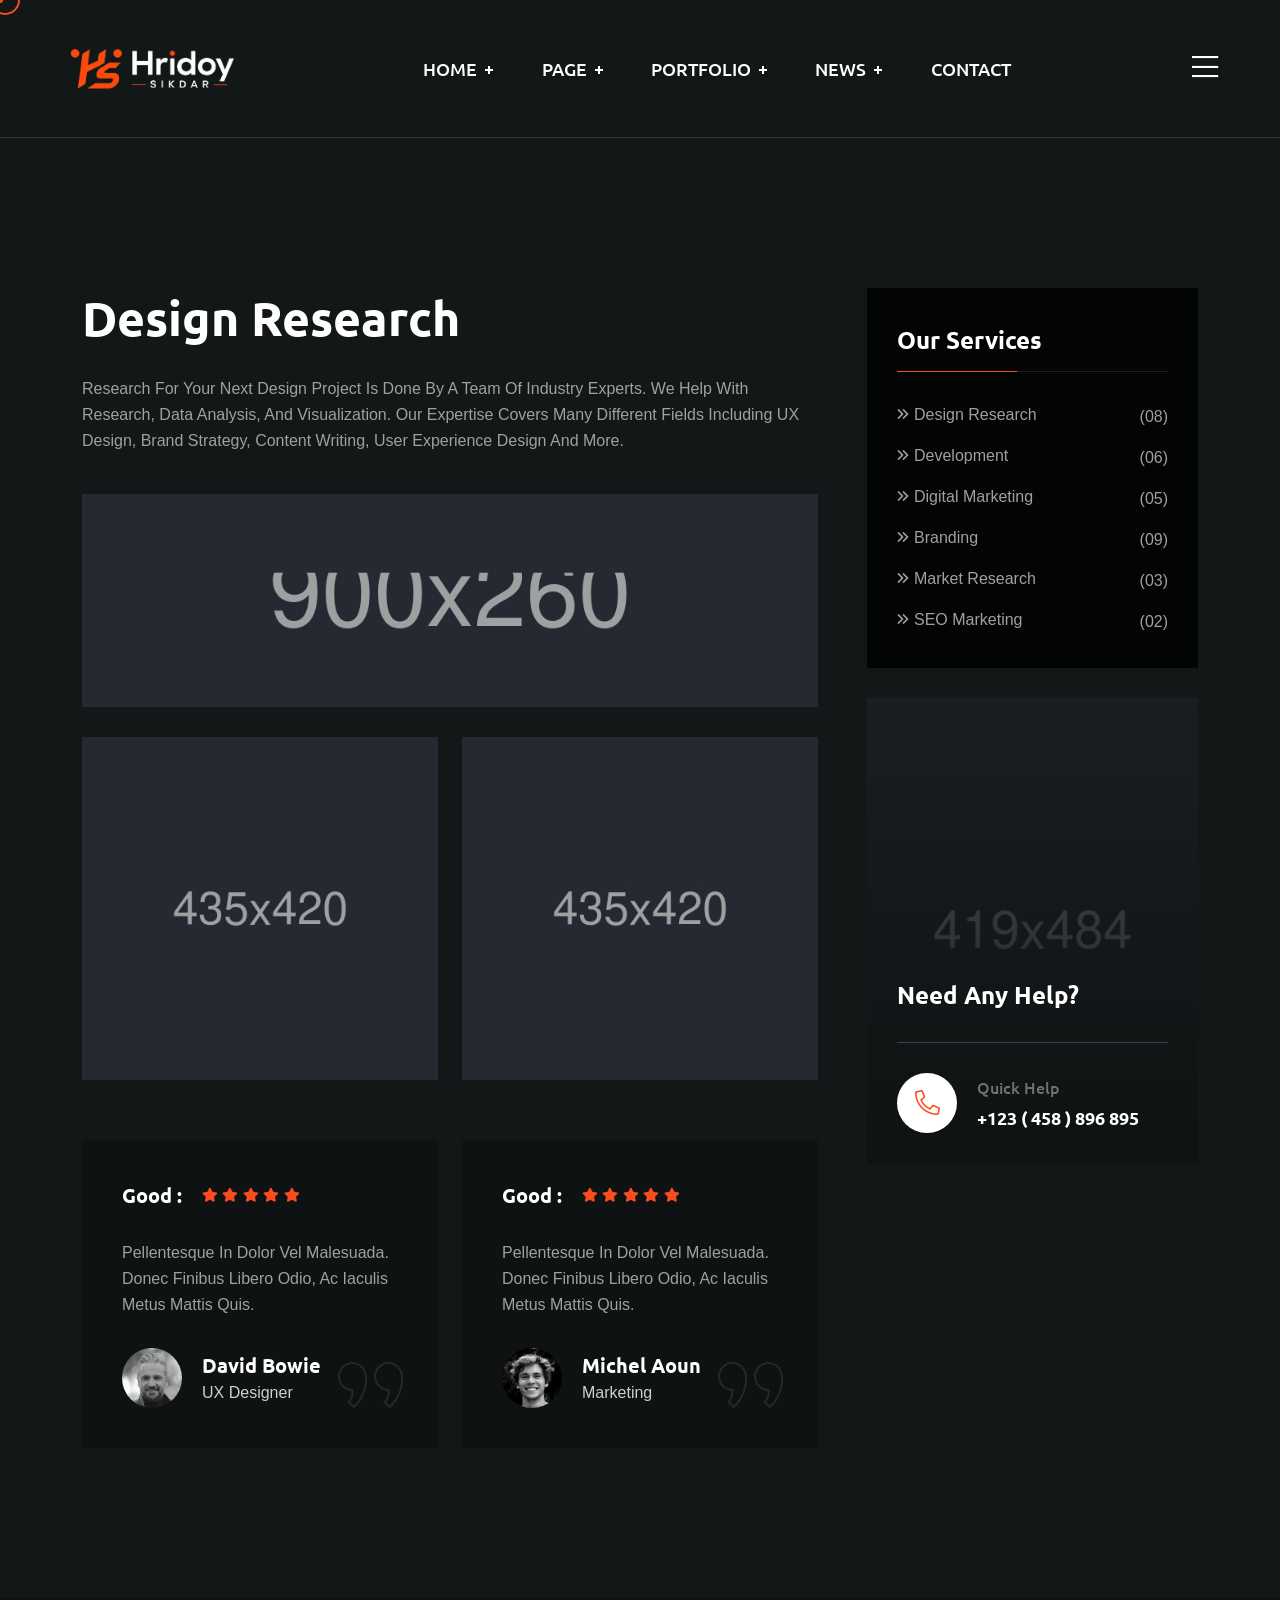
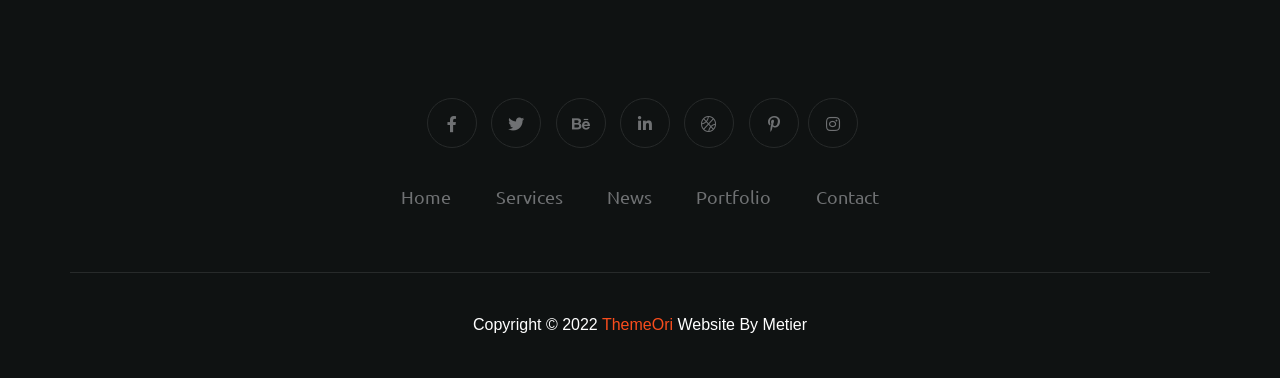
<file: services-details.html>
<!DOCTYPE html>
<html lang="en">
  <head>
    <!-- Start Meta -->
    <meta charset="UTF-8" />
    <meta http-equiv="X-UA-Compatible" content="IE=edge" />
    <meta name="description" content="Metier  - Portfolio HTML5 Template" />
    <meta
      name="keywords"
      content="Creative, Digital, multipage, landing, freelancer template"
    />
    <meta name="author" content="ThemeOri" />
    <meta name="viewport" content="width=device-width, initial-scale=1" />
    <!-- Title of Site -->
    <title>Metier - Portfolio HTML5 Template</title>
    <!-- Favicons -->
    <link rel="icon" type="image/png" href="assets/img/favicon.png" />
    <!-- Bootstrap CSS -->
    <link rel="stylesheet" href="assets/css/bootstrap.min.css" />
    <!-- font awesome -->
    <link rel="stylesheet" href="assets/css/all.css" />
    <!-- Animate CSS -->
    <link rel="stylesheet" href="assets/css/animate.css" />
    <!-- Swiper -->
    <link rel="stylesheet" href="assets/css/swiper-bundle.min.css" />
    <!-- Magnific -->
    <link rel="stylesheet" href="assets/css/magnific-popup.css" />
    <!-- Mean menu -->
    <link rel="stylesheet" href="assets/css/meanmenu.min.css" />
    <!-- Custom CSS -->
    <link rel="stylesheet" href="assets/sass/style.css" />
  </head>

  <body class="custom__cursor">
    <div class="custom__cursor-one"></div>
    <div class="custom__cursor-two"></div>
    <!-- Preloader start -->
    <div class="theme-loader">
      <div class="spinner">
        <div class="double-bounce1"></div>
        <div class="double-bounce2"></div>
      </div>
    </div>
    <!-- Preloader end -->
    <!-- Header Area Start -->
    <div class="header__area all-page">
      <div class="container custom-container">
        <div class="header__area-box">
          <div class="header__area-box-logo two">
            <a href="index.html">
              <img src="assets/img/logo-2.png" alt="" />
            </a>
            <div class="responsive-menu"></div>
          </div>
          <div class="header__area-box-main-menu meanmenu-responsive">
            <ul id="mobilemenu">
              <li class="menu-item-has-children">
                <a href="#">Home</a>
                <ul class="sub-menu">
                  <li><a href="index.html">Home 01</a></li>
                  <li><a href="index-2.html">Home 02</a></li>
                  <li><a href="index-3.html">Home 03</a></li>
                </ul>
              </li>
              <li class="menu-item-has-children">
                <a href="#">Page</a>
                <ul class="sub-menu">
                  <li><a href="about.html">About</a></li>
                  <li><a href="services.html">Services</a></li>
                  <li><a href="services-details.html">Services Details</a></li>
                  <li><a href="error.html">Error</a></li>
                </ul>
              </li>
              <li class="menu-item-has-children">
                <a href="#">Portfolio</a>
                <ul class="sub-menu">
                  <li><a href="portfolio-1.html">Portfolio 01</a></li>
                  <li><a href="portfolio-2.html">Portfolio 02</a></li>
                  <li><a href="portfolio-3.html">Portfolio 03</a></li>
                  <li>
                    <a href="portfolio-details.html">Portfolio Details 01</a>
                  </li>
                  <li>
                    <a href="portfolio-details-2.html">Portfolio Details 02</a>
                  </li>
                </ul>
              </li>
              <li class="menu-item-has-children">
                <a href="#">News</a>
                <ul class="sub-menu">
                  <li><a href="blog-standard.html">News</a></li>
                  <li><a href="blog-details.html">News Details</a></li>
                </ul>
              </li>
              <li><a href="contact.html">Contact</a></li>
            </ul>
          </div>
          <div class="header__area-box-sidebar">
            <div class="header__area-box-sidebar-popup-icon">
              <a href="#"><i class="fal fa-bars"></i></a>
            </div>
          </div>
          <!-- sidebar Menu Start -->
          <div class="header__area-box-sidebar-popup">
            <div class="sidebar-close-btn">
              <a href="#"><i class="fal fa-times"></i></a>
            </div>
            <div class="header__area-box-sidebar-popup-logo">
              <a href="index.html">
                <img src="assets/img/logo-2.png" alt="" />
              </a>
            </div>
            <p>
              Aliquam nibh tortor, faucibus quis ligula eget, faucibus auctor
              sapien. Fusce vulputate magna in magna pellentesque in mauris
              dignissim, imperdiet risus ac, congue nunc.
            </p>
            <div class="header__area-box-sidebar-popup-contact">
              <h4 class="mb-25">Contact Us</h4>
              <form action="#">
                <div class="row">
                  <div class="col-sm-12 mb-30">
                    <div
                      class="header__area-box-sidebar-popup-contact-form-item two"
                    >
                      <i class="far fa-user"></i>
                      <input
                        type="text"
                        name="name"
                        placeholder="Your Name"
                        required="required"
                      />
                    </div>
                  </div>
                  <div class="col-sm-12 mb-30">
                    <div
                      class="header__area-box-sidebar-popup-contact-form-item two"
                    >
                      <i class="far fa-envelope-open"></i>
                      <input
                        type="text"
                        name="email"
                        placeholder="Email Address"
                        required="required"
                      />
                    </div>
                  </div>
                  <div class="col-sm-12 mb-30">
                    <div
                      class="header__area-box-sidebar-popup-contact-form-item two"
                    >
                      <i class="fal fa-pen"></i>
                      <textarea
                        name="message"
                        rows="5"
                        placeholder="Message"
                      ></textarea>
                    </div>
                  </div>
                  <div class="col-sm-12">
                    <div
                      class="header__area-box-sidebar-popup-contact-form-item"
                    >
                      <button class="theme-btn-1" type="submit">
                        Submit Now<i class="fal fa-long-arrow-right"></i>
                      </button>
                    </div>
                  </div>
                </div>
              </form>
            </div>
            <div class="header__area-box-sidebar-popup-follow-us">
              <h4 class="mb-25">Follow Us</h4>
              <div class="header__area-box-sidebar-popup-follow-us-social two">
                <ul>
                  <li>
                    <a href="#"><i class="fab fa-facebook-f"></i></a>
                  </li>
                  <li>
                    <a href="#"><i class="fab fa-twitter"></i></a>
                  </li>
                  <li>
                    <a href="#"><i class="fab fa-instagram"></i></a>
                  </li>
                  <li>
                    <a href="#"><i class="fab fa-linkedin-in"></i></a>
                  </li>
                </ul>
              </div>
            </div>
          </div>
          <div class="sidebar-overlay"></div>
          <!-- sidebar Menu Start -->
        </div>
      </div>
    </div>
    <!-- Header Area End -->
    <!-- Services Details Area Start -->
    <div class="services__details section-padding">
      <div class="container">
        <div class="row">
          <div class="col-xl-8 col-lg-8">
            <div class="services__details-left">
              <div class="services__details-left-content mb-40">
                <h2 class="mb-30">Design Research</h2>
                <p>
                  Research for your next design project is done by a team of
                  industry experts. We help with research, data analysis, and
                  visualization. Our expertise covers many different fields
                  including UX Design, Brand Strategy, Content Writing, User
                  Experience Design and more.
                </p>
              </div>
              <div class="services__details-left-image mb-60">
                <img src="assets/img/services_details-1.jpg" alt="" />
                <div class="row mt-30">
                  <div class="col-sm-6 sm-mb-30">
                    <img
                      class="img__full"
                      src="assets/img/services_details-2.jpg"
                      alt=""
                    />
                  </div>
                  <div class="col-sm-6">
                    <img
                      class="img__full"
                      src="assets/img/services_details-3.jpg"
                      alt=""
                    />
                  </div>
                </div>
              </div>
              <div class="services__details-left-feedback">
                <div class="row">
                  <div class="col-xl-6 xl-mb-30">
                    <div class="feedback__area-item">
                      <div class="feedback__area-item-quote">
                        <img src="assets/img/icon/quote.png" alt="" />
                      </div>
                      <div class="feedback__area-item-reviews">
                        <h5>Good :</h5>
                        <ul>
                          <li>
                            <a href="#"><i class="fas fa-star"></i></a>
                          </li>
                          <li>
                            <a href="#"><i class="fas fa-star"></i></a>
                          </li>
                          <li>
                            <a href="#"><i class="fas fa-star"></i></a>
                          </li>
                          <li>
                            <a href="#"><i class="fas fa-star"></i></a>
                          </li>
                          <li>
                            <a href="#"><i class="fas fa-star"></i></a>
                          </li>
                        </ul>
                      </div>
                      <div class="feedback__area-item-content">
                        <p>
                          pellentesque in dolor vel malesuada. Donec finibus
                          libero odio, ac iaculis metus mattis quis.
                        </p>
                      </div>
                      <div class="feedback__area-item-bottom">
                        <div class="feedback__area-item-bottom-avatar">
                          <img src="assets/img/avatar/feedback-1.jpg" alt="" />
                        </div>
                        <div class="feedback__area-item-bottom-title">
                          <h5>david bowie</h5>
                          <span>UX Designer</span>
                        </div>
                      </div>
                    </div>
                  </div>
                  <div class="col-xl-6 lg-mb-30">
                    <div class="feedback__area-item">
                      <div class="feedback__area-item-quote">
                        <img src="assets/img/icon/quote.png" alt="" />
                      </div>
                      <div class="feedback__area-item-reviews">
                        <h5>Good :</h5>
                        <ul>
                          <li>
                            <a href="#"><i class="fas fa-star"></i></a>
                          </li>
                          <li>
                            <a href="#"><i class="fas fa-star"></i></a>
                          </li>
                          <li>
                            <a href="#"><i class="fas fa-star"></i></a>
                          </li>
                          <li>
                            <a href="#"><i class="fas fa-star"></i></a>
                          </li>
                          <li>
                            <a href="#"><i class="fas fa-star"></i></a>
                          </li>
                        </ul>
                      </div>
                      <div class="feedback__area-item-content">
                        <p>
                          pellentesque in dolor vel malesuada. Donec finibus
                          libero odio, ac iaculis metus mattis quis.
                        </p>
                      </div>
                      <div class="feedback__area-item-bottom">
                        <div class="feedback__area-item-bottom-avatar">
                          <img src="assets/img/avatar/feedback-2.jpg" alt="" />
                        </div>
                        <div class="feedback__area-item-bottom-title">
                          <h5>michel aoun</h5>
                          <span>Marketing</span>
                        </div>
                      </div>
                    </div>
                  </div>
                </div>
              </div>
            </div>
          </div>
          <div class="col-xl-4 col-lg-4">
            <div class="all__sidebar ml-25 xl-ml-0">
              <div class="all__sidebar-item services">
                <h4>Our Services</h4>
                <div class="all__sidebar-item-category">
                  <ul>
                    <li>
                      <a href="services-details.html"
                        ><i class="far fa-angle-double-right"></i>Design
                        Research<span>(08)</span></a
                      >
                    </li>
                    <li>
                      <a href="services-details.html"
                        ><i class="far fa-angle-double-right"></i
                        >Development<span>(06)</span></a
                      >
                    </li>
                    <li>
                      <a href="services-details.html"
                        ><i class="far fa-angle-double-right"></i>Digital
                        Marketing<span>(05)</span></a
                      >
                    </li>
                    <li>
                      <a href="services-details.html"
                        ><i class="far fa-angle-double-right"></i>Branding<span
                          >(09)</span
                        ></a
                      >
                    </li>
                    <li>
                      <a href="services-details.html"
                        ><i class="far fa-angle-double-right"></i>Market
                        Research<span>(03)</span></a
                      >
                    </li>
                    <li>
                      <a href="services-details.html"
                        ><i class="far fa-angle-double-right"></i>SEO
                        marketing<span>(02)</span></a
                      >
                    </li>
                  </ul>
                </div>
              </div>
              <div
                class="all__sidebar-item-help"
                data-background="assets/img/details-3.jpg"
              >
                <h4>Need Any Help?</h4>
                <div class="all__sidebar-item-help-contact">
                  <div class="all__sidebar-item-help-contact-icon">
                    <i class="fal fa-phone-alt"></i>
                  </div>
                  <div class="all__sidebar-item-help-contact-content">
                    <span>Quick Help</span>
                    <h6>
                      <a href="tel:+123(458)896895">+123 ( 458 ) 896 895</a>
                    </h6>
                  </div>
                </div>
              </div>
            </div>
          </div>
        </div>
      </div>
    </div>
    <!-- Services Details Area End -->
    <!-- Footer Area Start -->
    <div class="footer__area pt-60 pb-60">
      <div class="container">
        <div class="row align-items-center">
          <div class="col-xl-12">
            <div class="footer__area-widget t-center">
              <div class="footer__area-widget-about m-0">
                <div class="footer__area-widget-about-social three">
                  <ul>
                    <li>
                      <a href="#"><i class="fab fa-facebook-f"></i></a>
                    </li>
                    <li>
                      <a href="#"><i class="fab fa-twitter"></i></a>
                    </li>
                    <li>
                      <a href="#"><i class="fab fa-behance"></i></a>
                    </li>
                    <li>
                      <a href="#"><i class="fab fa-linkedin-in"></i></a>
                    </li>
                    <li>
                      <a href="#"><i class="fal fa-basketball-ball"></i></a>
                    </li>
                    <li>
                      <a href="#"><i class="fab fa-pinterest-p"></i></a>
                    </li>
                    <li>
                      <a href="#"><i class="fab fa-instagram"></i></a>
                    </li>
                  </ul>
                </div>
                <div class="footer__area-widget-about-menu three">
                  <ul>
                    <li><a href="index.html">Home</a></li>
                    <li><a href="services.html">Services</a></li>
                    <li><a href="blog-standard.html">News</a></li>
                    <li><a href="portfolio-1.html">Portfolio</a></li>
                    <li><a href="contact.html">Contact</a></li>
                  </ul>
                </div>
              </div>
            </div>
          </div>
        </div>
      </div>
    </div>
    <!-- Footer Area End -->
    <!-- Copyright Area Start -->
    <div class="copyright__area">
      <div class="container">
        <div class="row align-items-center copyright__area-border">
          <div class="col-xl-12">
            <div class="copyright__area-left t-center">
              <p>
                Copyright © 2022<a href="index.html"> ThemeOri</a> Website by
                Metier
              </p>
            </div>
          </div>
        </div>
      </div>
    </div>
    <!-- Copyright Area End -->
    <!-- Scroll Btn Start -->
    <div class="scroll-up">
      <svg
        class="scroll-circle svg-content"
        width="100%"
        height="100%"
        viewBox="-1 -1 102 102"
      >
        <path d="M50,1 a49,49 0 0,1 0,98 a49,49 0 0,1 0,-98" />
      </svg>
    </div>
    <!-- Scroll Btn End -->
    <!-- Main JS -->
    <script src="assets/js/jquery-3.6.0.min.js"></script>
    <!-- Bootstrap JS -->
    <script src="assets/js/bootstrap.min.js"></script>
    <!-- Counter up -->
    <script src="assets/js/jquery.counterup.min.js"></script>
    <!-- Popper JS -->
    <script src="assets/js/popper.min.js"></script>
    <!-- Progressbar JS -->
    <script src="assets/js/progressbar.min.js"></script>
    <!-- Magnific JS -->
    <script src="assets/js/jquery.magnific-popup.min.js"></script>
    <!-- Swiper JS -->
    <script src="assets/js/swiper-bundle.min.js"></script>
    <!-- Waypoints JS -->
    <script src="assets/js/jquery.waypoints.min.js"></script>
    <!-- Isotope JS -->
    <script src="assets/js/isotope.pkgd.min.js"></script>
    <!-- Mean menu -->
    <script src="assets/js/jquery.meanmenu.min.js"></script>
    <!-- Custom JS -->
    <script src="assets/js/custom.js"></script>
  </body>
</html>
</file>
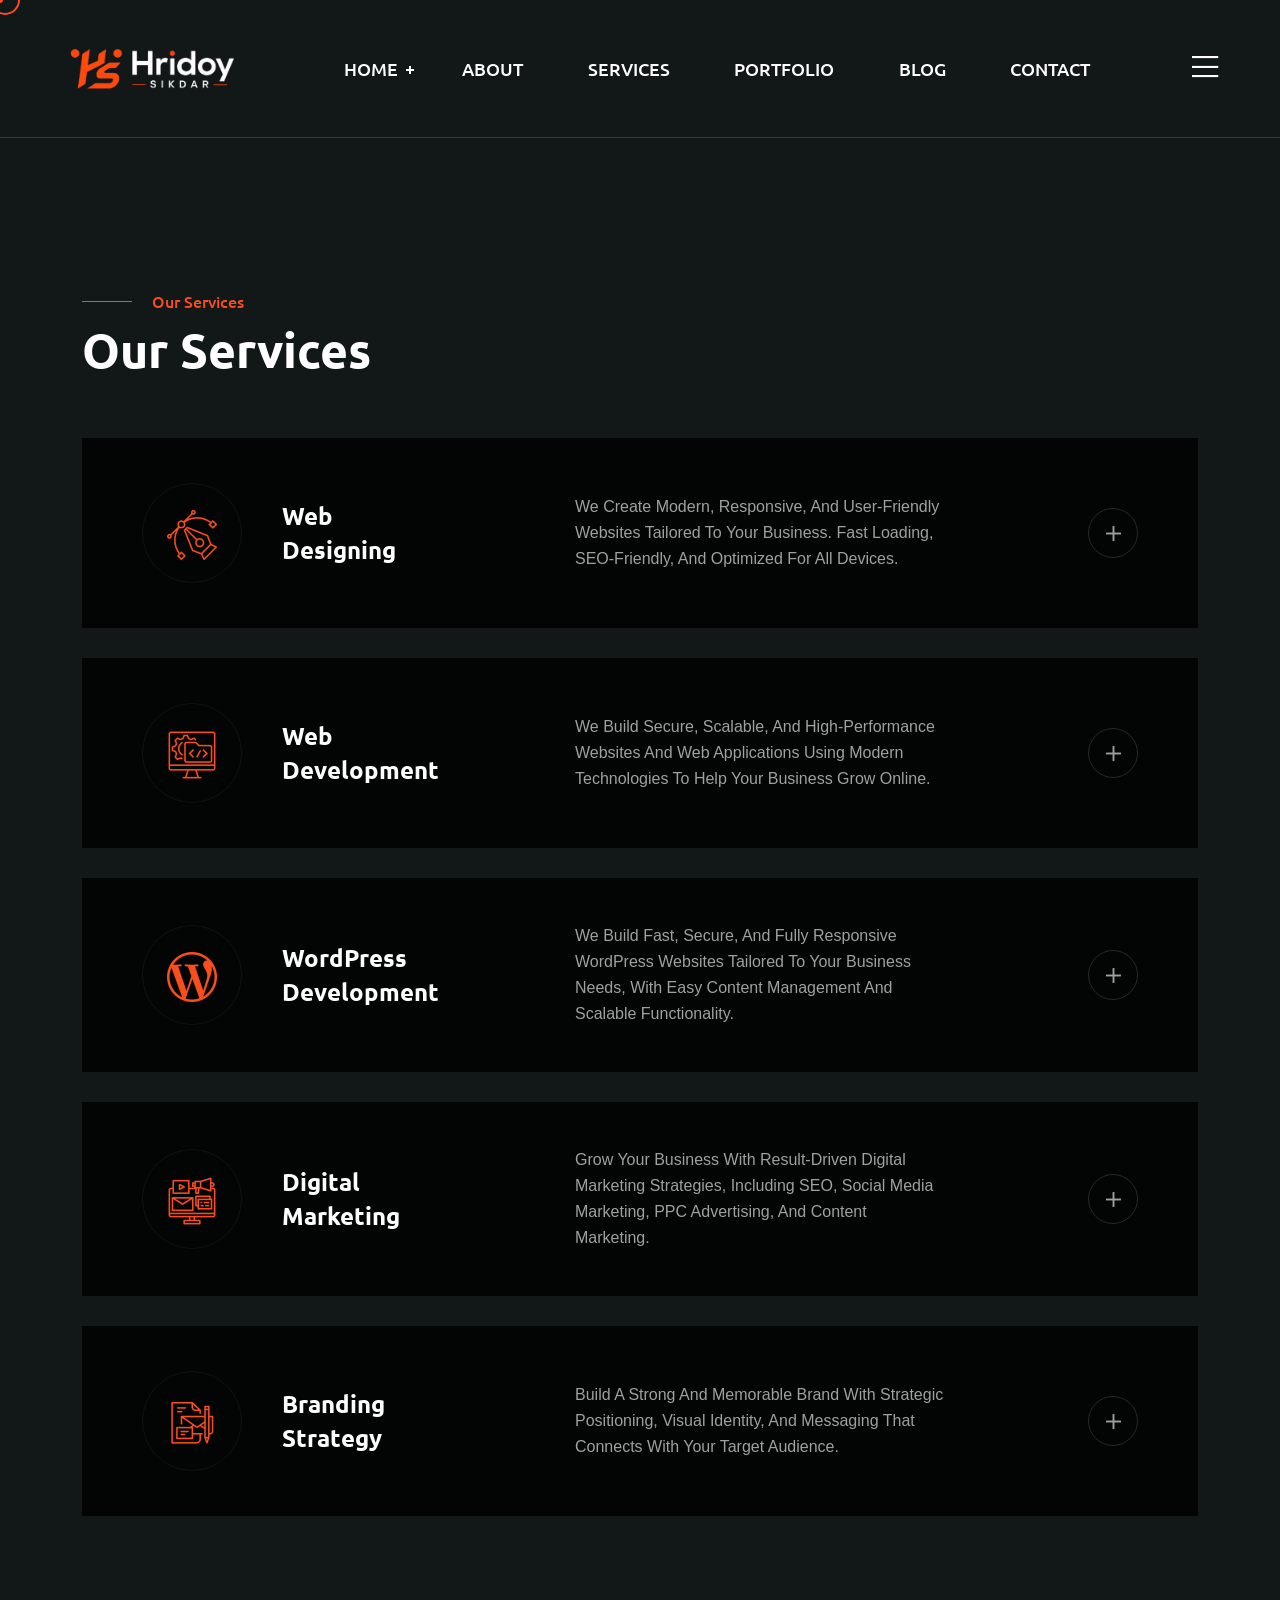
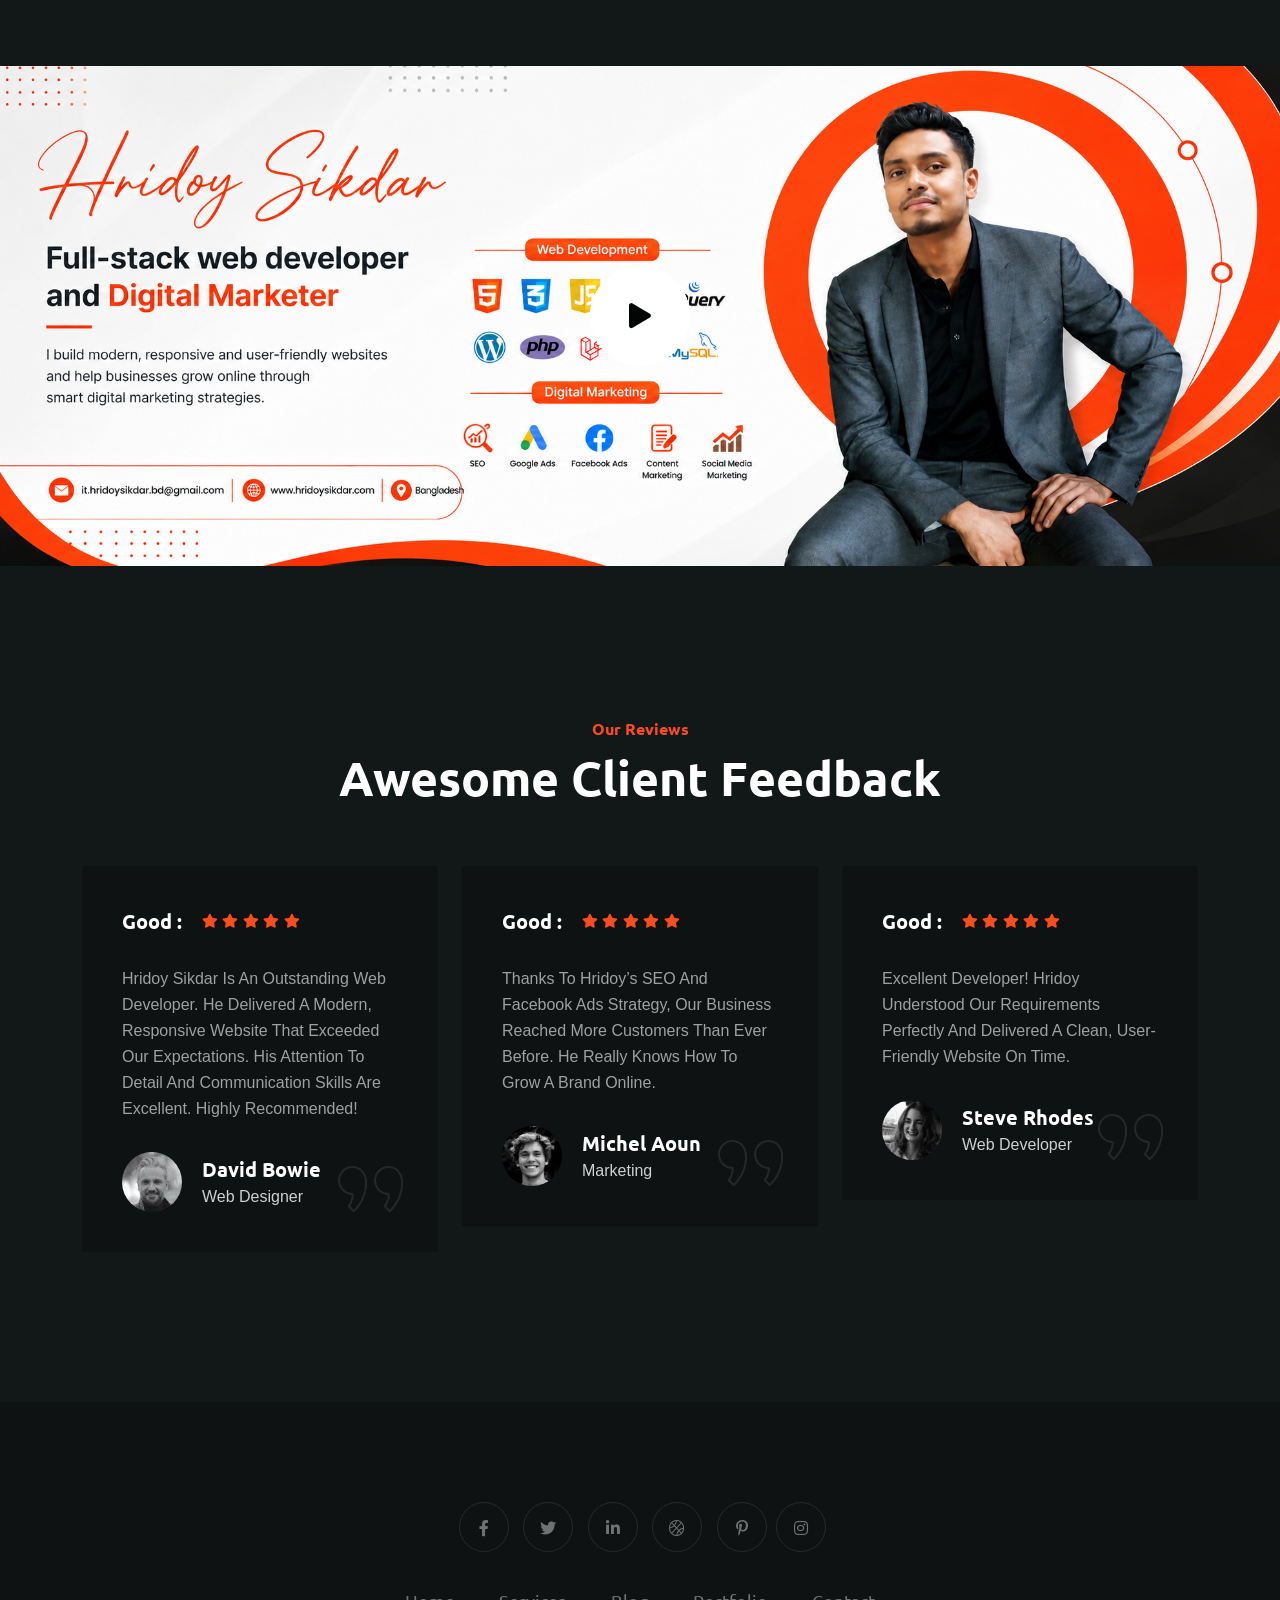
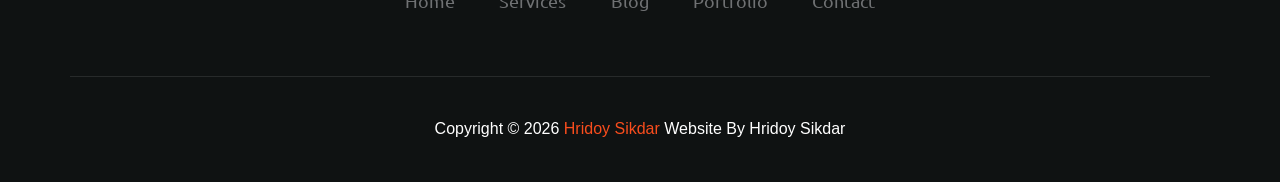
<file: services.html>
<!DOCTYPE html>
<html lang="en">
  <head>
    <!-- Start Meta -->
    <meta charset="UTF-8" />
    <meta http-equiv="X-UA-Compatible" content="IE=edge" />
    <meta name="description" content="Metier  - Portfolio HTML5 Template" />
    <meta
      name="keywords"
      content="Creative, Digital, multipage, landing, freelancer template"
    />
    <meta name="author" content="ThemeOri" />
    <meta name="viewport" content="width=device-width, initial-scale=1" />
    <!-- Title of Site -->
    <title>Hridoy Sikdar</title>
    <!-- Favicons -->
    <link rel="icon" type="image/png" href="assets/img/favicon.png" />
    <!-- Bootstrap CSS -->
    <link rel="stylesheet" href="assets/css/bootstrap.min.css" />
    <!-- font awesome -->
    <link rel="stylesheet" href="assets/css/all.css" />
    <!-- Animate CSS -->
    <link rel="stylesheet" href="assets/css/animate.css" />
    <!-- Swiper -->
    <link rel="stylesheet" href="assets/css/swiper-bundle.min.css" />
    <!-- Magnific -->
    <link rel="stylesheet" href="assets/css/magnific-popup.css" />
    <!-- Mean menu -->
    <link rel="stylesheet" href="assets/css/meanmenu.min.css" />
    <!-- Custom CSS -->
    <link rel="stylesheet" href="assets/sass/style.css" />
  </head>

  <body class="custom__cursor">
    <div class="custom__cursor-one"></div>
    <div class="custom__cursor-two"></div>
    <!-- Preloader start -->
    <div class="theme-loader">
      <div class="spinner">
        <div class="double-bounce1"></div>
        <div class="double-bounce2"></div>
      </div>
    </div>
    <!-- Preloader end -->
    <!-- Header Area Start -->
    <!-- <div class="header__area all-page">
      <div class="container custom-container">
        <div class="header__area-box">
          <div class="header__area-box-logo two">
            <a href="index.html">
              <img src="assets/img/logo-2.png" alt="" />
            </a>
            <div class="responsive-menu"></div>
          </div>
          <div class="header__area-box-main-menu meanmenu-responsive">
            <ul id="mobilemenu">
              <li class="menu-item-has-children">
                <a href="#">Home</a>
                <ul class="sub-menu">
                  <li><a href="index.html">Home 01</a></li>
                  <li><a href="index-2.html">Home 02</a></li>
                  <li><a href="index-3.html">Home 03</a></li>
                </ul>
              </li>
              <li class="menu-item-has-children">
                <a href="#">Page</a>
                <ul class="sub-menu">
                  <li><a href="about.html">About</a></li>
                  <li><a href="services.html">Services</a></li>
                  <li><a href="services-details.html">Services Details</a></li>
                  <li><a href="error.html">Error</a></li>
                </ul>
              </li>
              <li class="menu-item-has-children">
                <a href="#">Portfolio</a>
                <ul class="sub-menu">
                  <li><a href="portfolio-1.html">Portfolio 01</a></li>
                  <li><a href="portfolio-2.html">Portfolio 02</a></li>
                  <li><a href="portfolio-3.html">Portfolio 03</a></li>
                  <li>
                    <a href="portfolio-details.html">Portfolio Details 01</a>
                  </li>
                  <li>
                    <a href="portfolio-details-2.html">Portfolio Details 02</a>
                  </li>
                </ul>
              </li>
              <li class="menu-item-has-children">
                <a href="#">News</a>
                <ul class="sub-menu">
                  <li><a href="blog-standard.html">News</a></li>
                  <li><a href="blog-details.html">News Details</a></li>
                </ul>
              </li>
              <li><a href="contact.html">Contact</a></li>
            </ul>
          </div>
          <div class="header__area-box-sidebar">
            <div class="header__area-box-sidebar-popup-icon">
              <a href="#"><i class="fal fa-bars"></i></a>
            </div>
          </div> -->
          <!-- sidebar Menu Start -->
          <div class="header__area-box-sidebar-popup">
            <div class="sidebar-close-btn">
              <a href="#"><i class="fal fa-times"></i></a>
            </div>
            <div class="header__area-box-sidebar-popup-logo">
              <a href="index.html">
                <img src="assets/img/logo-2.png" alt="" />
              </a>
            </div>
            <p>
              Aliquam nibh tortor, faucibus quis ligula eget, faucibus auctor
              sapien. Fusce vulputate magna in magna pellentesque in mauris
              dignissim, imperdiet risus ac, congue nunc.
            </p>
            <div class="header__area-box-sidebar-popup-contact">
              <h4 class="mb-25">Contact Us</h4>
              <form action="#">
                <div class="row">
                  <div class="col-sm-12 mb-30">
                    <div
                      class="header__area-box-sidebar-popup-contact-form-item two"
                    >
                      <i class="far fa-user"></i>
                      <input
                        type="text"
                        name="name"
                        placeholder="Your Name"
                        required="required"
                      />
                    </div>
                  </div>
                  <div class="col-sm-12 mb-30">
                    <div
                      class="header__area-box-sidebar-popup-contact-form-item two"
                    >
                      <i class="far fa-envelope-open"></i>
                      <input
                        type="text"
                        name="email"
                        placeholder="Email Address"
                        required="required"
                      />
                    </div>
                  </div>
                  <div class="col-sm-12 mb-30">
                    <div
                      class="header__area-box-sidebar-popup-contact-form-item two"
                    >
                      <i class="fal fa-pen"></i>
                      <textarea
                        name="message"
                        rows="5"
                        placeholder="Message"
                      ></textarea>
                    </div>
                  </div>
                  <div class="col-sm-12">
                    <div
                      class="header__area-box-sidebar-popup-contact-form-item"
                    >
                      <button class="theme-btn-1" type="submit">
                        Submit Now<i class="fal fa-long-arrow-right"></i>
                      </button>
                    </div>
                  </div>
                </div>
              </form>
            </div>
            <div class="header__area-box-sidebar-popup-follow-us">
              <h4 class="mb-25">Follow Us</h4>
              <div class="header__area-box-sidebar-popup-follow-us-social two">
                <ul>
                  <li>
                    <a href="#"><i class="fab fa-facebook-f"></i></a>
                  </li>
                  <li>
                    <a href="#"><i class="fab fa-twitter"></i></a>
                  </li>
                  <li>
                    <a href="#"><i class="fab fa-instagram"></i></a>
                  </li>
                  <li>
                    <a href="#"><i class="fab fa-linkedin-in"></i></a>
                  </li>
                </ul>
              </div>
            </div>
          </div>
          <div class="sidebar-overlay"></div>
          <!-- sidebar Menu Start -->
        </div>
      </div>
    </div> 

    <div class="header__area all-page">
      <div class="container custom-container">
        <div class="header__area-box">
          <div class="header__area-box-logo two">
            <a href="index.html">
              <img src="assets/img/logo-2.png" alt="" />
            </a>
            <div class="responsive-menu"></div>
          </div>
          <div class="header__area-box-main-menu meanmenu-responsive">
            <ul id="mobilemenu">
              <li class="menu-item-has-children">
                <a href="index.html">Home</a>


                <!-- <ul class="sub-menu">
                  <li><a href="index.html">Home 01</a></li>
                  <li><a href="index-2.html">Home 02</a></li>
                  <li><a href="index-3.html">Home 03</a></li>
                </ul> -->
              </li>
              <li><a href="about.html">About</a></li>
              <li><a href="services.html">Services</a></li>
              <li><a href="portfolio.html">Portfolio</a></li>
              <li><a href="blog.html">Blog</a></li>

              <!-- <li class="menu-item-has-children">
                <a href="#">Page</a>
                <ul class="sub-menu">
                  <li><a href="about.html">About</a></li>
                  <li><a href="services.html">Services</a></li>
                  <li><a href="services-details.html">Services Details</a></li>
                  <li><a href="error.html">Error</a></li>
                </ul>
              </li> -->
              <!-- <li class="menu-item-has-children">
                <a href="#">Portfolio</a>
                <ul class="sub-menu">
                  <li><a href="portfolio-1.html">Portfolio 01</a></li>
                  <li><a href="portfolio-2.html">Portfolio 02</a></li>
                  <li><a href="portfolio-3.html">Portfolio 03</a></li>
                  <li>
                    <a href="portfolio-details.html">Portfolio Details 01</a>
                  </li>
                  <li>
                    <a href="portfolio-details-2.html">Portfolio Details 02</a>
                  </li>
                </ul>
              </li> -->
              <!-- <li class="menu-item-has-children">
                <a href="#">News</a>
                <ul class="sub-menu">
                  <li><a href="blog-standard.html">News</a></li>
                  <li><a href="blog-details.html">News Details</a></li>
                </ul>
              </li> -->
              <li><a href="contact.html">Contact</a></li>
            </ul>
          </div>
          <div class="header__area-box-sidebar">
            <div class="header__area-box-sidebar-popup-icon">
              <a href="#"><i class="fal fa-bars"></i></a>
            </div>
          </div>
          <!-- sidebar Menu Start -->
          <div class="header__area-box-sidebar-popup">
            <div class="sidebar-close-btn">
              <a href="#"><i class="fal fa-times"></i></a>
            </div>
            <div class="header__area-box-sidebar-popup-logo">
              <a href="index.html">
                <img src="assets/img/logo-2.png" alt="" />
              </a>
            </div>
            <p>
              Aliquam nibh tortor, faucibus quis ligula eget, faucibus auctor
              sapien. Fusce vulputate magna in magna pellentesque in mauris
              dignissim, imperdiet risus ac, congue nunc.
            </p>
            <div class="header__area-box-sidebar-popup-contact">
              <h4 class="mb-25">Contact Us</h4>
              <form action="#">
                <div class="row">
                  <div class="col-sm-12 mb-30">
                    <div
                      class="header__area-box-sidebar-popup-contact-form-item two"
                    >
                      <i class="far fa-user"></i>
                      <input
                        type="text"
                        name="name"
                        placeholder="Your Name"
                        required="required"
                      />
                    </div>
                  </div>
                  <div class="col-sm-12 mb-30">
                    <div
                      class="header__area-box-sidebar-popup-contact-form-item two"
                    >
                      <i class="far fa-envelope-open"></i>
                      <input
                        type="text"
                        name="email"
                        placeholder="Email Address"
                        required="required"
                      />
                    </div>
                  </div>
                  <div class="col-sm-12 mb-30">
                    <div
                      class="header__area-box-sidebar-popup-contact-form-item two"
                    >
                      <i class="fal fa-pen"></i>
                      <textarea
                        name="message"
                        rows="5"
                        placeholder="Message"
                      ></textarea>
                    </div>
                  </div>
                  <div class="col-sm-12">
                    <div
                      class="header__area-box-sidebar-popup-contact-form-item"
                    >
                      <button class="theme-btn-1" type="submit">
                        Submit Now<i class="fal fa-long-arrow-right"></i>
                      </button>
                    </div>
                  </div>
                </div>
              </form>
            </div>
            <div class="header__area-box-sidebar-popup-follow-us">
              <h4 class="mb-25">Follow Us</h4>
              <div class="header__area-box-sidebar-popup-follow-us-social two">
                <ul>
                  <li>
                    <a href="#"><i class="fab fa-facebook-f"></i></a>
                  </li>
                  <li>
                    <a href="#"><i class="fab fa-twitter"></i></a>
                  </li>
                  <li>
                    <a href="#"><i class="fab fa-instagram"></i></a>
                  </li>
                  <li>
                    <a href="#"><i class="fab fa-linkedin-in"></i></a>
                  </li>
                </ul>
              </div>
            </div>
          </div>
          <div class="sidebar-overlay"></div>
          <!-- sidebar Menu Start -->
        </div>
      </div>
    </div>
    <!-- Header Area End -->
    <!-- Services Area Start -->
    <div class="services__page section-padding">
      <div class="container">
        <div class="row mb-60">
          <div class="col-xl-6 col-lg-8">
            <div class="services__page-title lg-t-center">
              <span class="subtitle">Our Services</span>
              <h2>Our Services</h2>
            </div>
          </div>
        </div>
        <div class="row">
          <div class="col-xl-12 mb-30">
            <div class="services__page-item">
              <div class="services__page-item-left">
                <div class="services__page-item-left-icon">
                  <img src="assets/img/icon/service-1.png" alt="" />
                  <div class="services__area-item-icon-one">
                    <img src="assets/img/icon/services-1.png" alt="" />
                  </div>
                </div>
                <div class="services__page-item-left-content">
                  <h4><a href="services-details.html">Web Designing</a></h4>
                </div>
              </div>
              <div class="services__page-item-center">
                <p>
                  We create modern, responsive, and user-friendly websites tailored to your business. Fast loading, SEO-friendly, and optimized for all devices.
                </p>
              </div>
              <div class="services__page-item-right">
                <a href="services-details.html"><i class="fal fa-plus"></i></a>
              </div>
            </div>
          </div>
          <div class="col-xl-12 mb-30">
            <div class="services__page-item">
              <div class="services__page-item-left">
                <div class="services__page-item-left-icon">
                  <img src="assets/img/icon/service-2.png" alt="" />
                  <div class="services__area-item-icon-one">
                    <img src="assets/img/icon/services-2.png" alt="" />
                  </div>
                </div>
                <div class="services__page-item-left-content">
                  <h4>
                    <a href="services-details.html">Web Development</a>
                  </h4>
                </div>
              </div>
              <div class="services__page-item-center">
                <p>
                  We build secure, scalable, and high-performance websites and web applications using modern technologies to help your business grow online.
                </p>
              </div>
              <div class="services__page-item-right">
                <a href="services-details.html"><i class="fal fa-plus"></i></a>
              </div>
            </div>
          </div>

          <div class="col-xl-12 mb-30">
            <div class="services__page-item">
              <div class="services__page-item-left">
                <div class="services__page-item-left-icon">
                  <img src="assets/img/icon/wordpress.png" alt="" />
                  <div class="services__area-item-icon-one">
                    <img src="assets/img/icon/wordpress 1.png" alt="" />
                  </div>
                </div>
                <div class="services__page-item-left-content">
                  <h4><a href="services-details.html">WordPress Development</a></h4>
                </div>
              </div>
              <div class="services__page-item-center">
                <p>
                  We build fast, secure, and fully responsive WordPress websites tailored to your business needs, with easy content management and scalable functionality.
                </p>
              </div>
              <div class="services__page-item-right">
                <a href="services-details.html"><i class="fal fa-plus"></i></a>
              </div>
            </div>
          </div>







          <div class="col-xl-12 mb-30">
            <div class="services__page-item">
              <div class="services__page-item-left">
                <div class="services__page-item-left-icon">
                  <img src="assets/img/icon/service-3.png" alt="" />
                  <div class="services__area-item-icon-one">
                    <img src="assets/img/icon/services-3.png" alt="" />
                  </div>
                </div>
                <div class="services__page-item-left-content">
                  <h4><a href="services-details.html">Digital Marketing</a></h4>
                </div>
              </div>
              <div class="services__page-item-center">
                <p>
                  Grow your business with result-driven digital marketing strategies, including SEO, social media marketing, PPC advertising, and content marketing.
                </p>
              </div>
              <div class="services__page-item-right">
                <a href="services-details.html"><i class="fal fa-plus"></i></a>
              </div>
            </div>
          </div>
          <div class="col-xl-12">
            <div class="services__page-item">
              <div class="services__page-item-left">
                <div class="services__page-item-left-icon">
                  <img src="assets/img/icon/service-4.png" alt="" />
                  <div class="services__area-item-icon-one">
                    <img src="assets/img/icon/services-4.png" alt="" />
                  </div>
                </div>
                <div class="services__page-item-left-content">
                  <h4><a href="#">Branding strategy</a></h4>
                </div>
              </div>
              <div class="services__page-item-center">
                <p>
                  Build a strong and memorable brand with strategic positioning, visual identity, and messaging that connects with your target audience.
                </p>
              </div>
              <div class="services__page-item-right">
                <a href="#"><i class="fal fa-plus"></i></a>
              </div>
            </div>
          </div>
        </div>
      </div>
    </div>
    <!-- Services Area End -->
    <!-- Video Area Start -->
    <div class="video__area" data-background="assets/img/video-1.jpg">
      <div class="container">
        <div class="row">
          <div class="col-xl-12">
            <div class="video__area-play-icon video-pulse">
              <a
                class="video-popup"
                href="https://www.youtube.com/watch?v=0WC-tD-njcA"
                ><i class="fas fa-play"></i
              ></a>
            </div>
          </div>
        </div>
      </div>
    </div>
    <!-- Video Area End -->
    <!-- Feedback Area Start -->
    <div class="feedback__area section-padding">
      <div class="container">
        <div class="row mb-60">
          <div class="col-xl-12">
            <div class="feedback__area-title">
              <span class="subtitle-one">Our Reviews</span>
              <h2>Awesome client Feedback</h2>
            </div>
          </div>
        </div>
        <div class="row">
          <div class="col-xl-4 col-lg-6 xl-mb-30">
            <div class="feedback__area-item">
              <div class="feedback__area-item-quote">
                <img src="assets/img/icon/quote.png" alt="" />
              </div>
              <div class="feedback__area-item-reviews">
                <h5>Good :</h5>
                <ul>
                  <li>
                    <a href="#"><i class="fas fa-star"></i></a>
                  </li>
                  <li>
                    <a href="#"><i class="fas fa-star"></i></a>
                  </li>
                  <li>
                    <a href="#"><i class="fas fa-star"></i></a>
                  </li>
                  <li>
                    <a href="#"><i class="fas fa-star"></i></a>
                  </li>
                  <li>
                    <a href="#"><i class="fas fa-star"></i></a>
                  </li>
                </ul>
              </div>
              <div class="feedback__area-item-content">
                <p>
                  Hridoy Sikdar is an outstanding web developer. He delivered a modern, responsive website that exceeded our expectations. His attention to detail and communication skills are excellent. Highly recommended!
                </p>
              </div>
              <div class="feedback__area-item-bottom">
                <div class="feedback__area-item-bottom-avatar">
                  <img src="assets/img/avatar/feedback-1.jpg" alt="" />
                </div>
                <div class="feedback__area-item-bottom-title">
                  <h5>david bowie</h5>
                  <span>Web Designer</span>
                </div>
              </div>
            </div>
          </div>
          <div class="col-xl-4 col-lg-6 lg-mb-30">
            <div class="feedback__area-item">
              <div class="feedback__area-item-quote">
                <img src="assets/img/icon/quote.png" alt="" />
              </div>
              <div class="feedback__area-item-reviews">
                <h5>Good :</h5>
                <ul>
                  <li>
                    <a href="#"><i class="fas fa-star"></i></a>
                  </li>
                  <li>
                    <a href="#"><i class="fas fa-star"></i></a>
                  </li>
                  <li>
                    <a href="#"><i class="fas fa-star"></i></a>
                  </li>
                  <li>
                    <a href="#"><i class="fas fa-star"></i></a>
                  </li>
                  <li>
                    <a href="#"><i class="fas fa-star"></i></a>
                  </li>
                </ul>
              </div>
              <div class="feedback__area-item-content">
                <p>
                  Thanks to Hridoy’s SEO and Facebook Ads strategy, our business reached more customers than ever before. He really knows how to grow a brand online.
                </p>
              </div>
              <div class="feedback__area-item-bottom">
                <div class="feedback__area-item-bottom-avatar">
                  <img src="assets/img/avatar/feedback-2.jpg" alt="" />
                </div>
                <div class="feedback__area-item-bottom-title">
                  <h5>michel aoun</h5>
                  <span>Marketing</span>
                </div>
              </div>
            </div>
          </div>
          <div class="col-xl-4 col-lg-6">
            <div class="feedback__area-item">
              <div class="feedback__area-item-quote">
                <img src="assets/img/icon/quote.png" alt="" />
              </div>
              <div class="feedback__area-item-reviews">
                <h5>Good :</h5>
                <ul>
                  <li>
                    <a href="#"><i class="fas fa-star"></i></a>
                  </li>
                  <li>
                    <a href="#"><i class="fas fa-star"></i></a>
                  </li>
                  <li>
                    <a href="#"><i class="fas fa-star"></i></a>
                  </li>
                  <li>
                    <a href="#"><i class="fas fa-star"></i></a>
                  </li>
                  <li>
                    <a href="#"><i class="fas fa-star"></i></a>
                  </li>
                </ul>
              </div>
              <div class="feedback__area-item-content">
                <p>
                  Excellent developer! Hridoy understood our requirements perfectly and delivered a clean, user-friendly website on time.
                </p>
              </div>
              <div class="feedback__area-item-bottom">
                <div class="feedback__area-item-bottom-avatar">
                  <img src="assets/img/avatar/feedback-3.jpg" alt="" />
                </div>
                <div class="feedback__area-item-bottom-title">
                  <h5>steve rhodes</h5>
                  <span>Web Developer</span>
                </div>
              </div>
            </div>
          </div>
        </div>
      </div>
    </div>
    <!-- Feedback Area End -->
    <!-- Footer Area Start -->
    <div class="footer__area pt-60 pb-60">
      <div class="container">
        <div class="row align-items-center">
          <div class="col-xl-12">
            <div class="footer__area-widget t-center">
              <div class="footer__area-widget-about m-0">
                <div class="footer__area-widget-about-social three">
                  <ul>
                    <li>
                      <a href="https://www.facebook.com/ithridoysikdar.bd"><i class="fab fa-facebook-f"></i></a>
                    </li>
                    <li>
                      <a href="https://x.com/HridoySikdar181"><i class="fab fa-twitter"></i></a>
                    </li>
                    <!-- <li>
                      <a href="#"><i class="fab fa-behance"></i></a>
                    </li> -->
                    <li>
                      <a href="https://www.linkedin.com/in/hridoysikdar181/"><i class="fab fa-linkedin-in"></i></a>
                    </li>
                    <li>
                      <a href="index.html"><i class="fal fa-basketball-ball"></i></a>
                    </li>
                    <li>
                      <a href="#"><i class="fab fa-pinterest-p"></i></a>
                    </li>
                    <li>
                      <a href="https://www.instagram.com/hridoysikdar181/"><i class="fab fa-instagram"></i></a>
                    </li>
                  </ul>
                </div>
                <div class="footer__area-widget-about-menu three">
                  <ul>
                    <li><a href="index.html">Home</a></li>
                    <li><a href="services.html">Services</a></li>
                    <li><a href="blog-standard.html">Blog</a></li>
                    <li><a href="portfolio-1.html">Portfolio</a></li>
                    <li><a href="contact.html">Contact</a></li>
                  </ul>
                </div>
              </div>
            </div>
          </div>
        </div>
      </div>
    </div>
    <!-- Footer Area End -->
    <!-- Copyright Area Start -->
    <div class="copyright__area">
      <div class="container">
        <div class="row align-items-center copyright__area-border">
          <div class="col-xl-12">
            <div class="copyright__area-left t-center">
              <p>
                Copyright © 2026<a href="index.html"> Hridoy Sikdar</a> Website by
                Hridoy Sikdar
              </p>
            </div>
          </div>
        </div>
      </div>
    </div>
    <!-- Copyright Area End -->
    <!-- Scroll Btn Start -->
    <div class="scroll-up">
      <svg
        class="scroll-circle svg-content"
        width="100%"
        height="100%"
        viewBox="-1 -1 102 102"
      >
        <path d="M50,1 a49,49 0 0,1 0,98 a49,49 0 0,1 0,-98" />
      </svg>
    </div>
    <!-- Scroll Btn End -->
    <!-- Main JS -->
    <script src="assets/js/jquery-3.6.0.min.js"></script>
    <!-- Bootstrap JS -->
    <script src="assets/js/bootstrap.min.js"></script>
    <!-- Counter up -->
    <script src="assets/js/jquery.counterup.min.js"></script>
    <!-- Popper JS -->
    <script src="assets/js/popper.min.js"></script>
    <!-- Progressbar JS -->
    <script src="assets/js/progressbar.min.js"></script>
    <!-- Magnific JS -->
    <script src="assets/js/jquery.magnific-popup.min.js"></script>
    <!-- Swiper JS -->
    <script src="assets/js/swiper-bundle.min.js"></script>
    <!-- Waypoints JS -->
    <script src="assets/js/jquery.waypoints.min.js"></script>
    <!-- Isotope JS -->
    <script src="assets/js/isotope.pkgd.min.js"></script>
    <!-- Mean menu -->
    <script src="assets/js/jquery.meanmenu.min.js"></script>
    <!-- Custom JS -->
    <script src="assets/js/custom.js"></script>
  </body>
</html>
</file>
<file: assets/sass/style.css>
/*==========================================================================
Font
========================================================================== */
/*==========================================================================
Color
========================================================================== */
/*==========================================================================
Common Css
==========================================================================*/
@import url("https://fonts.googleapis.com/css2?family=Lora:wght@400;500;600;700&display=swap");
@import url("https://fonts.googleapis.com/css2?family=Ubuntu:wght@300;400;500;700&display=swap");
body {
  font-family: "Inter", sans-serif;
  color: #CFD0D0;
  font-size: 16px;
  line-height: 26px;
  font-weight: 400;
  text-transform: capitalize;
}

img {
  max-width: 100%;
  height: auto;
  transition: all 0.4s ease-out 0s;
}

a {
  outline: none;
  color: inherit;
  text-decoration: none;
}

a,
button,
i {
  text-decoration: none;
  color: inherit;
}

a:focus,
a:hover {
  text-decoration: none;
  color: inherit;
}

.section-padding {
  padding: 150px 0px;
}

@media (max-width: 575px) {
  .section-padding {
    padding: 90px 0px;
  }
}
.display-none {
  display: none;
}

.img__full {
  width: 100%;
}

/*==========================================================================
Form
==========================================================================*/
button,
input[type=button],
input[type=reset],
input[type=submit] {
  border: 1px solid #272A2A;
  border-color: transparent;
  border-radius: 0px;
  background: #F94D1D;
  color: #FFFFFF;
  line-height: 1;
  padding: 0.6em 1em 0.4em;
}

button:hover,
input[type=button]:hover,
input[type=reset]:hover,
input[type=submit]:hover {
  border-color: transparent;
}

button:active,
button:focus,
input[type=button]:active,
input[type=button]:focus,
input[type=reset]:active,
input[type=reset]:focus,
input[type=submit]:active,
input[type=submit]:focus {
  border-color: transparent;
}

input[type=text],
input[type=email],
input[type=url],
input[type=password],
input[type=search],
input[type=number],
input[type=tel],
input[type=range],
input[type=date],
input[type=month],
input[type=week],
input[type=time],
input[type=datetime],
input[type=datetime-local],
input[type=color],
textarea {
  color: #FFFFFF;
  border: 1px solid;
  border-radius: 0px;
  width: 100%;
  height: 60px;
  border: 1px solid #272A2A;
  background: #FFFFFF;
  padding-left: 20px;
}

input[type=text]:focus,
input[type=email]:focus,
input[type=url]:focus,
input[type=password]:focus,
input[type=search]:focus,
input[type=number]:focus,
input[type=tel]:focus,
input[type=range]:focus,
input[type=date]:focus,
input[type=month]:focus,
input[type=week]:focus,
input[type=time]:focus,
input[type=datetime]:focus,
input[type=datetime-local]:focus,
input[type=color]:focus,
textarea:focus {
  color: #FFFFFF;
  outline: none;
  box-shadow: none;
  border-color: #F94D1D;
}

select {
  border: 1px solid #3F4144;
}

textarea {
  width: 100%;
  height: 150px;
  padding-top: 15px;
}

button,
button:hover,
button:focus {
  box-shadow: none;
  border: none;
  outline: none;
}

/*==========================================================================
Hedging CSS
==========================================================================*/
h1 {
  font-size: 84px;
  line-height: 94px;
  padding: 0;
  margin: 0;
  color: #FFFFFF;
  font-family: "Ubuntu", sans-serif;
  font-weight: 700;
}

h2 {
  font-size: 48px;
  line-height: 58px;
  padding: 0;
  margin: 0;
  color: #FFFFFF;
  font-family: "Ubuntu", sans-serif;
  font-weight: 700;
}

h3 {
  font-size: 30px;
  line-height: 40px;
  padding: 0;
  margin: 0;
  color: #FFFFFF;
  font-family: "Ubuntu", sans-serif;
  font-weight: 700;
}

h4 {
  font-size: 24px;
  line-height: 34px;
  padding: 0;
  margin: 0;
  color: #FFFFFF;
  font-family: "Ubuntu", sans-serif;
  font-weight: 700;
}

h5 {
  font-size: 20px;
  line-height: 30px;
  padding: 0;
  margin: 0;
  color: #FFFFFF;
  font-family: "Ubuntu", sans-serif;
  font-weight: 700;
}

h6 {
  font-size: 18px;
  line-height: 28px;
  padding: 0;
  margin: 0;
  color: #FFFFFF;
  font-family: "Ubuntu", sans-serif;
  font-weight: 700;
}

p {
  font-size: 16px;
  line-height: 26px;
  padding: 0;
  margin: 0;
  color: #9FA0A1;
  font-family: "Inter", sans-serif;
}

.t-left {
  text-align: left;
}

.t-center {
  text-align: center;
}

.t-right {
  text-align: right;
}

@media (max-width: 767px) {
  h2 {
    font-size: 46px;
    line-height: 56px;
  }
}
@media (max-width: 530px) {
  h2 {
    font-size: 40px;
    line-height: 50px;
  }
}
@media (max-width: 460px) {
  h2 {
    font-size: 38px;
    line-height: 48px;
  }
}
@media (max-width: 430px) {
  h2 {
    font-size: 30px;
    line-height: 40px;
  }
  h3 {
    font-size: 26px;
    line-height: 36px;
  }
  h4 {
    font-size: 24px;
    line-height: 34px;
  }
}
/*==========================================================================
Theme Btn CSS
==========================================================================*/
.theme-btn,
.theme-btn-1 {
  background: #F94D1D;
  color: #FFFFFF;
  display: inline-flex;
  font-size: 16px;
  padding: 0 35px;
  text-align: center;
  font-weight: 700;
  font-family: "Inter", sans-serif;
  z-index: 3;
  position: relative;
  transition: all 0.5s ease-out 0s;
  align-items: center;
  line-height: 60px;
  overflow: hidden;
}
.theme-btn::after,
.theme-btn-1::after {
  position: absolute;
  content: "";
  position: absolute;
  width: 0;
  transition: all 0.5s ease-out 0s;
  height: 100%;
  top: 0;
  left: 0;
  right: 0;
  margin: 0 auto;
  z-index: -1;
}
.theme-btn i::before,
.theme-btn-1 i::before {
  font-size: 22px;
  margin-left: 10px;
  top: 1px;
  position: relative;
}
.theme-btn:hover,
.theme-btn-1:hover {
  color: #FFFFFF;
}
.theme-btn:hover::after,
.theme-btn-1:hover::after {
  width: 100%;
}
.theme-btn:focus,
.theme-btn-1:focus {
  color: #FFFFFF;
}

.theme-btn {
  background: #005BA4;
}
.theme-btn:hover {
  color: #030404;
}
.theme-btn::after {
  background: #FFFFFF;
}

.theme-btn-1 {
  background: #F94D1D;
}
.theme-btn-1:hover {
  color: #030404;
}
.theme-btn-1::after {
  background: #FFFFFF;
}

.simple-btn {
  display: inline-block;
  color: #FFFFFF;
  font-size: 14px;
  line-height: 24px;
  font-weight: 600;
  transition: all 0.4s ease-in-out;
  text-transform: capitalize;
}
.simple-btn i {
  position: relative;
  top: 1px;
  margin-left: 8px;
}
.simple-btn:hover {
  color: #F94D1D;
}

.subtitle {
  display: inline-block;
  position: relative;
  font-weight: 500;
  color: #F94D1D;
  text-transform: capitalize;
  z-index: 1;
  margin-bottom: 6px;
  padding-left: 70px;
  font-family: "Ubuntu", sans-serif;
}
.subtitle::after {
  position: absolute;
  top: 13px;
  content: "";
  left: 0;
  width: 50px;
  height: 1px;
  background: #F94D1D;
}
.subtitle.one {
  color: #005BA4;
}
.subtitle.one::after {
  background: #005BA4;
}

.subtitle-one {
  display: inline-block;
  font-family: "Ubuntu", sans-serif;
  position: relative;
  font-weight: 600;
  color: #F94D1D;
  text-transform: capitalize;
  z-index: 1;
  margin-bottom: 6px;
}

@-webkit-keyframes rotate {
  100% {
    transform: rotate(90deg);
  }
}

@keyframes rotate {
  100% {
    transform: rotate(90deg);
  }
}
/*==========================================================================
Scroll Top CSS
==========================================================================*/
.scroll-up {
  cursor: pointer;
  display: block;
  border-radius: 50px;
  box-shadow: inset 0 0 0 2px #3F4144;
  z-index: 10000;
  opacity: 0;
  visibility: hidden;
  transform: translateY(15px);
  position: fixed;
  right: 20px;
  bottom: 20px;
  height: 50px;
  width: 50px;
  transition: all 200ms linear;
}
.scroll-up::after {
  position: absolute;
  font-family: "Font Awesome 5 Pro";
  content: "\f176";
  text-align: center;
  line-height: 50px;
  font-size: 24px;
  color: #F94D1D;
  left: 0;
  top: 0;
  font-size: 20px;
  height: 50px;
  width: 50px;
  cursor: pointer;
  display: block;
  z-index: 1;
  transition: all 200ms linear;
}
.scroll-up.active-scroll {
  opacity: 1;
  visibility: visible;
  transform: translateY(0);
}
.scroll-up svg path {
  fill: none;
}
.scroll-up svg.scroll-circle path {
  stroke: #F94D1D;
  stroke-width: 4;
  box-sizing: border-box;
  transition: all 200ms linear;
}

.scroll-one {
  box-shadow: inset 0 0 0 2px #121717;
}
.scroll-one::after {
  color: #005BA4;
}
.scroll-one svg.scroll-circle path {
  stroke: #005BA4;
}

/*==========================================================================
Preloader CSS
========================================================================== */
.spinner {
  width: 80px;
  height: 80px;
  position: relative;
  margin: 100px auto;
}

.double-bounce1,
.double-bounce2 {
  width: 100%;
  height: 100%;
  border-radius: 50%;
  background-color: #FFFFFF;
  opacity: 0.6;
  position: absolute;
  top: 0;
  left: 0;
  -webkit-animation: sk-bounce 2s infinite ease-in-out;
          animation: sk-bounce 2s infinite ease-in-out;
}

.double-bounce2 {
  -webkit-animation-delay: -1s;
          animation-delay: -1s;
}

@-webkit-keyframes sk-bounce {
  0%, 100% {
    transform: scale(0);
    -webkit-transform: scale(0);
  }
  50% {
    transform: scale(1);
    -webkit-transform: scale(1);
  }
}

@keyframes sk-bounce {
  0%, 100% {
    transform: scale(0);
    -webkit-transform: scale(0);
  }
  50% {
    transform: scale(1);
    -webkit-transform: scale(1);
  }
}
.theme-loader {
  position: fixed;
  width: 100%;
  height: 100%;
  background: #030404;
  z-index: 9999999999;
}

.theme-loader .spinner {
  left: 50%;
  top: 50%;
  margin-left: -40px;
  margin-top: -40px;
}

/*==========================================================================
Video Animation CSS
==========================================================================*/
.video-pulse::after, .video-pulse::before {
  position: absolute;
  content: "";
  width: 100%;
  height: 100%;
  border: 1px solid #FFFFFF;
  left: 0;
  top: 0;
  border-radius: 50%;
  -webkit-animation-duration: 2.5s;
          animation-duration: 2.5s;
  -webkit-animation-timing-function: linear;
          animation-timing-function: linear;
  -webkit-animation-name: video-animation;
          animation-name: video-animation;
  -webkit-animation-iteration-count: infinite;
          animation-iteration-count: infinite;
}

.video-pulse::before {
  -webkit-animation-delay: 1s;
          animation-delay: 1s;
}

@-webkit-keyframes video-animation {
  0% {
    opacity: 0.5;
    transform: scale(1);
  }
  50% {
    opacity: 0.2;
    transform: scale(1.5);
  }
  100% {
    opacity: 0;
    transform: scale(2);
  }
}

@keyframes video-animation {
  0% {
    opacity: 0.5;
    transform: scale(1);
  }
  50% {
    opacity: 0.2;
    transform: scale(1.5);
  }
  100% {
    opacity: 0;
    transform: scale(2);
  }
}
/*==========================================================================
Custom Cursor
========================================================================== */
.custom__cursor-one {
  width: 30px;
  height: 30px;
  border-radius: 100%;
  border: 2px solid #F94D1D;
  transition: all 200ms ease-out;
  position: fixed;
  pointer-events: none;
  left: 0;
  top: 0;
  transform: translate(calc(-50% + 5px), -50%);
  z-index: 999999;
}
.custom__cursor-one.main {
  border-color: #005BA4;
}

.custom__cursor-two {
  width: 6px;
  height: 6px;
  border-radius: 100%;
  background: #F94D1D;
  position: fixed;
  transform: translate(-50%, -50%);
  pointer-events: none;
  transition: width 0.3s, height 0.3s, opacity 0.3s;
  z-index: 999999;
}
.custom__cursor-two.main {
  background: #005BA4;
}

.custom__cursor__hover {
  background: #F94D1D;
  opacity: 0.2;
  width: 70px;
  height: 70px;
}
.custom__cursor__hover.main {
  background: #005BA4;
  opacity: 0.4;
}

.custom-container {
  max-width: 1700px;
  margin: 0 auto;
}

.mt-0 {
  margin-top: 0px;
}

.mb-0 {
  margin-bottom: 0px;
}

.ml-0 {
  margin-left: 0px;
}

.mr-0 {
  margin-right: 0px;
}

.pt-0 {
  padding-top: 0px;
}

.pb-0 {
  padding-bottom: 0px;
}

.pl-0 {
  padding-left: 0px;
}

.pr-0 {
  padding-right: 0px;
}

.mt-5 {
  margin-top: 5px;
}

.mb-5 {
  margin-bottom: 5px;
}

.ml-5 {
  margin-left: 5px;
}

.mr-5 {
  margin-right: 5px;
}

.pt-5 {
  padding-top: 5px;
}

.pb-5 {
  padding-bottom: 5px;
}

.pl-5 {
  padding-left: 5px;
}

.pr-5 {
  padding-right: 5px;
}

.mt-10 {
  margin-top: 10px;
}

.mb-10 {
  margin-bottom: 10px;
}

.ml-10 {
  margin-left: 10px;
}

.mr-10 {
  margin-right: 10px;
}

.pt-10 {
  padding-top: 10px;
}

.pb-10 {
  padding-bottom: 10px;
}

.pl-10 {
  padding-left: 10px;
}

.pr-10 {
  padding-right: 10px;
}

.mt-15 {
  margin-top: 15px;
}

.mb-15 {
  margin-bottom: 15px;
}

.ml-15 {
  margin-left: 15px;
}

.mr-15 {
  margin-right: 15px;
}

.pt-15 {
  padding-top: 15px;
}

.pb-15 {
  padding-bottom: 15px;
}

.pl-15 {
  padding-left: 15px;
}

.pr-15 {
  padding-right: 15px;
}

.mt-20 {
  margin-top: 20px;
}

.mb-20 {
  margin-bottom: 20px;
}

.ml-20 {
  margin-left: 20px;
}

.mr-20 {
  margin-right: 20px;
}

.pt-20 {
  padding-top: 20px;
}

.pb-20 {
  padding-bottom: 20px;
}

.pl-20 {
  padding-left: 20px;
}

.pr-20 {
  padding-right: 20px;
}

.mt-25 {
  margin-top: 25px;
}

.mb-25 {
  margin-bottom: 25px;
}

.ml-25 {
  margin-left: 25px;
}

.mr-25 {
  margin-right: 25px;
}

.pt-25 {
  padding-top: 25px;
}

.pb-25 {
  padding-bottom: 25px;
}

.pl-25 {
  padding-left: 25px;
}

.pr-25 {
  padding-right: 25px;
}

.mt-30 {
  margin-top: 30px;
}

.mb-30 {
  margin-bottom: 30px;
}

.ml-30 {
  margin-left: 30px;
}

.mr-30 {
  margin-right: 30px;
}

.pt-30 {
  padding-top: 30px;
}

.pb-30 {
  padding-bottom: 30px;
}

.pl-30 {
  padding-left: 30px;
}

.pr-30 {
  padding-right: 30px;
}

.mt-35 {
  margin-top: 35px;
}

.mb-35 {
  margin-bottom: 35px;
}

.ml-35 {
  margin-left: 35px;
}

.mr-35 {
  margin-right: 35px;
}

.pt-35 {
  padding-top: 35px;
}

.pb-35 {
  padding-bottom: 35px;
}

.pl-35 {
  padding-left: 35px;
}

.pr-35 {
  padding-right: 35px;
}

.mt-40 {
  margin-top: 40px;
}

.mb-40 {
  margin-bottom: 40px;
}

.ml-40 {
  margin-left: 40px;
}

.mr-40 {
  margin-right: 40px;
}

.pt-40 {
  padding-top: 40px;
}

.pb-40 {
  padding-bottom: 40px;
}

.pl-40 {
  padding-left: 40px;
}

.pr-40 {
  padding-right: 40px;
}

.mt-45 {
  margin-top: 45px;
}

.mb-45 {
  margin-bottom: 45px;
}

.ml-45 {
  margin-left: 45px;
}

.mr-45 {
  margin-right: 45px;
}

.pt-45 {
  padding-top: 45px;
}

.pb-45 {
  padding-bottom: 45px;
}

.pl-45 {
  padding-left: 45px;
}

.pr-45 {
  padding-right: 45px;
}

.mt-50 {
  margin-top: 50px;
}

.mb-50 {
  margin-bottom: 50px;
}

.ml-50 {
  margin-left: 50px;
}

.mr-50 {
  margin-right: 50px;
}

.pt-50 {
  padding-top: 50px;
}

.pb-50 {
  padding-bottom: 50px;
}

.pl-50 {
  padding-left: 50px;
}

.pr-50 {
  padding-right: 50px;
}

.mt-55 {
  margin-top: 55px;
}

.mb-55 {
  margin-bottom: 55px;
}

.ml-55 {
  margin-left: 55px;
}

.mr-55 {
  margin-right: 55px;
}

.pt-55 {
  padding-top: 55px;
}

.pb-55 {
  padding-bottom: 55px;
}

.pl-55 {
  padding-left: 55px;
}

.pr-55 {
  padding-right: 55px;
}

.mt-60 {
  margin-top: 60px;
}

.mb-60 {
  margin-bottom: 60px;
}

.ml-60 {
  margin-left: 60px;
}

.mr-60 {
  margin-right: 60px;
}

.pt-60 {
  padding-top: 60px;
}

.pb-60 {
  padding-bottom: 60px;
}

.pl-60 {
  padding-left: 60px;
}

.pr-60 {
  padding-right: 60px;
}

.mt-65 {
  margin-top: 65px;
}

.mb-65 {
  margin-bottom: 65px;
}

.ml-65 {
  margin-left: 65px;
}

.mr-65 {
  margin-right: 65px;
}

.pt-65 {
  padding-top: 65px;
}

.pb-65 {
  padding-bottom: 65px;
}

.pl-65 {
  padding-left: 65px;
}

.pr-65 {
  padding-right: 65px;
}

.mt-70 {
  margin-top: 70px;
}

.mb-70 {
  margin-bottom: 70px;
}

.ml-70 {
  margin-left: 70px;
}

.mr-70 {
  margin-right: 70px;
}

.pt-70 {
  padding-top: 70px;
}

.pb-70 {
  padding-bottom: 70px;
}

.pl-70 {
  padding-left: 70px;
}

.pr-70 {
  padding-right: 70px;
}

.mt-75 {
  margin-top: 75px;
}

.mb-75 {
  margin-bottom: 75px;
}

.ml-75 {
  margin-left: 75px;
}

.mr-75 {
  margin-right: 75px;
}

.pt-75 {
  padding-top: 75px;
}

.pb-75 {
  padding-bottom: 75px;
}

.pl-75 {
  padding-left: 75px;
}

.pr-75 {
  padding-right: 75px;
}

.mt-80 {
  margin-top: 80px;
}

.mb-80 {
  margin-bottom: 80px;
}

.ml-80 {
  margin-left: 80px;
}

.mr-80 {
  margin-right: 80px;
}

.pt-80 {
  padding-top: 80px;
}

.pb-80 {
  padding-bottom: 80px;
}

.pl-80 {
  padding-left: 80px;
}

.pr-80 {
  padding-right: 80px;
}

.mt-85 {
  margin-top: 85px;
}

.mb-85 {
  margin-bottom: 85px;
}

.ml-85 {
  margin-left: 85px;
}

.mr-85 {
  margin-right: 85px;
}

.pt-85 {
  padding-top: 85px;
}

.pb-85 {
  padding-bottom: 85px;
}

.pl-85 {
  padding-left: 85px;
}

.pr-85 {
  padding-right: 85px;
}

.mt-90 {
  margin-top: 90px;
}

.mb-90 {
  margin-bottom: 90px;
}

.ml-90 {
  margin-left: 90px;
}

.mr-90 {
  margin-right: 90px;
}

.pt-90 {
  padding-top: 90px;
}

.pb-90 {
  padding-bottom: 90px;
}

.pl-90 {
  padding-left: 90px;
}

.pr-90 {
  padding-right: 90px;
}

.mt-95 {
  margin-top: 95px;
}

.mb-95 {
  margin-bottom: 95px;
}

.ml-95 {
  margin-left: 95px;
}

.mr-95 {
  margin-right: 95px;
}

.pt-95 {
  padding-top: 95px;
}

.pb-95 {
  padding-bottom: 95px;
}

.pl-95 {
  padding-left: 95px;
}

.pr-95 {
  padding-right: 95px;
}

.mt-100 {
  margin-top: 100px;
}

.mb-100 {
  margin-bottom: 100px;
}

.ml-100 {
  margin-left: 100px;
}

.mr-100 {
  margin-right: 100px;
}

.pt-100 {
  padding-top: 100px;
}

.pb-100 {
  padding-bottom: 100px;
}

.pl-100 {
  padding-left: 100px;
}

.pr-100 {
  padding-right: 100px;
}

.mt-105 {
  margin-top: 105px;
}

.mb-105 {
  margin-bottom: 105px;
}

.ml-105 {
  margin-left: 105px;
}

.mr-105 {
  margin-right: 105px;
}

.pt-105 {
  padding-top: 105px;
}

.pb-105 {
  padding-bottom: 105px;
}

.pl-105 {
  padding-left: 105px;
}

.pr-105 {
  padding-right: 105px;
}

.mt-110 {
  margin-top: 110px;
}

.mb-110 {
  margin-bottom: 110px;
}

.ml-110 {
  margin-left: 110px;
}

.mr-110 {
  margin-right: 110px;
}

.pt-110 {
  padding-top: 110px;
}

.pb-110 {
  padding-bottom: 110px;
}

.pl-110 {
  padding-left: 110px;
}

.pr-110 {
  padding-right: 110px;
}

.mt-115 {
  margin-top: 115px;
}

.mb-115 {
  margin-bottom: 115px;
}

.ml-115 {
  margin-left: 115px;
}

.mr-115 {
  margin-right: 115px;
}

.pt-115 {
  padding-top: 115px;
}

.pb-115 {
  padding-bottom: 115px;
}

.pl-115 {
  padding-left: 115px;
}

.pr-115 {
  padding-right: 115px;
}

.mt-120 {
  margin-top: 120px;
}

.mb-120 {
  margin-bottom: 120px;
}

.ml-120 {
  margin-left: 120px;
}

.mr-120 {
  margin-right: 120px;
}

.pt-120 {
  padding-top: 120px;
}

.pb-120 {
  padding-bottom: 120px;
}

.pl-120 {
  padding-left: 120px;
}

.pr-120 {
  padding-right: 120px;
}

@media (max-width: 1199px) {
  .xl-mb-0 {
    margin-bottom: 0px;
  }
  .xl-ml-0 {
    margin-left: 0px;
  }
  .xl-mr-0 {
    margin-right: 0px;
  }
  .xl-mb-5 {
    margin-bottom: 5px;
  }
  .xl-ml-5 {
    margin-left: 5px;
  }
  .xl-mr-5 {
    margin-right: 5px;
  }
  .xl-mb-10 {
    margin-bottom: 10px;
  }
  .xl-ml-10 {
    margin-left: 10px;
  }
  .xl-mr-10 {
    margin-right: 10px;
  }
  .xl-mb-15 {
    margin-bottom: 15px;
  }
  .xl-ml-15 {
    margin-left: 15px;
  }
  .xl-mr-15 {
    margin-right: 15px;
  }
  .xl-mb-20 {
    margin-bottom: 20px;
  }
  .xl-ml-20 {
    margin-left: 20px;
  }
  .xl-mr-20 {
    margin-right: 20px;
  }
  .xl-mb-25 {
    margin-bottom: 25px;
  }
  .xl-ml-25 {
    margin-left: 25px;
  }
  .xl-mr-25 {
    margin-right: 25px;
  }
  .xl-mb-30 {
    margin-bottom: 30px;
  }
  .xl-ml-30 {
    margin-left: 30px;
  }
  .xl-mr-30 {
    margin-right: 30px;
  }
  .xl-mb-35 {
    margin-bottom: 35px;
  }
  .xl-ml-35 {
    margin-left: 35px;
  }
  .xl-mr-35 {
    margin-right: 35px;
  }
  .xl-mb-40 {
    margin-bottom: 40px;
  }
  .xl-ml-40 {
    margin-left: 40px;
  }
  .xl-mr-40 {
    margin-right: 40px;
  }
  .xl-mb-45 {
    margin-bottom: 45px;
  }
  .xl-ml-45 {
    margin-left: 45px;
  }
  .xl-mr-45 {
    margin-right: 45px;
  }
  .xl-mb-50 {
    margin-bottom: 50px;
  }
  .xl-ml-50 {
    margin-left: 50px;
  }
  .xl-mr-50 {
    margin-right: 50px;
  }
  .xl-mb-55 {
    margin-bottom: 55px;
  }
  .xl-ml-55 {
    margin-left: 55px;
  }
  .xl-mr-55 {
    margin-right: 55px;
  }
  .xl-mb-60 {
    margin-bottom: 60px;
  }
  .xl-ml-60 {
    margin-left: 60px;
  }
  .xl-mr-60 {
    margin-right: 60px;
  }
  .xl-mb-65 {
    margin-bottom: 65px;
  }
  .xl-ml-65 {
    margin-left: 65px;
  }
  .xl-mr-65 {
    margin-right: 65px;
  }
  .xl-mb-70 {
    margin-bottom: 70px;
  }
  .xl-ml-70 {
    margin-left: 70px;
  }
  .xl-mr-70 {
    margin-right: 70px;
  }
  .xl-mb-75 {
    margin-bottom: 75px;
  }
  .xl-ml-75 {
    margin-left: 75px;
  }
  .xl-mr-75 {
    margin-right: 75px;
  }
  .xl-mb-80 {
    margin-bottom: 80px;
  }
  .xl-ml-80 {
    margin-left: 80px;
  }
  .xl-mr-80 {
    margin-right: 80px;
  }
  .xl-mb-85 {
    margin-bottom: 85px;
  }
  .xl-ml-85 {
    margin-left: 85px;
  }
  .xl-mr-85 {
    margin-right: 85px;
  }
  .xl-mb-90 {
    margin-bottom: 90px;
  }
  .xl-ml-90 {
    margin-left: 90px;
  }
  .xl-mr-90 {
    margin-right: 90px;
  }
  .xl-mb-95 {
    margin-bottom: 95px;
  }
  .xl-ml-95 {
    margin-left: 95px;
  }
  .xl-mr-95 {
    margin-right: 95px;
  }
}
@media (max-width: 991px) {
  .lg-mb-0 {
    margin-bottom: 0px;
  }
  .lg-mt-0 {
    margin-top: 0px;
  }
  .lg-ml-0 {
    margin-left: 0px;
  }
  .lg-pt-0 {
    padding-top: 0px;
  }
  .lg-pb-0 {
    padding-bottom: 0px;
  }
  .lg-pl-0 {
    padding-left: 0px;
  }
  .lg-pr-0 {
    padding-right: 0px;
  }
  .lg-mb-5 {
    margin-bottom: 5px;
  }
  .lg-mt-5 {
    margin-top: 5px;
  }
  .lg-ml-5 {
    margin-left: 5px;
  }
  .lg-pt-5 {
    padding-top: 5px;
  }
  .lg-pb-5 {
    padding-bottom: 5px;
  }
  .lg-pl-5 {
    padding-left: 5px;
  }
  .lg-pr-5 {
    padding-right: 5px;
  }
  .lg-mb-10 {
    margin-bottom: 10px;
  }
  .lg-mt-10 {
    margin-top: 10px;
  }
  .lg-ml-10 {
    margin-left: 10px;
  }
  .lg-pt-10 {
    padding-top: 10px;
  }
  .lg-pb-10 {
    padding-bottom: 10px;
  }
  .lg-pl-10 {
    padding-left: 10px;
  }
  .lg-pr-10 {
    padding-right: 10px;
  }
  .lg-mb-15 {
    margin-bottom: 15px;
  }
  .lg-mt-15 {
    margin-top: 15px;
  }
  .lg-ml-15 {
    margin-left: 15px;
  }
  .lg-pt-15 {
    padding-top: 15px;
  }
  .lg-pb-15 {
    padding-bottom: 15px;
  }
  .lg-pl-15 {
    padding-left: 15px;
  }
  .lg-pr-15 {
    padding-right: 15px;
  }
  .lg-mb-20 {
    margin-bottom: 20px;
  }
  .lg-mt-20 {
    margin-top: 20px;
  }
  .lg-ml-20 {
    margin-left: 20px;
  }
  .lg-pt-20 {
    padding-top: 20px;
  }
  .lg-pb-20 {
    padding-bottom: 20px;
  }
  .lg-pl-20 {
    padding-left: 20px;
  }
  .lg-pr-20 {
    padding-right: 20px;
  }
  .lg-mb-25 {
    margin-bottom: 25px;
  }
  .lg-mt-25 {
    margin-top: 25px;
  }
  .lg-ml-25 {
    margin-left: 25px;
  }
  .lg-pt-25 {
    padding-top: 25px;
  }
  .lg-pb-25 {
    padding-bottom: 25px;
  }
  .lg-pl-25 {
    padding-left: 25px;
  }
  .lg-pr-25 {
    padding-right: 25px;
  }
  .lg-mb-30 {
    margin-bottom: 30px;
  }
  .lg-mt-30 {
    margin-top: 30px;
  }
  .lg-ml-30 {
    margin-left: 30px;
  }
  .lg-pt-30 {
    padding-top: 30px;
  }
  .lg-pb-30 {
    padding-bottom: 30px;
  }
  .lg-pl-30 {
    padding-left: 30px;
  }
  .lg-pr-30 {
    padding-right: 30px;
  }
  .lg-mb-35 {
    margin-bottom: 35px;
  }
  .lg-mt-35 {
    margin-top: 35px;
  }
  .lg-ml-35 {
    margin-left: 35px;
  }
  .lg-pt-35 {
    padding-top: 35px;
  }
  .lg-pb-35 {
    padding-bottom: 35px;
  }
  .lg-pl-35 {
    padding-left: 35px;
  }
  .lg-pr-35 {
    padding-right: 35px;
  }
  .lg-mb-40 {
    margin-bottom: 40px;
  }
  .lg-mt-40 {
    margin-top: 40px;
  }
  .lg-ml-40 {
    margin-left: 40px;
  }
  .lg-pt-40 {
    padding-top: 40px;
  }
  .lg-pb-40 {
    padding-bottom: 40px;
  }
  .lg-pl-40 {
    padding-left: 40px;
  }
  .lg-pr-40 {
    padding-right: 40px;
  }
  .lg-mb-45 {
    margin-bottom: 45px;
  }
  .lg-mt-45 {
    margin-top: 45px;
  }
  .lg-ml-45 {
    margin-left: 45px;
  }
  .lg-pt-45 {
    padding-top: 45px;
  }
  .lg-pb-45 {
    padding-bottom: 45px;
  }
  .lg-pl-45 {
    padding-left: 45px;
  }
  .lg-pr-45 {
    padding-right: 45px;
  }
  .lg-mb-50 {
    margin-bottom: 50px;
  }
  .lg-mt-50 {
    margin-top: 50px;
  }
  .lg-ml-50 {
    margin-left: 50px;
  }
  .lg-pt-50 {
    padding-top: 50px;
  }
  .lg-pb-50 {
    padding-bottom: 50px;
  }
  .lg-pl-50 {
    padding-left: 50px;
  }
  .lg-pr-50 {
    padding-right: 50px;
  }
  .lg-mb-55 {
    margin-bottom: 55px;
  }
  .lg-mt-55 {
    margin-top: 55px;
  }
  .lg-ml-55 {
    margin-left: 55px;
  }
  .lg-pt-55 {
    padding-top: 55px;
  }
  .lg-pb-55 {
    padding-bottom: 55px;
  }
  .lg-pl-55 {
    padding-left: 55px;
  }
  .lg-pr-55 {
    padding-right: 55px;
  }
  .lg-mb-60 {
    margin-bottom: 60px;
  }
  .lg-mt-60 {
    margin-top: 60px;
  }
  .lg-ml-60 {
    margin-left: 60px;
  }
  .lg-pt-60 {
    padding-top: 60px;
  }
  .lg-pb-60 {
    padding-bottom: 60px;
  }
  .lg-pl-60 {
    padding-left: 60px;
  }
  .lg-pr-60 {
    padding-right: 60px;
  }
  .lg-mb-65 {
    margin-bottom: 65px;
  }
  .lg-mt-65 {
    margin-top: 65px;
  }
  .lg-ml-65 {
    margin-left: 65px;
  }
  .lg-pt-65 {
    padding-top: 65px;
  }
  .lg-pb-65 {
    padding-bottom: 65px;
  }
  .lg-pl-65 {
    padding-left: 65px;
  }
  .lg-pr-65 {
    padding-right: 65px;
  }
  .lg-mb-70 {
    margin-bottom: 70px;
  }
  .lg-mt-70 {
    margin-top: 70px;
  }
  .lg-ml-70 {
    margin-left: 70px;
  }
  .lg-pt-70 {
    padding-top: 70px;
  }
  .lg-pb-70 {
    padding-bottom: 70px;
  }
  .lg-pl-70 {
    padding-left: 70px;
  }
  .lg-pr-70 {
    padding-right: 70px;
  }
  .lg-t-left {
    text-align: left;
  }
  .lg-t-center {
    text-align: center;
  }
  .lg-t-right {
    text-align: right;
  }
}
@media (max-width: 767px) {
  .md-mb-0 {
    margin-bottom: 0px;
  }
  .md-pt-0 {
    padding-top: 0px;
  }
  .md-pb-0 {
    padding-bottom: 0px;
  }
  .md-pl-0 {
    padding-left: 0px;
  }
  .md-pr-0 {
    padding-right: 0px;
  }
  .md-mb-5 {
    margin-bottom: 5px;
  }
  .md-pt-5 {
    padding-top: 5px;
  }
  .md-pb-5 {
    padding-bottom: 5px;
  }
  .md-pl-5 {
    padding-left: 5px;
  }
  .md-pr-5 {
    padding-right: 5px;
  }
  .md-mb-10 {
    margin-bottom: 10px;
  }
  .md-pt-10 {
    padding-top: 10px;
  }
  .md-pb-10 {
    padding-bottom: 10px;
  }
  .md-pl-10 {
    padding-left: 10px;
  }
  .md-pr-10 {
    padding-right: 10px;
  }
  .md-mb-15 {
    margin-bottom: 15px;
  }
  .md-pt-15 {
    padding-top: 15px;
  }
  .md-pb-15 {
    padding-bottom: 15px;
  }
  .md-pl-15 {
    padding-left: 15px;
  }
  .md-pr-15 {
    padding-right: 15px;
  }
  .md-mb-20 {
    margin-bottom: 20px;
  }
  .md-pt-20 {
    padding-top: 20px;
  }
  .md-pb-20 {
    padding-bottom: 20px;
  }
  .md-pl-20 {
    padding-left: 20px;
  }
  .md-pr-20 {
    padding-right: 20px;
  }
  .md-mb-25 {
    margin-bottom: 25px;
  }
  .md-pt-25 {
    padding-top: 25px;
  }
  .md-pb-25 {
    padding-bottom: 25px;
  }
  .md-pl-25 {
    padding-left: 25px;
  }
  .md-pr-25 {
    padding-right: 25px;
  }
  .md-mb-30 {
    margin-bottom: 30px;
  }
  .md-pt-30 {
    padding-top: 30px;
  }
  .md-pb-30 {
    padding-bottom: 30px;
  }
  .md-pl-30 {
    padding-left: 30px;
  }
  .md-pr-30 {
    padding-right: 30px;
  }
  .md-mb-35 {
    margin-bottom: 35px;
  }
  .md-pt-35 {
    padding-top: 35px;
  }
  .md-pb-35 {
    padding-bottom: 35px;
  }
  .md-pl-35 {
    padding-left: 35px;
  }
  .md-pr-35 {
    padding-right: 35px;
  }
  .md-mb-40 {
    margin-bottom: 40px;
  }
  .md-pt-40 {
    padding-top: 40px;
  }
  .md-pb-40 {
    padding-bottom: 40px;
  }
  .md-pl-40 {
    padding-left: 40px;
  }
  .md-pr-40 {
    padding-right: 40px;
  }
  .md-mb-45 {
    margin-bottom: 45px;
  }
  .md-pt-45 {
    padding-top: 45px;
  }
  .md-pb-45 {
    padding-bottom: 45px;
  }
  .md-pl-45 {
    padding-left: 45px;
  }
  .md-pr-45 {
    padding-right: 45px;
  }
  .md-t-left {
    text-align: left;
  }
  .md-t-center {
    text-align: center;
  }
  .md-t-right {
    text-align: right;
  }
}
@media (max-width: 575px) {
  .sm-mb-0 {
    margin-bottom: 0px;
  }
  .sm-mt-0 {
    margin-top: 0px;
  }
  .sm-pt-0 {
    padding-top: 0px;
  }
  .sm-pb-0 {
    padding-bottom: 0px;
  }
  .sm-pl-0 {
    padding-left: 0px;
  }
  .sm-pr-0 {
    padding-right: 0px;
  }
  .sm-mb-5 {
    margin-bottom: 5px;
  }
  .sm-mt-5 {
    margin-top: 5px;
  }
  .sm-pt-5 {
    padding-top: 5px;
  }
  .sm-pb-5 {
    padding-bottom: 5px;
  }
  .sm-pl-5 {
    padding-left: 5px;
  }
  .sm-pr-5 {
    padding-right: 5px;
  }
  .sm-mb-10 {
    margin-bottom: 10px;
  }
  .sm-mt-10 {
    margin-top: 10px;
  }
  .sm-pt-10 {
    padding-top: 10px;
  }
  .sm-pb-10 {
    padding-bottom: 10px;
  }
  .sm-pl-10 {
    padding-left: 10px;
  }
  .sm-pr-10 {
    padding-right: 10px;
  }
  .sm-mb-15 {
    margin-bottom: 15px;
  }
  .sm-mt-15 {
    margin-top: 15px;
  }
  .sm-pt-15 {
    padding-top: 15px;
  }
  .sm-pb-15 {
    padding-bottom: 15px;
  }
  .sm-pl-15 {
    padding-left: 15px;
  }
  .sm-pr-15 {
    padding-right: 15px;
  }
  .sm-mb-20 {
    margin-bottom: 20px;
  }
  .sm-mt-20 {
    margin-top: 20px;
  }
  .sm-pt-20 {
    padding-top: 20px;
  }
  .sm-pb-20 {
    padding-bottom: 20px;
  }
  .sm-pl-20 {
    padding-left: 20px;
  }
  .sm-pr-20 {
    padding-right: 20px;
  }
  .sm-mb-25 {
    margin-bottom: 25px;
  }
  .sm-mt-25 {
    margin-top: 25px;
  }
  .sm-pt-25 {
    padding-top: 25px;
  }
  .sm-pb-25 {
    padding-bottom: 25px;
  }
  .sm-pl-25 {
    padding-left: 25px;
  }
  .sm-pr-25 {
    padding-right: 25px;
  }
  .sm-mb-30 {
    margin-bottom: 30px;
  }
  .sm-mt-30 {
    margin-top: 30px;
  }
  .sm-pt-30 {
    padding-top: 30px;
  }
  .sm-pb-30 {
    padding-bottom: 30px;
  }
  .sm-pl-30 {
    padding-left: 30px;
  }
  .sm-pr-30 {
    padding-right: 30px;
  }
  .sm-mb-35 {
    margin-bottom: 35px;
  }
  .sm-mt-35 {
    margin-top: 35px;
  }
  .sm-pt-35 {
    padding-top: 35px;
  }
  .sm-pb-35 {
    padding-bottom: 35px;
  }
  .sm-pl-35 {
    padding-left: 35px;
  }
  .sm-pr-35 {
    padding-right: 35px;
  }
  .sm-mb-40 {
    margin-bottom: 40px;
  }
  .sm-mt-40 {
    margin-top: 40px;
  }
  .sm-pt-40 {
    padding-top: 40px;
  }
  .sm-pb-40 {
    padding-bottom: 40px;
  }
  .sm-pl-40 {
    padding-left: 40px;
  }
  .sm-pr-40 {
    padding-right: 40px;
  }
  .sm-mb-45 {
    margin-bottom: 45px;
  }
  .sm-mt-45 {
    margin-top: 45px;
  }
  .sm-pt-45 {
    padding-top: 45px;
  }
  .sm-pb-45 {
    padding-bottom: 45px;
  }
  .sm-pl-45 {
    padding-left: 45px;
  }
  .sm-pr-45 {
    padding-right: 45px;
  }
}
/*==========================================================================
All Side Bar
========================================================================== */
.all__sidebar-item {
  padding: 40px;
  margin-bottom: 30px;
  background: #0C0F0F;
}
.all__sidebar-item:last-child {
  margin: 0;
}
.all__sidebar-item.services {
  background: #030404;
}
.all__sidebar-item h4 {
  position: relative;
  padding-bottom: 15px;
  margin-bottom: 30px;
}
.all__sidebar-item h4::before {
  position: absolute;
  content: "";
  left: 0;
  right: 0;
  bottom: 0;
  height: 1px;
  width: 100%;
  background: #FFFFFF;
  opacity: 0.1;
}
.all__sidebar-item h4::after {
  position: absolute;
  content: "";
  left: 0;
  right: 0;
  bottom: 0;
  height: 1px;
  width: 120px;
  background: #F94D1D;
}
.all__sidebar-item-category ul {
  padding: 0;
  margin: 0;
}
.all__sidebar-item-category ul li {
  list-style: none;
}
.all__sidebar-item-category ul li a {
  display: block;
  color: #9FA0A1;
  transition: all 0.4s ease-out 0s;
  margin-bottom: 15px;
}
.all__sidebar-item-category ul li a i {
  margin-right: 5px;
}
.all__sidebar-item-category ul li a span {
  float: right;
  position: relative;
  top: 2px;
}
.all__sidebar-item-category ul li a:hover {
  color: #F94D1D;
}
.all__sidebar-item-category ul li:last-child a {
  margin: 0;
}
.all__sidebar-item-details-list {
  margin-bottom: 20px;
  padding-bottom: 20px;
  border-bottom: 1px solid #101111;
}
.all__sidebar-item-details-list span {
  display: inline-block;
  color: #9FA0A1;
  position: relative;
  padding-left: 40px;
  margin-top: 5px;
}
.all__sidebar-item-details-list span::after {
  position: absolute;
  top: 13px;
  content: "";
  left: 0;
  width: 30px;
  height: 1px;
  background: #F94D1D;
}
.all__sidebar-item.details {
  margin-left: 40px;
  position: relative;
  z-index: 1;
  background: #030404;
}
.all__sidebar-item.details.one {
  background: transparent;
  margin: 0;
  padding: 0;
  padding-right: 80px;
  margin-top: 30px;
  padding-top: 90px;
  border-top: 1px solid #272A2A;
}
.all__sidebar-item.details.one .all__sidebar-item-details-list {
  border-color: #1E2323;
}
.all__sidebar-item-search form {
  position: relative;
}
.all__sidebar-item-search form input {
  background: transparent;
}
.all__sidebar-item-search form button {
  position: absolute;
  right: 0;
  top: 0;
  color: #FFFFFF;
  width: 60px;
  bottom: 0;
  background: #F94D1D;
  display: inline-block;
}
.all__sidebar-item-post-item {
  display: flex;
  align-items: center;
  margin-bottom: 30px;
}
.all__sidebar-item-post-item-image {
  max-width: 33%;
  margin-right: 20px;
  overflow: hidden;
}
.all__sidebar-item-post-item-image img {
  transform: scale(1);
  transition: all 0.4s ease-out 0s;
}
.all__sidebar-item-post-item-image:hover img {
  transform: scale(1.2);
}
.all__sidebar-item-post-item-content {
  max-width: 67%;
}
.all__sidebar-item-post-item-content span {
  font-size: 14px;
  line-height: 24px;
}
.all__sidebar-item-post-item-content span i {
  color: #F94D1D;
  margin-right: 10px;
}
.all__sidebar-item-post-item-content h5 a {
  transition: all 0.4s ease-out 0s;
  display: inline-block;
}
.all__sidebar-item-post-item-content h5 a:hover {
  color: #F94D1D;
}
.all__sidebar-item-post-item:last-child {
  margin: 0;
}
.all__sidebar-item-tag ul {
  padding: 0;
  margin: 0;
  margin-left: -14px;
}
.all__sidebar-item-tag ul li {
  display: inline-block;
  margin: 5px 14px;
}
.all__sidebar-item-tag ul li a {
  transition: all 0.4s ease-out 0s;
  color: #9FA0A1;
}
.all__sidebar-item-tag ul li a:hover {
  color: #F94D1D;
}
.all__sidebar-item-help {
  position: relative;
  z-index: 1;
  background-position: center;
  background-repeat: no-repeat;
  background-size: cover;
  padding: 40px;
  padding-top: 280px;
}
.all__sidebar-item-help h4 {
  margin-bottom: 30px;
  padding-bottom: 30px;
  border-bottom: 1px solid #3F4144;
}
.all__sidebar-item-help::after {
  content: "";
  position: absolute;
  width: 100%;
  height: 100%;
  left: 0;
  bottom: 0;
  z-index: -1;
  background-image: linear-gradient(0deg, #0F1212 0%, rgba(15, 18, 18, 0.0196078431) 200%);
}
.all__sidebar-item-help-contact {
  display: flex;
  align-items: center;
}
.all__sidebar-item-help-contact-icon {
  margin-right: 20px;
}
.all__sidebar-item-help-contact-icon i {
  width: 60px;
  height: 60px;
  line-height: 60px;
  display: inline-block;
  font-size: 25px;
  text-align: center;
  border-radius: 50%;
  background: #FFFFFF;
  color: #F94D1D;
}
.all__sidebar-item-help-contact-content span {
  color: #6F7173;
  font-weight: 500;
  font-family: "Ubuntu", sans-serif;
  margin-bottom: 4px;
  display: inline-block;
}
.all__sidebar-item-help-contact-content h6 a {
  transition: all 0.3s ease-out 0s;
}
.all__sidebar-item-help-contact-content h6 a:hover {
  color: #F94D1D;
}

@media (max-width: 1399px) {
  .all__sidebar-item {
    padding: 35px 30px;
  }
  .all__sidebar-item-help {
    padding: 30px;
    padding-top: 280px;
  }
}
@media (max-width: 1199px) {
  .all__sidebar-item.details {
    margin-left: 0;
  }
  .all__sidebar-item-post-item-content h5 {
    font-size: 16px;
    line-height: 26px;
    font-weight: 500;
  }
  .all__sidebar-item-help {
    padding-top: 200px;
  }
  .all__sidebar-item-help-contact-icon {
    margin-right: 15px;
  }
  .all__sidebar-item-help-contact-icon i {
    width: 50px;
    height: 50px;
    line-height: 50px;
    font-size: 20px;
  }
}
/*==========================================================================
Banner
==========================================================================*/
.banner__area {
  padding-top: 200px;
  padding-bottom: 100px;
  background: #030404;
  position: relative;
  background-position: top;
  background-repeat: no-repeat;
  background-size: cover;
}
.banner__area-content {
  padding-top: 145px;
  padding-bottom: 130px;
}
.banner__area-content h1 {
  font-size: 120px;
  line-height: 130px;
  margin-bottom: 60px;
  text-transform: uppercase;
  position: relative;
  z-index: 1;
}
.banner__area-content h1 span {
  -webkit-text-fill-color: transparent;
  -webkit-text-stroke-width: 2px;
}
.banner__area-bottom {
  width: 100%;
  max-width: 1700px;
  padding: 0 12px;
  position: absolute;
  top: 50%;
  left: 50%;
  transform: translateY(-15%) translateX(-50%);
  display: flex;
  align-items: flex-end;
  flex-direction: column;
  z-index: 0;
}
.banner__area-bottom-icon ul {
  padding: 0;
  margin: 0;
}
.banner__area-bottom-icon ul li {
  margin-bottom: 10px;
  list-style: none;
}
.banner__area-bottom-icon ul li:last-child {
  margin: 0;
}
.banner__area-bottom-icon ul li a i {
  color: #FFFFFF;
  transition: all 0.4s ease-out 0s;
  width: 40px;
  height: 40px;
  line-height: 40px;
  display: inline-block;
  border: 1px solid #3F4144;
  text-align: center;
}
.banner__area-bottom-icon ul li a i:hover {
  background: #005BA4;
  border-color: #005BA4;
}

/*==========================================================================
Banner Two
==========================================================================*/
.banner__area-two {
  background-position: center;
  background-repeat: no-repeat;
  background-size: cover;
  padding-top: 200px;
  padding-bottom: 100px;
  position: relative;
}
.banner__area-two-content {
  padding-top: 185px;
  padding-bottom: 155px;
}
.banner__area-two-content span {
  font-family: "Ubuntu", sans-serif;
  font-weight: 500;
  color: #F94D1D;
  margin-bottom: 15px;
  display: inline-block;
  position: relative;
  padding-left: 70px;
}
.banner__area-two-content span::after {
  position: absolute;
  top: 13px;
  content: "";
  left: 0;
  width: 50px;
  height: 1px;
  background: #F94D1D;
}
.banner__area-two-content h1 {
  font-size: 150px;
  line-height: 160px;
  margin-bottom: 50px;
  text-transform: uppercase;
}
.banner__area-two-bottom {
  text-align: right;
  padding: 0 50px;
}
.banner__area-two-bottom-icon ul {
  padding: 0;
  margin: 0;
}
.banner__area-two-bottom-icon ul li {
  display: inline-block;
  margin-right: 20px;
}
.banner__area-two-bottom-icon ul li:last-child {
  margin: 0;
}
.banner__area-two-bottom-icon ul li a i {
  color: #FFFFFF;
  transition: all 0.3s ease-out 0s;
}
.banner__area-two-bottom-icon ul li a i:hover {
  color: #F94D1D;
}

/*==========================================================================
Banner Three
==========================================================================*/
.banner__area-three {
  padding-top: 200px;
  padding-bottom: 100px;
  background: #030404;
  position: relative;
  background-position: top;
  background-repeat: no-repeat;
  background-size: cover;
}
.banner__area-three-content {
  text-align: center;
  padding-top: 125px;
  padding-bottom: 80px;
}
.banner__area-three-content h1 {
  font-size: 140px;
  line-height: 150px;
  margin-bottom: 60px;
  text-transform: uppercase;
}
.banner__area-three-content h1 span {
  -webkit-text-fill-color: transparent;
  -webkit-text-stroke-width: 1.5px;
}
.banner__area-three-bottom-icon ul {
  padding: 0;
  margin: 0;
}
.banner__area-three-bottom-icon ul li {
  margin-right: 10px;
  list-style: none;
  display: inline-block;
}
.banner__area-three-bottom-icon ul li:last-child {
  margin: 0;
}
.banner__area-three-bottom-icon ul li a i {
  color: #FFFFFF;
  transition: all 0.4s ease-out 0s;
  width: 40px;
  height: 40px;
  line-height: 40px;
  display: inline-block;
  border: 1px solid #3F4144;
  text-align: center;
}
.banner__area-three-bottom-icon ul li a i:hover {
  background: #F94D1D;
  border-color: #F94D1D;
}

@media (max-width: 1700px) {
  .banner__area-bottom {
    padding: 0 60px;
  }
}
@media (max-width: 1199px) {
  .banner__area-three-content {
    padding-top: 100px;
    padding-bottom: 110px;
  }
  .banner__area-three-content h1 {
    font-size: 110px;
    line-height: 120px;
  }
  .banner__area-three-bottom {
    display: none;
  }
}
@media (max-width: 991px) {
  .banner__area-bottom {
    display: none;
  }
  .banner__area-content {
    padding-top: 125px;
    padding-bottom: 110px;
  }
  .banner__area-content h1 {
    font-size: 94px;
    line-height: 104px;
  }
  .banner__area-two-content h1 {
    font-size: 110px;
    line-height: 120px;
  }
  .banner__area-three-content h1 {
    font-size: 86px;
    line-height: 96px;
    margin-bottom: 50px;
  }
}
@media (max-width: 767px) {
  .banner__area-content h1 {
    font-size: 72px;
    line-height: 82px;
  }
  .banner__area-two-content h1 {
    font-size: 84px;
    line-height: 94px;
  }
  .banner__area-two-bottom {
    display: none;
  }
  .banner__area-three-content h1 {
    font-size: 64px;
    line-height: 74px;
  }
}
@media (max-width: 575px) {
  .banner__area-content {
    padding-top: 80px;
    padding-bottom: 90px;
  }
  .banner__area-content h1 {
    font-size: 54px;
    line-height: 64px;
  }
  .banner__area-two-content {
    padding-top: 100px;
    padding-bottom: 70px;
  }
  .banner__area-two-content h1 {
    font-size: 64px;
    line-height: 74px;
  }
  .banner__area-three-content {
    padding-top: 80px;
    padding-bottom: 90px;
  }
  .banner__area-three-content h1 {
    font-size: 48px;
    line-height: 58px;
  }
}
@media (max-width: 402px) {
  .banner__area-content h1 {
    font-size: 42px;
    line-height: 52px;
  }
  .banner__area-two-content h1 {
    font-size: 58px;
    line-height: 68px;
  }
  .banner__area-three-content h1 {
    font-size: 44px;
    line-height: 54px;
  }
}
@media (max-width: 359px) {
  .banner__area-two-content h1 {
    font-size: 50px;
    line-height: 60px;
  }
  .banner__area-three-content h1 {
    font-size: 38px;
    line-height: 48px;
  }
}
/*==========================================================================
About Page
==========================================================================*/
.about__page {
  background: #121717;
}
.about__page-title {
  max-width: 600px;
}
.about__page-area {
  position: relative;
}
.about__page-area-experience {
  display: inline-block;
  background: #030404;
  padding: 70px 55px;
  position: absolute;
  top: -210px;
  right: 70px;
  width: 350px;
}
.about__page-area-experience h3 {
  font-size: 120px;
  line-height: 140px;
  margin-bottom: 10px;
}
.about__page-area-experience p {
  color: #FFFFFF;
  font-size: 23px;
  line-height: 33px;
  font-family: "Ubuntu", sans-serif;
}
.about__page-area-item p {
  max-width: 170px;
  margin-top: 20px;
}

@media (max-width: 1199px) {
  .about__page-area-experience {
    padding: 60px 50px;
    right: 30px;
  }
}
@media (max-width: 991px) {
  .about__page-title {
    max-width: 600px;
    margin: 0 auto;
    text-align: center;
  }
  .about__page-area-experience {
    position: initial;
    margin-bottom: 30px;
    display: block;
    text-align: center;
    width: 100%;
  }
}
@media (max-width: 575px) {
  .about__page-area-item {
    text-align: center;
  }
  .about__page-area-item p {
    margin: 0 auto;
  }
}
/*==========================================================================
Blog
==========================================================================*/
.blog__area {
  background: #121717;
}
.blog__area-title {
  text-align: center;
}
.blog__area-item-image {
  position: relative;
  overflow: hidden;
}
.blog__area-item-image img {
  transform: scale(1);
  transition: all 0.4s ease-out 0s;
}
.blog__area-item-image:hover img {
  transform: scale(1.1);
}
.blog__area-item-content {
  padding-top: 20px;
}
.blog__area-item-content-meta {
  margin-bottom: 20px;
}
.blog__area-item-content-meta ul {
  margin: 0;
  padding: 0;
}
.blog__area-item-content-meta ul li {
  list-style: none;
  display: inline-block;
  margin-right: 15px;
  padding-right: 20px;
  border-right: 1px solid #3F4144;
}
.blog__area-item-content-meta ul li:last-child {
  margin: 0;
  padding: 0;
  border: 0;
}
.blog__area-item-content-meta ul li a {
  color: #CFD0D0;
  transition: all 0.4s ease-out 0s;
  text-transform: capitalize;
  font-weight: 500;
}
.blog__area-item-content-meta ul li a i::before {
  color: #F94D1D;
  margin-right: 10px;
}
.blog__area-item-content-meta ul li a:hover {
  color: #F94D1D;
}
.blog__area-item-content h4 {
  margin-bottom: 20px;
}
.blog__area-item-content h4 a {
  transition: all 0.4s ease-out 0s;
}
.blog__area-item-content h4 a:hover {
  color: #F94D1D;
}
.blog__area-item-content .simple-btn {
  color: #9FA0A1;
  position: relative;
  padding-right: 60px;
}
.blog__area-item-content .simple-btn::before {
  content: "";
  position: absolute;
  left: 95px;
  top: 13px;
  width: 0;
  height: 2px;
  background: #9FA0A1;
  transition: all 0.4s ease-out 0s;
}
.blog__area-item-content .simple-btn::after {
  content: "";
  position: absolute;
  border-right: 2px solid #9FA0A1;
  border-bottom: 2px solid #9FA0A1;
  right: 5px;
  width: 10px;
  transition: all 0.8s ease-out 0s;
  opacity: 0;
  height: 10px;
  top: 9px;
  transform: rotate(-46deg);
}
.blog__area-item-content .simple-btn:hover {
  color: #F94D1D;
}
.blog__area-item-content .simple-btn:hover::before {
  width: 40px;
  background: #F94D1D;
}
.blog__area-item-content .simple-btn:hover::after {
  opacity: 1;
  border-color: #F94D1D;
}

/*==========================================================================
Blog Standard
==========================================================================*/
.blog__standard {
  background: #121717;
}
.blog__standard-item {
  margin-bottom: 50px;
}
.blog__standard-item-image {
  overflow: hidden;
}
.blog__standard-item-image img {
  transform: scale(1);
  transition: all 0.4s ease-out 0s;
}
.blog__standard-item-image:hover img {
  transform: scale(1.1);
}
.blog__standard-item-meta {
  padding: 30px 0 25px 0;
  margin-bottom: 30px;
  border-bottom: 1px solid #272A2A;
}
.blog__standard-item-meta ul {
  padding: 0;
  margin: 0;
}
.blog__standard-item-meta ul li {
  display: inline-block;
  margin-right: 30px;
  padding-right: 30px;
  border-right: 1px solid #272A2A;
}
.blog__standard-item-meta ul li a {
  transition: all 0.4s ease-out 0s;
}
.blog__standard-item-meta ul li a i {
  color: #F94D1D;
  margin-right: 10px;
}
.blog__standard-item-meta ul li a:hover {
  color: #F94D1D;
}
.blog__standard-item-meta ul li:last-child {
  margin: 0;
  padding: 0;
  border: 0;
}
.blog__standard-item-content h3 {
  margin-bottom: 30px;
}
.blog__standard-item-content h3 a {
  transition: all 0.4s ease-out 0s;
}
.blog__standard-item-content h3 a:hover {
  color: #F94D1D;
}

/*==========================================================================
Blog Details
==========================================================================*/
.blog__details {
  background: #121717;
}
.blog__details-left-meta {
  padding: 30px 0 25px 0;
  margin-bottom: 30px;
  border-bottom: 1px solid #272A2A;
}
.blog__details-left-meta ul {
  padding: 0;
  margin: 0;
}
.blog__details-left-meta ul li {
  display: inline-block;
  margin-right: 30px;
  padding-right: 30px;
  border-right: 1px solid #272A2A;
}
.blog__details-left-meta ul li a {
  transition: all 0.4s ease-out 0s;
}
.blog__details-left-meta ul li a i {
  color: #F94D1D;
  margin-right: 10px;
}
.blog__details-left-meta ul li a:hover {
  color: #F94D1D;
}
.blog__details-left-meta ul li:last-child {
  margin: 0;
  padding: 0;
  border: 0;
}
.blog__details-left-box {
  background: #030404;
  padding: 50px 30px;
  position: relative;
  margin: 30px 0;
}
.blog__details-left-box-icon {
  position: absolute;
  max-width: 180px;
  bottom: 60px;
  right: 60px;
}
.blog__details-left-box p {
  font-size: 22px;
  line-height: 32px;
  text-transform: none;
  color: #9FA0A1;
  margin-bottom: 20px;
}
.blog__details-left-box h6 {
  position: relative;
  display: inline-block;
  padding-left: 60px;
}
.blog__details-left-box h6::before {
  position: absolute;
  content: "";
  width: 50px;
  height: 2px;
  left: 0;
  top: 14px;
  background: #F94D1D;
}
.blog__details-left-related {
  margin: 70px 0;
}
.blog__details-left-related h6 {
  margin-right: 30px;
}
.blog__details-left-related-tag {
  display: inline-flex;
  align-items: baseline;
}
.blog__details-left-related-tag ul {
  padding: 0;
  margin: 0;
}
.blog__details-left-related-tag ul li {
  display: inline-block;
  margin-right: 20px;
}
.blog__details-left-related-tag ul li a {
  transition: all 0.4s ease-out 0s;
  color: #9FA0A1;
}
.blog__details-left-related-tag ul li a:hover {
  color: #F94D1D;
}
.blog__details-left-related-share ul {
  padding: 0;
  margin: 0;
}
.blog__details-left-related-share ul li {
  display: inline-block;
  list-style: none;
  margin-right: 15px;
}
.blog__details-left-related-share ul li a i {
  transition: all 0.3s ease-out 0s;
}
.blog__details-left-related-share ul li a i:hover {
  color: #F94D1D;
}
.blog__details-left-related-share ul li:last-child {
  margin: 0;
}
.blog__details-left-post-author {
  padding: 30px;
  background: #030404;
  overflow: hidden;
}
.blog__details-left-post-author-image {
  float: left;
}
.blog__details-left-post-author-image img {
  max-width: 130px;
  border-radius: 50%;
}
.blog__details-left-post-author-content {
  overflow: hidden;
  padding-left: 30px;
  padding-top: 6px;
}
.blog__details-left-post-author-content h5 {
  margin-bottom: 10px;
}
.blog__details-left-comment-item {
  border-bottom: 1px solid #272A2A;
  padding-bottom: 30px;
  margin-bottom: 30px;
}
.blog__details-left-comment-item-comment-image {
  float: left;
}
.blog__details-left-comment-item-comment-image img {
  max-width: 100px;
  border-radius: 50%;
}
.blog__details-left-comment-item-comment-content {
  padding-left: 30px;
  overflow: hidden;
}
.blog__details-left-comment-item-comment-content span {
  font-size: 14px;
  margin-bottom: 15px;
  display: inline-block;
}
.blog__details-left-comment-item-comment-content h5 a {
  float: right;
  font-size: 14px;
  font-weight: 400;
  line-height: 40px;
  border: 1px solid #272A2A;
  transition: all 0.4s ease-out 0s;
  padding: 0 20px;
}
.blog__details-left-comment-item-comment-content h5 a i {
  margin-right: 10px;
}
.blog__details-left-comment-item-comment-content h5 a:hover {
  background: #F94D1D;
  color: #FFFFFF;
  border-color: #F94D1D;
}
.blog__details-left-contact-form-item {
  position: relative;
}
.blog__details-left-contact-form-item i {
  position: absolute;
  right: 20px;
  top: 23px;
  color: #F94D1D;
}
.blog__details-left-contact-form-item input {
  font-size: 14px;
  background: transparent;
}
.blog__details-left-contact-form-item textarea {
  height: 220px;
  font-size: 14px;
  background: transparent;
}
.blog__details-left-contact-form-item .theme-btn-1 i {
  position: initial;
  color: #FFFFFF;
  transition: all 0.4s ease-out 0s;
}
.blog__details-left-contact-form-item .theme-btn-1:hover i {
  color: #030404;
}

@media (max-width: 575px) {
  .blog__details-left-meta ul li {
    margin-right: 20px;
    padding-right: 20px;
  }
  .blog__details-left-box-icon {
    max-width: 100px;
    bottom: 30px;
    right: 30px;
  }
  .blog__details-left-box p {
    font-size: 16px;
    line-height: 26px;
  }
  .blog__details-left-post-author-image {
    float: initial;
    margin-bottom: 20px;
  }
  .blog__details-left-post-author-content {
    padding: 0;
  }
  .blog__details-left-comment-item {
    margin-left: 0;
  }
  .blog__details-left-comment-item-comment-image {
    float: initial;
    margin-bottom: 20px;
  }
  .blog__details-left-comment-item-comment-content {
    padding-left: 0;
  }
}
@media (max-width: 359px) {
  .blog__standard-item-meta ul li {
    margin-right: 20px;
    padding-right: 20px;
  }
}
/*==========================================================================
Faq CSS
==========================================================================*/
.faq-item {
  border-bottom: 1px solid #1D1E1E;
}
.faq-item-card-header {
  display: flex;
  justify-content: space-between;
  align-items: center;
  border: none;
  cursor: pointer;
  padding: 20px 0;
}
.faq-item-card-header i {
  color: #FFFFFF;
  font-size: 35px;
}
.faq-item-card-header-content {
  padding: 0px 0 40px 0;
}

@media (max-width: 767px) {
  .faq-item-card-header h5 {
    font-size: 16px;
    line-height: 26px;
  }
}
/*==========================================================================
Contact
==========================================================================*/
.contact__area {
  background: #121717;
}
.contact__area-bottom {
  position: relative;
}
.contact__area-bottom-form {
  width: 510px;
  background: #030404;
  padding: 65px;
  position: absolute;
  top: -150px;
  right: 70px;
  z-index: 1;
}
.contact__area-bottom-form-item input {
  color: #9FA0A1;
  background: transparent;
  border: none;
  border-bottom: 1px solid #3F4144;
  padding: 0;
}
.contact__area-bottom-form-item label {
  color: #9FA0A1;
}
.contact__area-bottom-form-item label input {
  accent-color: #F94D1D;
}
.contact__area-bottom-form-item textarea {
  color: #9FA0A1;
  background: transparent;
  border: none;
  border-bottom: 1px solid #3F4144;
  padding: 0;
  height: 60px;
  line-height: 60px;
  scrollbar-width: none;
  resize: none;
}
.contact__area-bottom-form-item textarea:focus {
  border-color: #F94D1D;
}
.contact__area-bottom-form.page {
  top: -350px;
}
.contact__area-bottom-map iframe {
  width: 100%;
  height: 570px;
  display: block;
  filter: grayscale(1);
}
.contact__area-info {
  margin-top: 30px;
}
.contact__area-info-item {
  display: flex;
  align-items: center;
  margin-bottom: 15px;
}
.contact__area-info-item-icon {
  display: flex;
  align-items: center;
}
.contact__area-info-item-icon span {
  margin-left: 15px;
  margin-right: 8px;
  display: inline-block;
}
.contact__area-info-item-content a {
  transition: all 0.4s ease-out 0s;
}
.contact__area-info-item-content a:hover {
  color: #F94D1D;
}
.contact__area-info-item:last-child {
  margin: 0;
}

@media (max-width: 1199px) {
  .contact__area-bottom-form.page {
    right: 30px;
    width: 430px;
    padding: 40px;
  }
}
@media (max-width: 991px) {
  .contact__area-bottom-form {
    width: 100%;
    position: initial;
    margin-bottom: 30px;
  }
  .contact__area-bottom-form.page {
    width: 100%;
  }
}
@media (max-width: 575px) {
  .contact__area-bottom-form {
    padding: 50px;
  }
}
@media (max-width: 475px) {
  .contact__area-bottom-form {
    padding: 50px 30px;
  }
  .contact__area-bottom-form.page {
    padding: 50px 30px;
  }
}
/*==========================================================================
Features
==========================================================================*/
.swiper-button-prev::after,
.swiper-button-next::after {
  display: none;
}

.features__area-item {
  position: relative;
  z-index: 3;
}
.features__area-item::after {
  position: absolute;
  content: "";
  left: 0;
  bottom: 0;
  width: 100%;
  transition: all 0.4s ease-out 0s;
  height: 0;
  background: #005BA4;
  z-index: 0;
  opacity: 0;
}
.features__area-item-content {
  opacity: 0;
  position: absolute;
  transition: all 0.4s ease-out 0s;
  left: 50px;
  top: 50%;
  transform: translateY(-65%);
  z-index: -1;
}
.features__area-item-content h3 {
  margin-bottom: 6px;
}
.features__area-item-content h3 a {
  color: #FFFFFF;
}
.features__area-item-content p {
  color: #FFFFFF;
}
.features__area-item-content-icon {
  padding-bottom: 140px;
}
.features__area-item-content-icon a i {
  color: #9FA0A1;
  border: 1px solid #6B91B0;
  width: 50px;
  height: 50px;
  transition: all 0.4s ease-out 0s;
  line-height: 50px;
  text-align: center;
  font-size: 20px;
  border-radius: 50%;
}
.features__area-item.features__area-item-hover::after {
  opacity: 0.7;
  height: 100%;
}
.features__area-item.features__area-item-hover .features__area-item-content {
  z-index: 3;
  opacity: 1;
  transform: translateY(-50%);
}
.features__area-item img {
  width: 100%;
}

/*==========================================================================
Features Two
==========================================================================*/
.features__area-two-item {
  position: relative;
  z-index: 3;
  background: #030404;
  padding: 70px 100px;
  transition: all 0.4s ease-out 0s;
}
.features__area-two-item h4 {
  color: #FFFFFF;
  margin-bottom: 15px;
}
.features__area-two-item p {
  margin-bottom: 30px;
  max-width: 360px;
}
.features__area-two-item-user {
  position: absolute;
  right: 0;
  bottom: 0;
  max-width: 300px;
  transition: all 0.4s ease-out 0s;
  opacity: 0;
}
.features__area-two-item .simple-btn {
  color: #6F7173;
}
.features__area-two-item .simple-btn:hover {
  color: #F94D1D;
}
.features__area-two-item-hover {
  background: #0F1212;
}
.features__area-two-item-hover .features__area-two-item-user {
  opacity: 1;
}

@media (max-width: 1545px) {
  .features__area-two-item {
    padding: 80px 50px;
  }
  .features__area-item-content-icon {
    padding-bottom: 90px;
  }
}
@media (max-width: 1300px) {
  .features__area-item-content {
    left: 40px;
  }
  .features__area-item-content-icon {
    padding-bottom: 80px;
  }
}
@media (max-width: 1130px) {
  .features__area-two-item {
    padding: 60px 30px;
  }
  .features__area-two-item-user {
    max-width: 200px;
  }
}
@media (max-width: 991px) {
  .features__area-two-item {
    padding: 60px 50px;
  }
}
@media (max-width: 404px) {
  .features__area-two-item {
    padding: 60px 30px;
  }
}
/*==========================================================================
Footer
========================================================================== */
.footer__area {
  background: #0F1212;
}
.footer__area-widget-about-logo a {
  display: inline-block;
}
.footer__area-widget-about-logo a img {
  max-width: 180px;
  position: relative;
  z-index: 99;
}
.footer__area-widget-about p {
  margin-top: 30px;
  color: #9FA0A1;
  max-width: 360px;
}
.footer__area-widget-about-social {
  margin-top: 35px;
}
.footer__area-widget-about-social ul {
  padding: 0;
  margin: 0;
}
.footer__area-widget-about-social ul li {
  margin: 5px;
  list-style: none;
  display: inline-block;
}
.footer__area-widget-about-social ul li:last-child {
  margin: 0;
}
.footer__area-widget-about-social ul li a i {
  color: #6F7173;
  transition: all 0.4s ease-out 0s;
  width: 50px;
  height: 50px;
  line-height: 50px;
  display: inline-block;
  border: 1px solid #272A2A;
  text-align: center;
  border-radius: 50%;
}
.footer__area-widget-about-social ul li a i:hover {
  background: #005BA4;
  border-color: #005BA4;
  color: #FFFFFF;
}
.footer__area-widget-about-social.three ul li a i:hover {
  background: #F94D1D;
  border-color: #F94D1D;
}
.footer__area-widget-about-menu {
  margin-top: 30px;
}
.footer__area-widget-about-menu ul {
  padding: 0;
  margin: 0;
}
.footer__area-widget-about-menu ul li {
  margin-right: 40px;
  list-style: none;
  display: inline-block;
}
.footer__area-widget-about-menu ul li:last-child {
  margin: 0;
}
.footer__area-widget-about-menu ul li a {
  color: #9FA0A1;
  transition: all 0.4s ease-out 0s;
  font-family: "Ubuntu", sans-serif;
  font-size: 18px;
  line-height: 28px;
}
.footer__area-widget-about-menu ul li a:hover {
  color: #005BA4;
}
.footer__area-widget-about-menu.three ul li a {
  color: #6F7173;
}
.footer__area-widget-about-menu.three ul li a:hover {
  color: #F94D1D;
}
.footer__area-widget-menu ul {
  padding: 0;
  margin: 0;
}
.footer__area-widget-menu ul li {
  list-style: none;
  margin-bottom: 12px;
}
.footer__area-widget-menu ul li a {
  position: relative;
  transition: all 0.4s ease-out 0s;
  color: #9FA0A1;
}
.footer__area-widget-menu ul li a::after {
  position: absolute;
  content: "";
  background: #F94D1D;
  width: 0;
  transition: all 0.4s ease-out 0s;
  opacity: 0;
  height: 2px;
  left: 0;
  top: 8px;
}
.footer__area-widget-menu ul li a:hover {
  padding-left: 25px;
  color: #F94D1D;
}
.footer__area-widget-menu ul li a:hover::after {
  width: 15px;
  opacity: 1;
}
.footer__area-widget-menu ul li:last-child {
  margin: 0;
}
.footer__area-widget-menu.one ul li a::after {
  background: #005BA4;
}
.footer__area-widget-menu.one ul li a:hover {
  color: #005BA4;
}
.footer__area-widget-subscribe {
  background: #030404;
  padding: 50px 60px;
  padding-top: 70px;
}
.footer__area-widget-subscribe h4 {
  margin-bottom: 25px;
}
.footer__area-widget-subscribe form {
  position: relative;
}
.footer__area-widget-subscribe form input {
  background: transparent;
  border: 0;
  color: #9FA0A1;
  padding-left: 0;
  border-bottom: 1px solid #3F4144;
}
.footer__area-widget-subscribe form button {
  position: absolute;
  bottom: 0;
  right: 0;
  line-height: 60px;
  padding: 0;
  width: 60px;
  font-size: 20px;
}
.footer__area-widget-subscribe.one form {
  position: relative;
}
.footer__area-widget-subscribe.one form input:focus {
  border-color: #005BA4;
}
.footer__area-widget-subscribe.one form button {
  background: #005BA4;
}

/*==========================================================================
Copyright
==========================================================================*/
.copyright__area {
  background: #0F1212;
}
.copyright__area-border {
  position: relative;
  padding: 40px 0;
}
.copyright__area-border::after {
  position: absolute;
  content: "";
  background: #FFFFFF;
  width: 100%;
  height: 1px;
  left: 0;
  top: 0;
  opacity: 0.1;
}
.copyright__area-left p {
  color: #FFFFFF;
}
.copyright__area-left p a {
  color: #F94D1D;
}
.copyright__area-right ul {
  padding: 0;
  margin: 0;
}
.copyright__area-right ul li {
  display: inline-block;
  margin-right: 20px;
}
.copyright__area-right ul li:last-child {
  margin: 0;
}
.copyright__area-right ul li a i {
  color: #FFFFFF;
  transition: all 0.3s ease-out 0s;
}
.copyright__area-right ul li a i:hover {
  color: #F94D1D;
}

/*==========================================================================
Copyright One
==========================================================================*/
.copyright__area-one-left {
  text-align: center;
}
.copyright__area-one-left p a {
  color: #005BA4;
}

@media (max-width: 991px) {
  .footer__area-widget-about {
    margin-bottom: 40px;
  }
  .footer__area-widget-about-menu ul li {
    margin: 5px 15px;
  }
}
@media (max-width: 440px) {
  .footer__area-widget-subscribe {
    padding: 45px 35px;
    padding-top: 60px;
  }
}
@media (max-width: 340px) {
  .footer__area-widget-about-menu ul li {
    margin-right: 22px;
  }
  .footer__area-widget-about-menu ul li:nth-child(3) {
    margin-right: 0;
  }
}
@media (max-width: 575px) {
  .footer__area-widget-about-logo a img {
    max-width: 175px;
  }
}
/*==========================================================================
Sponsors
==========================================================================*/
.sponsors__area {
  background: #121717;
  padding: 56px 0;
}

/*==========================================================================
Clients
==========================================================================*/
.client__area {
  background: #121717;
  padding-bottom: 150px;
}
.client__area-title {
  max-width: 620px;
  text-align: center;
  margin: 0 auto;
}
.client__area-item {
  border: 1px solid #272A2A;
  padding: 50px;
  text-align: center;
  height: 150px;
}

/*==========================================================================
Portfolio
==========================================================================*/
.portfolio__area {
  background: #121717;
}
.portfolio__area-item-image {
  position: relative;
  z-index: 1;
}
.portfolio__area-item-image::before {
  content: "";
  position: absolute;
  width: 100%;
  height: 100%;
  left: 0;
  bottom: 0;
  z-index: 0;
  background-image: linear-gradient(180deg, rgba(3, 4, 4, 0.3) 0%, #030404 100%);
  transition: all 0.4s ease-out 0s;
  opacity: 0;
}
.portfolio__area-item-image-content {
  position: absolute;
  bottom: 35px;
  transition: all 0.4s ease-out 0s;
  background: #FFFFFF;
  padding: 30px;
  padding-right: 100px;
  right: 80px;
  opacity: 0;
  display: inline-block;
}
.portfolio__area-item-image-content span {
  display: inline-block;
  position: relative;
  color: #030404;
  text-transform: capitalize;
  z-index: 1;
  padding-left: 40px;
}
.portfolio__area-item-image-content span::after {
  position: absolute;
  top: 13px;
  content: "";
  left: 0;
  width: 30px;
  height: 1px;
  background: #F94D1D;
}
.portfolio__area-item-image-content h4 a {
  display: block;
  color: #030404;
  transition: all 0.4s ease-out 0s;
}
.portfolio__area-item-image-content h4 a:hover {
  color: #F94D1D;
}
.portfolio__area-item-hover .portfolio__area-item-image::before {
  opacity: 1;
}
.portfolio__area-item-hover .portfolio__area-item-image-content {
  opacity: 1;
  right: 50px;
}

/*==========================================================================
Portfolio Two
==========================================================================*/
.portfolio__area-two {
  background: #121717;
}
.portfolio__area-two-title {
  text-align: center;
}
.portfolio__area-two-item {
  position: relative;
}
.portfolio__area-two-item-content {
  position: absolute;
  bottom: 35px;
  transition: all 0.4s ease-out 0s;
  background: #FFFFFF;
  padding: 30px;
  right: 40px;
  left: 40px;
  opacity: 0;
}
.portfolio__area-two-item-content span {
  display: inline-block;
  position: relative;
  color: #030404;
  text-transform: capitalize;
  z-index: 1;
  padding-left: 40px;
}
.portfolio__area-two-item-content span::after {
  position: absolute;
  top: 13px;
  content: "";
  left: 0;
  width: 30px;
  height: 1px;
  background: #F94D1D;
}
.portfolio__area-two-item-content h4 a {
  display: block;
  color: #030404;
  transition: all 0.4s ease-out 0s;
}
.portfolio__area-two-item-content h4 a:hover {
  color: #F94D1D;
}
.portfolio__area-two-item:hover .portfolio__area-two-item-content {
  opacity: 1;
  left: 60px;
}
.portfolio__area-two-btn {
  text-align: center;
  max-width: 990px;
  margin: 0 auto;
  margin-top: 40px;
}
.portfolio__area-two-btn ul {
  border-bottom: 1px solid #3F4144;
  padding: 0;
  margin: 0;
}
.portfolio__area-two-btn ul li {
  display: inline-block;
  list-style: none;
  padding: 0 24px 18px 24px;
  color: #9FA0A1;
  font-weight: 500;
  cursor: pointer;
  font-family: "Ubuntu", sans-serif;
}
.portfolio__area-two-btn ul li.active {
  color: #F94D1D;
  border-bottom: 2px solid #F94D1D;
}

/*==========================================================================
Portfolio Column
==========================================================================*/
.portfolio__column {
  background: #121717;
}
.portfolio__column-item {
  position: relative;
}
.portfolio__column-item-content {
  position: absolute;
  bottom: 35px;
  transition: all 0.4s ease-out 0s;
  background: #FFFFFF;
  padding: 30px;
  padding-right: 100px;
  left: 80px;
  opacity: 0;
  display: inline-block;
}
.portfolio__column-item-content span {
  display: inline-block;
  position: relative;
  color: #030404;
  text-transform: capitalize;
  z-index: 1;
  padding-left: 40px;
}
.portfolio__column-item-content span::after {
  position: absolute;
  top: 13px;
  content: "";
  left: 0;
  width: 30px;
  height: 1px;
  background: #F94D1D;
}
.portfolio__column-item-content h4 a {
  display: block;
  color: #030404;
  transition: all 0.4s ease-out 0s;
}
.portfolio__column-item-content h4 a:hover {
  color: #F94D1D;
}
.portfolio__column-item:hover .portfolio__column-item-content {
  opacity: 1;
  left: 60px;
}

/*==========================================================================
Portfolio Column Two
==========================================================================*/
.portfolio__column-two {
  background: #121717;
}
.portfolio__column-two-item {
  position: relative;
}
.portfolio__column-two-item-content {
  position: absolute;
  bottom: 35px;
  transition: all 0.4s ease-out 0s;
  background: #FFFFFF;
  padding: 30px;
  padding-right: 100px;
  right: 80px;
  opacity: 0;
  display: inline-block;
}
.portfolio__column-two-item-content span {
  display: inline-block;
  position: relative;
  color: #030404;
  text-transform: capitalize;
  z-index: 1;
  padding-left: 40px;
}
.portfolio__column-two-item-content span::after {
  position: absolute;
  top: 13px;
  content: "";
  left: 0;
  width: 30px;
  height: 1px;
  background: #F94D1D;
}
.portfolio__column-two-item-content h4 a {
  display: block;
  color: #030404;
  transition: all 0.4s ease-out 0s;
}
.portfolio__column-two-item-content h4 a:hover {
  color: #F94D1D;
}
.portfolio__column-two-item:hover .portfolio__column-two-item-content {
  opacity: 1;
  right: 60px;
}

/*==========================================================================
Portfolio Details
==========================================================================*/
.portfolio__details {
  background: #121717;
}
.portfolio__details-left h2 {
  max-width: 600px;
}
.portfolio__details-image {
  margin-top: -65px;
  position: relative;
  z-index: 0;
}

.portfolio__details-two {
  background: #121717;
}
.portfolio__details-two-left-content p {
  max-width: 373px;
}
.portfolio__details-two-left-details {
  margin-top: 30px;
  padding-top: 30px;
  border-top: 1px solid #3F4144;
}
.portfolio__details-two-left-details-list {
  margin-bottom: 30px;
}
.portfolio__details-two-left-details-list span {
  display: inline-block;
  color: #9FA0A1;
  position: relative;
  padding-left: 40px;
  margin-top: 5px;
}
.portfolio__details-two-left-details-list span::after {
  position: absolute;
  top: 13px;
  content: "";
  left: 0;
  width: 30px;
  height: 1px;
  background: #F94D1D;
}
.portfolio__details-two-left-details-list:last-child {
  margin: 0;
}

@media (max-width: 1199px) {
  .portfolio__area-two-item-content {
    left: 30px;
  }
  .portfolio__area-two-item:hover .portfolio__area-two-item-content {
    left: 40px;
  }
  .portfolio__area-two-btn {
    text-align: center;
    max-width: 990px;
    margin: 0 auto;
    margin-top: 40px;
  }
  .portfolio__area-two-btn ul {
    border-bottom: 1px solid #3F4144;
    padding: 0;
    margin: 0;
  }
  .portfolio__area-two-btn ul li {
    display: inline-block;
    list-style: none;
    padding: 0 20px 18px 20px;
    color: #9FA0A1;
    font-weight: 500;
    cursor: pointer;
  }
  .portfolio__area-two-btn ul li.active {
    color: #F94D1D;
    border-bottom: 2px solid #F94D1D;
  }
}
@media (max-width: 991px) {
  .portfolio__column-item-content {
    bottom: 30px;
    padding: 30px;
    padding-right: 80px;
    left: 50px;
  }
  .portfolio__column-item:hover .portfolio__column-item-content {
    left: 30px;
  }
  .portfolio__column-two-item-content {
    bottom: 30px;
    padding-right: 80px;
    right: 50px;
  }
  .portfolio__column-two-item:hover .portfolio__column-two-item-content {
    right: 30px;
  }
  .portfolio__details-image {
    margin-top: 30px;
  }
  .portfolio__details-two {
    background: #121717;
  }
  .portfolio__details-two-left-content p {
    max-width: none;
  }
}
@media (max-width: 575px) {
  .portfolio__area {
    background: #121717;
  }
  .portfolio__area-item-image-content {
    bottom: 30px;
    padding: 30px;
    padding-right: 60px;
    right: 50px;
  }
  .portfolio__area-item-hover .portfolio__area-item-image-content {
    right: 30px;
  }
  .portfolio__area-two-btn ul li {
    padding: 0 15px 18px 15px;
  }
  .portfolio__area-two-item {
    position: relative;
  }
  .portfolio__area-two-item-content {
    bottom: 30px;
    right: 30px;
    left: 20px;
  }
  .portfolio__area-two-item:hover .portfolio__area-two-item-content {
    left: 30px;
  }
  .portfolio__column-item-content {
    bottom: 30px;
    padding: 30px;
    padding-right: 60px;
    left: 50px;
  }
  .portfolio__column-item:hover .portfolio__column-item-content {
    left: 30px;
  }
  .portfolio__column-two-item-content {
    bottom: 30px;
    padding: 30px;
    padding-right: 60px;
    right: 50px;
  }
  .portfolio__column-two-item:hover .portfolio__column-item-content {
    right: 30px;
  }
}
/*==========================================================================
Services
==========================================================================*/
.services__area {
  background: #030404;
  background-position: center;
  background-repeat: no-repeat;
  background-size: cover;
}
.services__area-item {
  background: #121717;
  padding: 50px;
  position: relative;
}
.services__area-item span {
  position: absolute;
  right: 50px;
  top: 50px;
  font-size: 70px;
  -webkit-text-fill-color: transparent;
  -webkit-text-stroke-width: 0.5px;
  color: #FFFFFF;
  opacity: 0.1;
  font-family: "Ubuntu", sans-serif;
  font-weight: 700;
}
.services__area-item-icon {
  width: 100px;
  height: 100px;
  line-height: 100px;
  display: block;
  text-align: center;
  border-radius: 50%;
  border: 1px solid #1E2323;
  float: left;
  margin-right: 40px;
  position: relative;
}
.services__area-item-icon::after {
  content: "";
  position: absolute;
  background: #005BA4;
  width: 0;
  height: 0;
  border-radius: 50%;
  margin: 0 auto;
  left: 50%;
  top: 50%;
  transform: translate(-50%, -50%);
  transition: all 0.4s ease-out 0s;
  z-index: 1;
}
.services__area-item-icon-one {
  position: absolute;
  top: 0;
  left: 50%;
  transform: translateX(-50%);
  opacity: 0;
  transition: all 0.4s ease-out 0s;
  z-index: 2;
}
.services__area-item-icon img {
  max-width: 50px;
}
.services__area-item-content {
  overflow: hidden;
}
.services__area-item-content h4 {
  margin-bottom: 14px;
}
.services__area-item-content h4 a {
  transition: all 0.4s ease-out 0s;
}
.services__area-item-content h4 a:hover {
  color: #005BA4;
}
.services__area-item:hover .services__area-item-icon::after {
  width: 100%;
  height: 100%;
}
.services__area-item:hover .services__area-item-icon-one {
  opacity: 1;
}

/*==========================================================================
Services Page
==========================================================================*/
.services__page {
  background: #121717;
}
.services__page-item {
  background: #030404;
  padding: 45px 60px;
  display: flex;
  justify-content: space-between;
  align-items: center;
}
.services__page-item-left {
  display: flex;
  align-items: center;
}
.services__page-item-left-icon {
  width: 100px;
  height: 100px;
  line-height: 100px;
  display: block;
  text-align: center;
  border-radius: 50%;
  border: 1px solid #101111;
  margin-right: 40px;
  position: relative;
  transition: all 0.6s ease-out 0s;
  z-index: 1;
}
.services__page-item-left-icon::after {
  content: "";
  position: absolute;
  background: #F94D1D;
  width: 0;
  height: 0;
  border-radius: 50%;
  margin: 0 auto;
  left: 50%;
  top: 50%;
  transform: translate(-50%, -50%);
  transition: all 0.4s ease-out 0s;
  z-index: -1;
}
.services__page-item-left-icon img {
  max-width: 50px;
}
.services__page-item-left-content h4 {
  max-width: 150px;
}
.services__page-item-left-content h4 a {
  transition: all 0.4s ease-out 0s;
}
.services__page-item-left-content h4 a:hover {
  color: #F94D1D;
}
.services__page-item-center p {
  max-width: 370px;
}
.services__page-item-right a i {
  color: #9FA0A1;
  border: 1px solid #272A2A;
  width: 50px;
  height: 50px;
  line-height: 50px;
  text-align: center;
  font-size: 20px;
  border-radius: 50%;
  transition: all 0.4s ease-out 0s;
}
.services__page-item-right a i:hover {
  color: #F94D1D;
  border-color: #F94D1D;
}
.services__page-item:hover .services__area-item-icon-one {
  opacity: 1;
}
.services__page-item:hover .services__page-item-left-icon {
  border-color: #0F1212;
}
.services__page-item:hover .services__page-item-left-icon::after {
  width: 100%;
  height: 100%;
}

/*==========================================================================
Services Details
==========================================================================*/
.services__details {
  background: #121717;
}

/*==========================================================================
Work
==========================================================================*/
.work__area {
  background: #030404;
}
.work__area-item {
  background: #0F1212;
  padding: 40px;
  position: relative;
}
.work__area-item span {
  position: absolute;
  right: 40px;
  top: 50px;
  font-size: 70px;
  -webkit-text-fill-color: transparent;
  -webkit-text-stroke-width: 0.5px;
  color: #FFFFFF;
  opacity: 0.1;
  font-family: "Ubuntu", sans-serif;
  font-weight: 700;
}
.work__area-item-icon {
  margin-bottom: 20px;
}
.work__area-item-icon img {
  max-width: 70px;
}
.work__area-item-content h4 {
  margin-bottom: 20px;
}
.work__area-item-content p {
  max-width: 230px;
}
.work__area-item-shape {
  position: absolute;
  right: -118px;
  top: 50%;
  transform: translateY(-50%);
}

@media (max-width: 1399px) {
  .work__area .pr-110 {
    padding-right: 70px;
  }
  .work__area .pl-110 {
    padding-left: 70px;
  }
  .work__area .pr-55 {
    padding-right: 35px;
  }
  .work__area .pl-55 {
    padding-left: 35px;
  }
  .work__area-item-shape {
    right: -80px;
  }
  .work__area-item-shape img {
    max-width: 55px;
  }
}
@media (max-width: 1199px) {
  .work__area .pr-110 {
    padding-right: 16px;
  }
  .work__area .pl-110 {
    padding-left: 16px;
  }
  .work__area .pr-55 {
    padding-right: 8px;
  }
  .work__area .pl-55 {
    padding-left: 8px;
  }
  .work__area-item-shape {
    display: none;
  }
}
@media (max-width: 991px) {
  .services__area-item-icon {
    float: none;
    margin: 0;
    margin-bottom: 30px;
  }
  .work__area .pr-110 {
    padding-right: 12px;
  }
  .work__area .pl-110 {
    padding-left: 12px;
  }
  .work__area .pr-55 {
    padding-right: 12px;
  }
  .work__area .pl-55 {
    padding-left: 12px;
  }
  .work__area-item-shape {
    display: none;
  }
  .services__page-item {
    display: block;
  }
  .services__page-item-left {
    margin-bottom: 30px;
  }
  .services__page-item-left-icon {
    margin-right: 30px;
  }
  .services__page-item-right {
    margin-top: 30px;
  }
}
@media (max-width: 767px) {
  .services__area-item-icon {
    float: left;
    margin: 0;
    margin-right: 30px;
  }
  .work__area-item-content p {
    max-width: none;
  }
}
@media (max-width: 548px) {
  .services__area-item {
    text-align: center;
  }
  .services__area-item-icon {
    float: none;
    display: inline-block;
    margin: 0;
    margin-bottom: 30px;
  }
  .services__page-item {
    padding: 40px 30px;
  }
}
/*==========================================================================
Video
==========================================================================*/
.video__area {
  background-position: center;
  background-repeat: no-repeat;
  background-size: cover;
  text-align: center;
  padding: 200px 0;
}
.video__area-play-icon {
  position: relative;
  background: #FFFFFF;
  width: 100px;
  height: 100px;
  line-height: 100px;
  text-align: center;
  display: inline-block;
  border-radius: 50%;
}
.video__area-play-icon a {
  color: #030404;
  font-size: 25px;
  display: block;
  position: relative;
  top: 50%;
  left: 50%;
  transform: translate(-50%, -50%);
  z-index: 3;
}

/*==========================================================================
Skill
==========================================================================*/
.skill__area {
  background-position: center;
  background-repeat: no-repeat;
  background-size: cover;
  padding-top: 190px;
}
.skill__area-left-play-icon {
  position: relative;
  background: #FFFFFF;
  width: 100px;
  height: 100px;
  line-height: 100px;
  text-align: center;
  display: inline-block;
  border-radius: 50%;
}
.skill__area-left-play-icon a {
  color: #030404;
  font-size: 25px;
  display: block;
  position: relative;
  top: 50%;
  left: 50%;
  transform: translate(-50%, -50%);
  z-index: 3;
}
.skill__area-right {
  background: #030404;
  padding: 50px 40px;
  margin-left: 50px;
  margin-bottom: -160px;
  margin-top: 85px;
}
.skill__area-right-skill-item-content {
  position: relative;
}
.skill__area-right-skill-item-content h6 {
  font-size: 16px;
  line-height: 26px;
  font-weight: 500;
}
.skill__area-right-skill-item-count {
  position: absolute;
  top: 0;
  right: 0;
  color: #FFFFFF;
  font-weight: 500;
}
.skill__area-right-skill-item-inner {
  width: 100%;
  height: 16px;
  margin-top: 10px;
  position: relative;
  border: 1px solid #6F7173;
}
.skill__area-right-skill-item-bar {
  height: 8px;
  position: absolute;
  width: 0;
  top: 3px;
  left: 3px;
  background-image: linear-gradient(-45deg, #6F7173 25%, transparent 25%, transparent 60%, #6F7173 50%, #6F7173 75%, transparent 75%, transparent);
  background-size: 16px 20px;
  transition: all 3.5s ease-out 0s;
}

/*==========================================================================
Skill Twp
==========================================================================*/
.skill__area-two {
  background: #030404;
}
.skill__area-two-left {
  position: relative;
  padding-top: 10px;
}
.skill__area-two-left img {
  filter: grayscale(1);
  display: inline-block;
}
.skill__area-two-left span {
  color: #FFFFFF;
  position: absolute;
  top: 50%;
  font-size: 120px;
  line-height: 130px;
  text-transform: uppercase;
  -webkit-text-fill-color: transparent;
  -webkit-text-stroke-width: 0.5px;
  font-weight: 700;
  width: 100%;
  font-family: "Ubuntu", sans-serif;
  opacity: 0.1;
  transform: translateY(-50%);
}
.skill__area-two-right-skill-item-content {
  position: relative;
}
.skill__area-two-right-skill-item-content h6 {
  font-size: 16px;
  line-height: 26px;
  color: #9FA0A1;
  font-weight: 500;
  font-family: "Inter", sans-serif;
}
.skill__area-two-right-skill-item-count {
  position: absolute;
  top: 0;
  right: 0;
  font-family: "Inter", sans-serif;
  color: #9FA0A1;
  font-weight: 500;
}
.skill__area-two-right-skill-item-inner {
  width: 100%;
  height: 4px;
  margin-top: 10px;
  background: #17181A;
  position: relative;
}
.skill__area-two-right-skill-item-bar {
  height: 4px;
  position: absolute;
  width: 0;
  top: 0;
  left: 0;
  background: #9FA0A1;
  transition: all 3.5s ease-out 0s;
}

@media (max-width: 1199px) {
  .skill__area {
    padding: 150px 0;
  }
  .skill__area-left-play-icon {
    top: 118px;
  }
  .skill__area-right {
    margin: 0;
  }
  .skill__area-two-left span {
    font-size: 90px;
    line-height: 100px;
  }
}
@media (max-width: 991px) {
  .skill__area-two {
    padding: 60px 0;
  }
  .skill__area-left-play-icon {
    top: 0;
    left: 50%;
    transform: translateX(-50%);
  }
}
@media (max-width: 510px) {
  .skill__area-two-left span {
    font-size: 60px;
    line-height: 70px;
  }
  .skill__area-right {
    padding: 50px 30px;
  }
}
@media (max-width: 347px) {
  .skill__area-two-left span {
    font-size: 54px;
    line-height: 64px;
  }
}
/*==========================================================================
Team
==========================================================================*/
.team__area {
  background: #121717;
  padding-bottom: 150px;
}
.team__area-border {
  position: relative;
  padding-top: 150px;
}
.team__area-border::before {
  position: absolute;
  content: "";
  background: #FFFFFF;
  width: 100%;
  height: 1px;
  left: 0;
  top: 0;
  opacity: 0.1;
}
.team__area-item-image {
  position: relative;
  z-index: 1;
}
.team__area-item-image img {
  width: 100%;
}
.team__area-item-image::after {
  position: absolute;
  content: "";
  left: 0;
  top: 0;
  background: #030404;
  opacity: 0;
  width: 100%;
  height: 50%;
  transition: all 0.4s ease-out 0s;
  z-index: 0;
}
.team__area-item-image-social {
  position: absolute;
  width: 100%;
  text-align: center;
  transform: translateY(0%);
  top: 50%;
  transition: all 0.4s ease-out 0s;
  opacity: 0;
}
.team__area-item-image-social ul {
  margin: 0;
  padding: 0;
}
.team__area-item-image-social ul li {
  display: inline-block;
  margin-right: 10px;
}
.team__area-item-image-social ul li:last-child {
  margin: 0;
}
.team__area-item-image-social ul li a i {
  width: 50px;
  height: 50px;
  transition: all 0.4s ease-out 0s;
  line-height: 50px;
  border: 1px solid #6F7173;
  border-radius: 50%;
}
.team__area-item-image-social ul li a i:hover {
  background: #F94D1D;
  border-color: #F94D1D;
}
.team__area-item-content {
  text-align: center;
  padding: 30px;
  position: relative;
}
.team__area-item-content::after {
  position: absolute;
  content: "";
  left: 50%;
  bottom: 0;
  background: #FFFFFF;
  transition: all 0.3s ease-out 0s;
  opacity: 0.1;
  width: 0;
  height: 1px;
}
.team__area-item-content span {
  color: #FFFFFF;
  font-size: 14px;
  font-weight: 500;
}
.team__area-item:hover .team__area-item-image::after {
  height: 100%;
  opacity: 0.9;
}
.team__area-item:hover .team__area-item-image-social {
  transform: translateY(-50%);
  opacity: 1;
  z-index: 1;
}
.team__area-item:hover .team__area-item-content::after {
  width: 100%;
  left: 0;
}

/*==========================================================================
Reviews
==========================================================================*/
.reviews__area {
  background: #121717;
  position: relative;
  padding-bottom: 210px;
  background-position: center;
  background-repeat: no-repeat;
  background-size: cover;
}
.reviews__area-left {
  background: #030404;
  padding: 60px;
  margin-right: 60px;
  position: relative;
  margin-top: -160px;
}
.reviews__area-left-item p {
  max-width: 420px;
  margin-top: 30px;
  padding-top: 30px;
  border-top: 1px solid #121717;
}
.reviews__area-left-item-client {
  margin-top: 30px;
  display: flex;
  align-items: center;
}
.reviews__area-left-item-client-avatar {
  margin-right: 20px;
}
.reviews__area-left-item-client-avatar img {
  border-radius: 50%;
  max-width: 70px;
}
.reviews__area-left-item-client-content h5 {
  margin-bottom: 5px;
}
.reviews__area-left-item-client-content span {
  color: #9FA0A1;
}
.reviews__area-left-dots {
  margin-top: 40px;
}
.reviews__area-left-dots .reviews-pagination .swiper-pagination-bullet {
  border-radius: 50%;
  background: #F94D1D;
  width: 8px;
  height: 8px;
  transition: all 0.4s ease-out 0s;
  opacity: 1;
  margin: 0;
  margin-right: 20px;
  position: relative;
}
.reviews__area-left-dots .reviews-pagination .swiper-pagination-bullet::after {
  position: absolute;
  content: "";
  width: 24px;
  height: 24px;
  border: 1px solid #F94D1D;
  top: 50%;
  border-radius: 50%;
  left: 50%;
  transform: translate(-50%, -50%);
  opacity: 0;
}
.reviews__area-left-dots .reviews-pagination .swiper-pagination-bullet-active::after {
  opacity: 1;
}
.reviews__area-left-quote {
  position: absolute;
  right: 120px;
  bottom: 120px;
}

/*==========================================================================
Feedback
==========================================================================*/
.feedback__area {
  background: #121717;
}
.feedback__area-title {
  max-width: 620px;
  text-align: center;
  margin: 0 auto;
}
.feedback__area-item {
  background: #0F1212;
  padding: 40px;
  position: relative;
}
.feedback__area-item-quote {
  position: absolute;
  bottom: 40px;
  right: 35px;
  max-width: 65px;
}
.feedback__area-item-reviews {
  display: flex;
  align-items: center;
  margin-bottom: 30px;
}
.feedback__area-item-reviews ul {
  padding: 0;
  margin: 0;
  margin-left: 20px;
}
.feedback__area-item-reviews ul li {
  display: inline-block;
}
.feedback__area-item-reviews ul li a i {
  color: #F94D1D;
  font-size: 14px;
}
.feedback__area-item-bottom {
  margin-top: 30px;
  display: flex;
  align-items: center;
}
.feedback__area-item-bottom-avatar {
  margin-right: 20px;
}
.feedback__area-item-bottom-avatar img {
  border-radius: 50%;
  max-width: 60px;
}
.feedback__area-item-bottom-content span {
  font-size: 14px;
  line-height: 24px;
  color: #9FA0A1;
}

@media (max-width: 1199px) {
  .reviews__area {
    padding-top: 150px;
    padding-bottom: 150px;
  }
  .reviews__area-left {
    margin: 0;
  }
}
@media (max-width: 575px) {
  .reviews__area-left {
    padding: 50px 40px;
  }
  .reviews__area-left-quote {
    right: 40px;
    bottom: 50px;
  }
}
@media (max-width: 480px) {
  .reviews__area-left {
    padding: 50px 30px;
  }
  .reviews__area-left-item-client-avatar img {
    max-width: 65px;
  }
  .feedback__area-item {
    padding: 40px 30px;
  }
}
/*==========================================================================
Menu Bar
==========================================================================*/
.header__area {
  padding: 0 50px;
  position: absolute;
  width: 100%;
  top: 0;
  z-index: 9999;
}
.header__area::after {
  content: "";
  position: absolute;
  bottom: 0;
  left: 0;
  right: 0;
  width: 100%;
  background: #FFFFFF;
  opacity: 0.15;
  z-index: 1;
  height: 1px;
}
.header__area-box {
  display: flex;
  align-items: center;
  justify-content: space-between;
}
.header__area-box-logo a {
  display: inline-block;
}
.header__area-box-logo a img {
  max-width: 180px;
  z-index: 999;
  position: relative;
}
.header__area-box-logo.center a {
  padding: 56px 20px 0px 20px;
  position: relative;
}
.header__area-box-logo.center a::after {
  content: "";
  position: absolute;
  top: 0;
  left: 0;
  width: 160px;
  height: 190px;
  border-radius: 60px;
  background: #121717;
  z-index: 2;
}
.header__area-box-logo.center a img {
  max-width: 120px;
}
.header__area-box-main-menu ul {
  padding: 0;
  margin: 0;
}
.header__area-box-main-menu ul li {
  display: inline-block;
  position: relative;
  list-style: none;
  padding: 0;
  margin: 0;
}
.header__area-box-main-menu ul li:hover > a {
  color: #F94D1D;
}
.header__area-box-main-menu ul li:hover > .sub-menu {
  opacity: 1;
  visibility: visible;
  transform: scale(1, 1);
}
.header__area-box-main-menu ul li .sub-menu {
  position: absolute;
  left: 0;
  right: 0;
  top: 100%;
  border-radius: 0;
  display: block;
  visibility: hidden;
  min-width: 235px;
  margin: 0;
  transform: scale(1, 0);
  transform-origin: 0 0;
  background: #FFFFFF;
  transition: all 0.4s ease-out 0s;
  box-shadow: 0px 15px 30px 0px rgba(0, 0, 0, 0.1);
  opacity: 0;
  z-index: 9;
}
.header__area-box-main-menu ul li .sub-menu li {
  display: block;
  margin: 0;
  border-bottom: 1px solid #CFD0D0;
}
.header__area-box-main-menu ul li .sub-menu li a {
  color: #030404;
  padding: 12px 20px;
  font-size: 16px;
  text-transform: capitalize;
  font-weight: 500;
  position: relative;
}
.header__area-box-main-menu ul li .sub-menu li a::after {
  position: absolute;
  content: "";
  background: #F94D1D;
  width: 2px;
  transition: all 0.5s ease-out 0s;
  height: 0;
  left: 0;
  top: 50%;
  transform: translateY(-50%);
}
.header__area-box-main-menu ul li .sub-menu li .sub-menu {
  left: 100%;
  top: 0;
}
.header__area-box-main-menu ul li .sub-menu li:hover > a {
  color: #F94D1D;
  padding-left: 25px;
}
.header__area-box-main-menu ul li .sub-menu li:hover > a::after {
  height: 100%;
}
.header__area-box-main-menu ul li .sub-menu li:last-child {
  border: none;
}
.header__area-box-main-menu ul li ul .sub-menu li .sub-menu {
  color: #F94D1D;
  cursor: pointer;
}
.header__area-box-main-menu ul li a {
  color: #FFFFFF;
  display: block;
  font-size: 18px;
  line-height: 28px;
  font-weight: 500;
  padding: 55px 30px;
  text-transform: uppercase;
  font-family: "Ubuntu", sans-serif;
  transition: all 0.4s ease;
}
.header__area-box-main-menu ul li.menu-item-has-children > a {
  position: relative;
}
.header__area-box-main-menu ul li.menu-item-has-children > a::before {
  content: "";
  position: absolute;
  top: 51%;
  transform: translateY(-50%);
  right: 17px;
  width: 2px;
  height: 8px;
  background: #FFFFFF;
  transition: all 0.4s ease;
}
.header__area-box-main-menu ul li.menu-item-has-children > a::after {
  content: "";
  position: absolute;
  top: 51%;
  transform: translateY(-50%);
  right: 14px;
  width: 8px;
  height: 2px;
  background: #FFFFFF;
}
.header__area-box-main-menu ul li.menu-item-has-children:hover > a::before {
  transform: translateY(-50%) rotate(90deg);
  opacity: 0;
}
.header__area-box-main-menu ul li.menu-item-has-children:hover > a::after {
  background: #F94D1D;
}
.header__area-box-main-menu.one ul li:hover > a {
  color: #005BA4;
}
.header__area-box-main-menu.one ul li .sub-menu li a::after {
  background: #005BA4;
}
.header__area-box-main-menu.one ul li .sub-menu li:hover > a {
  color: #005BA4;
}
.header__area-box-main-menu.one ul li ul .sub-menu li .sub-menu {
  color: #005BA4;
}
.header__area-box-main-menu.one ul li.menu-item-has-children:hover > a::after {
  background: #005BA4;
}
.header__area-box-main-menu.two ul li a {
  padding: 55px 22px;
}
.header__area-box-main-menu.two ul li.menu-item-has-children > a::before {
  right: 11px;
}
.header__area-box-main-menu.two ul li.menu-item-has-children > a::after {
  right: 8px;
}
.header__area-box-menu {
  display: flex;
  align-items: center;
  justify-content: space-between;
}
.header__area-box-contact {
  display: flex;
  align-items: center;
  margin-left: 70px;
}
.header__area-box-contact-icon {
  margin-right: 20px;
}
.header__area-box-contact-icon i {
  width: 60px;
  height: 60px;
  line-height: 60px;
  display: inline-block;
  font-size: 25px;
  text-align: center;
  border-radius: 50%;
  border: 1px solid #6F7173;
  color: #F94D1D;
}
.header__area-box-contact-content span {
  color: #9FA0A1;
  font-weight: 500;
  font-family: "Ubuntu", sans-serif;
}
.header__area-box-contact-content h6 a {
  transition: all 0.4s ease-out 0s;
}
.header__area-box-contact-content h6 a:hover {
  color: #F94D1D;
}
.header__area.three {
  padding: 51px 50px;
}
.header__area.all-page {
  position: relative;
  background: #121717;
}

/*==========================================================================
Menu Box CSS
==========================================================================*/
.header__area-box-sidebar-popup {
  position: fixed;
  width: 460px;
  height: 100%;
  right: 0;
  overflow: auto;
  transform: translateX(100%);
  top: 0;
  background: #17181A;
  opacity: 0;
  visibility: hidden;
  z-index: 999999;
  transition: all 0.3s ease 0s;
  padding: 80px 50px;
  scrollbar-width: none;
}
.header__area-box-sidebar-popup.active {
  opacity: 1;
  visibility: visible;
  transform: translateX(0%);
  right: 0;
}
.header__area-box-sidebar-popup-icon i {
  cursor: pointer;
  font-size: 30px;
  color: #FFFFFF;
}
.header__area-box-sidebar-popup .sidebar-close-btn {
  position: absolute;
  top: 30px;
  right: 30px;
  transform: rotate(0);
}
.header__area-box-sidebar-popup .sidebar-close-btn i::before {
  background: #F94D1D;
  width: 40px;
  color: #FFFFFF;
  height: 40px;
  line-height: 40px;
  text-align: center;
  border-radius: 50%;
  cursor: pointer;
  display: block;
}
.header__area-box-sidebar-popup .sidebar-close-btn:hover {
  -webkit-animation: rotate 0.4s ease 0s;
          animation: rotate 0.4s ease 0s;
}
.header__area-box-sidebar-popup .sidebar-close-btn.one i::before {
  background: #005BA4;
}
.header__area-box-sidebar-popup-logo {
  margin-bottom: 30px;
}
.header__area-box-sidebar-popup-logo a {
  display: inline-block;
}
.header__area-box-sidebar-popup-logo a img {
  max-width: 180px;
}
.header__area-box-sidebar-popup p {
  color: #9FA0A1;
}
.header__area-box-sidebar-popup-menu ul {
  padding: 0;
  margin: 0;
}
.header__area-box-sidebar-popup-menu ul li {
  list-style: none;
}
.header__area-box-sidebar-popup-menu ul li a {
  padding: 15px 0;
  display: block;
  font-size: 18px;
  line-height: 28px;
  font-weight: 400;
  transition: all 0.4s ease;
}
.header__area-box-sidebar-popup-menu ul li i {
  float: right;
  font-size: 25px;
}
.header__area-box-sidebar-popup-menu ul li:hover > a {
  color: #F94D1D;
}
.header__area-box-sidebar-popup-menu ul li .sub-menu {
  padding-left: 15px;
}
.header__area-box-sidebar-popup-contact {
  margin: 30px 0;
}
.header__area-box-sidebar-popup-contact-form-item {
  position: relative;
}
.header__area-box-sidebar-popup-contact-form-item i {
  position: absolute;
  top: 22px;
  right: 20px;
  color: #9FA0A1;
}
.header__area-box-sidebar-popup-contact-form-item input {
  background: transparent;
  color: #9FA0A1;
}
.header__area-box-sidebar-popup-contact-form-item input:focus {
  border-color: #005BA4;
}
.header__area-box-sidebar-popup-contact-form-item textarea {
  background: transparent;
  color: #9FA0A1;
}
.header__area-box-sidebar-popup-contact-form-item textarea:focus {
  border-color: #005BA4;
}
.header__area-box-sidebar-popup-contact-form-item button i {
  position: initial;
  color: #FFFFFF;
  transition: all 0.4s ease 0s;
}
.header__area-box-sidebar-popup-contact-form-item button:hover i {
  color: #030404;
}
.header__area-box-sidebar-popup-contact-form-item.two input:focus, .header__area-box-sidebar-popup-contact-form-item.two textarea:focus {
  border-color: #F94D1D;
}
.header__area-box-sidebar-popup-follow-us-social ul {
  padding: 0;
  margin: 0;
}
.header__area-box-sidebar-popup-follow-us-social ul li {
  display: inline-block;
  list-style: none;
  padding: 0;
  margin: 0;
  margin-right: 10px;
}
.header__area-box-sidebar-popup-follow-us-social ul li:last-child {
  margin: 0;
}
.header__area-box-sidebar-popup-follow-us-social ul li a {
  display: inline-block;
}
.header__area-box-sidebar-popup-follow-us-social ul li a i {
  width: 40px;
  height: 40px;
  line-height: 40px;
  transition: all 0.4s ease-out 0s;
  text-align: center;
  display: block;
  border-radius: 50%;
  background: #3F4144;
  color: #FFFFFF;
}
.header__area-box-sidebar-popup-follow-us-social ul li a:hover i {
  color: #FFFFFF;
  background: #005BA4;
}
.header__area-box-sidebar-popup-follow-us-social.two ul li a:hover i {
  background: #F94D1D;
}

.contact__info {
  margin-top: 30px;
}
.contact__info-list a {
  display: flex;
  align-items: center;
  color: #CFD0D0;
  margin-bottom: 20px;
  transition: all 0.4s ease-out 0s;
}
.contact__info-list a:last-child {
  margin: 0;
}
.contact__info-list a i {
  color: #F94D1D;
  display: block;
  width: 40px;
  line-height: 40px;
  height: 40px;
  border: 1px solid #3F4144;
  text-align: center;
  border-radius: 5px;
  margin-right: 20px;
}
.contact__info-list a:hover {
  color: #F94D1D;
}

.sidebar-overlay {
  position: fixed;
  top: 0;
  left: 0;
  width: 100%;
  height: 100%;
  z-index: 99999;
  opacity: 0.85;
  background: #030404;
  display: none;
  transition: all 0.4s ease-out 0s;
}
.sidebar-overlay.show {
  display: block;
}

/*==========================================================================
Mean Menu Css
==========================================================================*/
.responsive-menu {
  position: absolute;
  top: 0;
  right: 2px;
  width: 100%;
}

.mean-container a.meanmenu-reveal {
  color: #FFFFFF;
  width: 25px;
  height: 31px;
  top: 34px;
  padding: 0;
  transition: all 0s ease-out 0s;
}
.mean-container a.meanmenu-reveal span {
  background: #FFFFFF;
  margin-top: 6px;
}
.mean-container .mean-bar {
  background: transparent;
  padding: 0;
  z-index: 99;
}
.mean-container .mean-bar a i {
  font-size: 30px;
  padding-top: 2px;
  display: block;
}
.mean-container .mean-nav {
  background: #0F1212;
  margin-top: 100px;
}
.mean-container .mean-nav li:first-child > a {
  border: none;
}
.mean-container .mean-nav ul li a.mean-expand {
  background: #005BA4;
  height: 34px;
  color: #FFFFFF;
  border: 0;
}
.mean-container .mean-nav ul li a.mean-expand:hover {
  background: #005BA4;
}
.mean-container .mean-nav ul li a:hover {
  background: #121717;
}

.mean-container .mean-nav ul li a,
.mean-container .mean-nav ul li li a,
.mean-container .mean-nav li li:first-child > a {
  color: #FFFFFF;
  font-size: 16px;
  line-height: 26px;
  font-weight: 600;
  text-transform: capitalize;
  border-top: 1px solid #3F4144;
  opacity: 1;
}

@media (max-width: 1199px) {
  .header__area-box-contact {
    display: none;
  }
}
@media (max-width: 991px) {
  .header__area-box {
    position: relative;
    padding: 35px 0;
  }
  .header__area-box-sidebar {
    display: none;
  }
  .header__area-box-logo.two .mean-container .mean-nav ul li a.mean-expand {
    background: #F94D1D;
  }
  .header__area-box-logo.two .mean-container .mean-nav ul li a.mean-expand:hover {
    background: #F94D1D;
  }
  .header__area-box-logo.two .mean-container .mean-nav .sub-menu li a.mean-expand {
    background: #F94D1D;
  }
  .header__area-box-logo.two .mean-container .mean-nav .sub-menu li a.mean-expand:hover {
    background: #F94D1D;
  }
  .header__area-box.two {
    padding: 0;
  }
  .header__area.three {
    padding: 0 50px;
  }
}
@media (max-width: 767px) {
  .header__area {
    padding: 0;
  }
  .header__area.three {
    padding: 0;
  }
  .header__area-box-contact {
    display: none;
  }
  .header__area-box-logo.center a {
    padding: 56px 20px 0px 20px;
    position: relative;
  }
  .header__area-box-logo.center a::after {
    content: "";
    position: absolute;
    top: 0;
    left: 0;
    width: 160px;
    height: 190px;
    border-radius: 60px;
    background: #121717;
    z-index: 2;
  }
  .header__area-box-logo.center a img {
    max-width: 120px;
  }
}
@media (max-width: 575px) {
  .header__area {
    padding: 0;
  }
  .header__area.three {
    padding: 0;
  }
  .header__area-box-sidebar-popup {
    width: 310px;
    padding: 80px 30px;
  }
  .header__area-box-logo a img {
    max-width: 175px;
  }
  .header__area-box-logo.center a {
    padding: 34px 20px 0px 20px;
  }
  .header__area-box-logo.center a::after {
    width: 140px;
    height: 135px;
    border-radius: 40px;
  }
  .header__area-box-logo.center a img {
    max-width: 100px;
  }
  .header__area-box-sidebar-popup-logo a img {
    max-width: 175px;
  }
}
.error__page {
  background: #121717;
  height: 100vh;
  position: relative;
}
.error__page-content {
  position: absolute;
  left: 50%;
  top: 50%;
  transform: translate(-50%, -50%);
  text-align: center;
  width: 100%;
}
.error__page-content h1 {
  font-size: 300px;
  line-height: 310px;
  color: #FFFFFF;
}
.error__page-content p {
  font-size: 20px;
  margin-bottom: 40px;
  line-height: 30px;
}

/*==========================================================================
Pagination
========================================================================== */
.pagination ul {
  margin: 0;
  padding: 0;
}
.pagination ul li {
  list-style: none;
  display: inline-block;
  margin-right: 15px;
}
.pagination ul li:last-child {
  margin: 0;
}
.pagination ul li .active {
  background: #F94D1D;
  color: #FFFFFF;
  border-color: #F94D1D;
}
.pagination ul li a {
  color: #6F7173;
  border: 1px solid #3F4144;
  display: block;
  height: 50px;
  width: 50px;
  line-height: 50px;
  border-radius: 50%;
  text-align: center;
  font-weight: 500;
  transition: all 0.4s ease-in-out;
}
.pagination ul li a:hover {
  background: #F94D1D;
  color: #FFFFFF;
  border-color: #F94D1D;
}

@media (max-width: 1399px) {
  .error__page-content h1 {
    font-size: 240px;
    line-height: 250px;
  }
}
@media (max-width: 991px) {
  .error__page-content p {
    font-size: 16px;
    line-height: 26px;
  }
}
@media (max-width: 575px) {
  .error__page-content h1 {
    font-size: 140px;
    line-height: 150px;
  }
}/*# sourceMappingURL=style.css.map */
</file>
